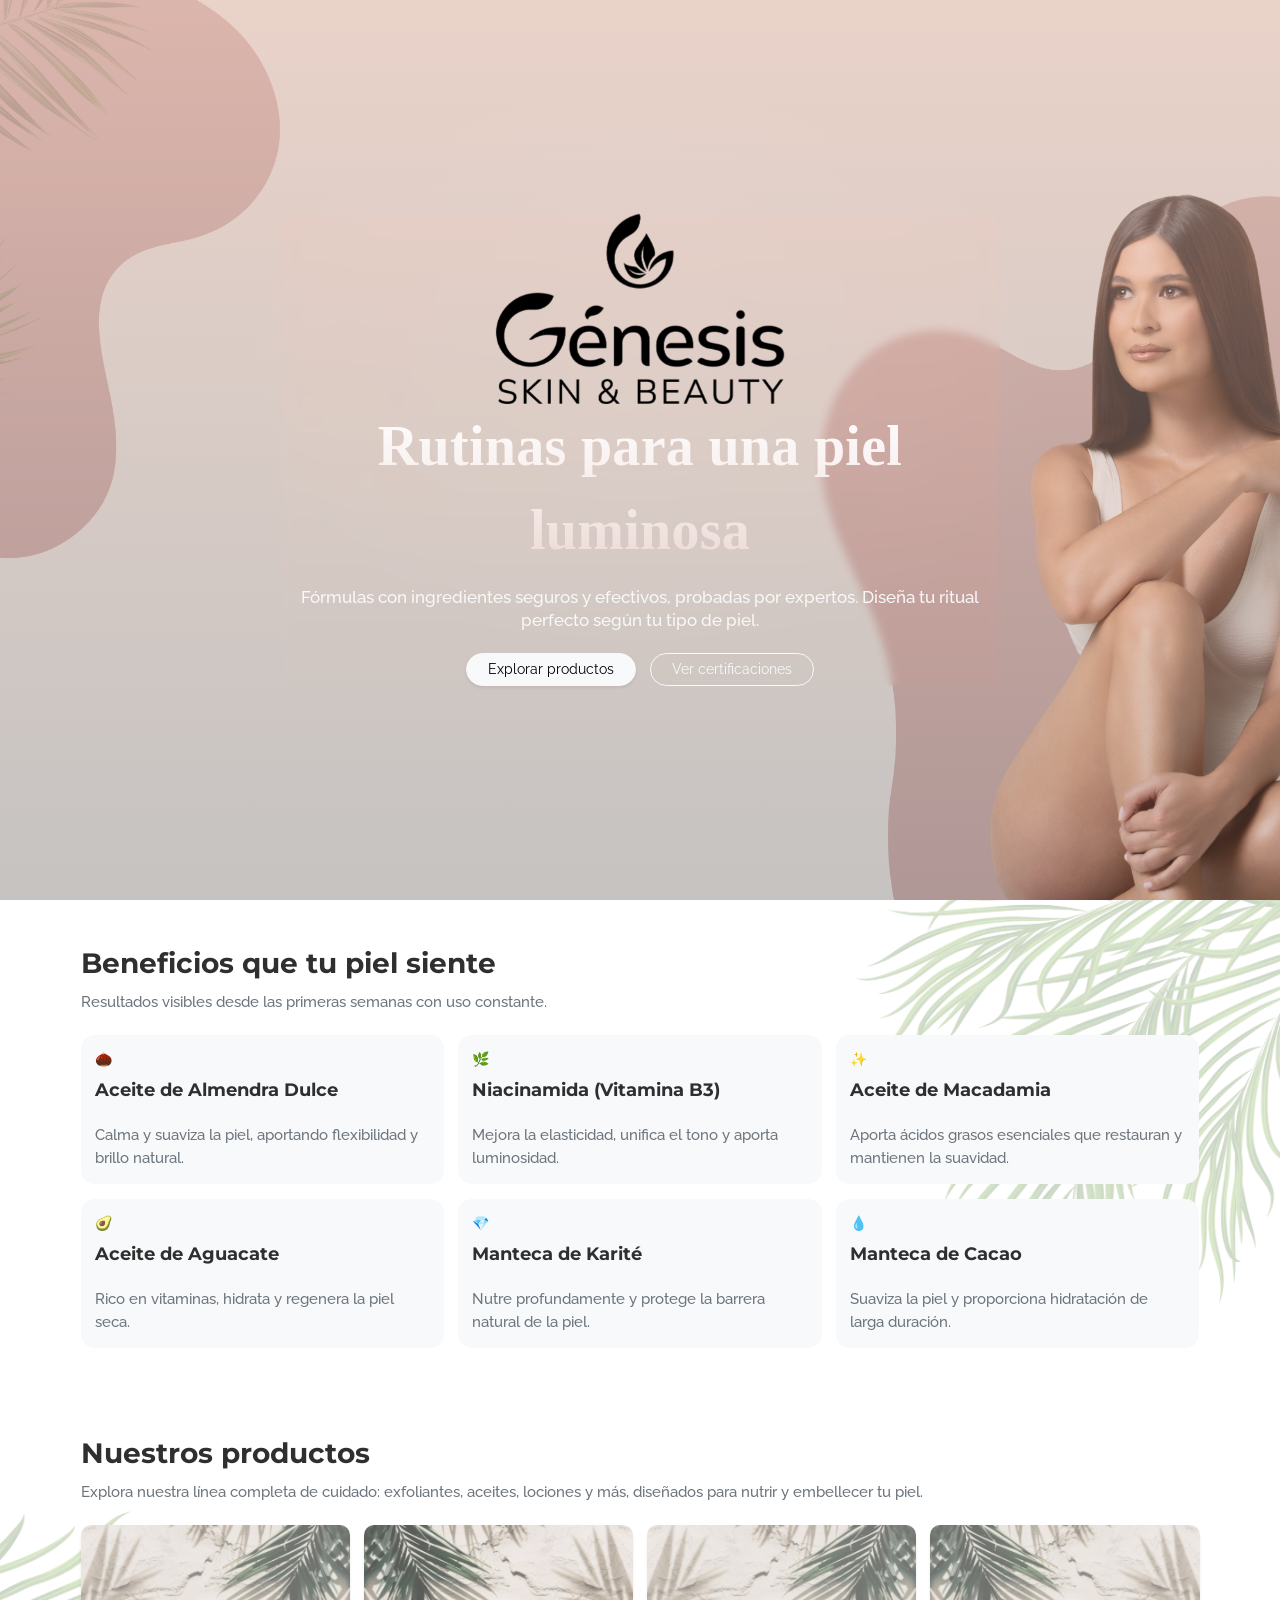
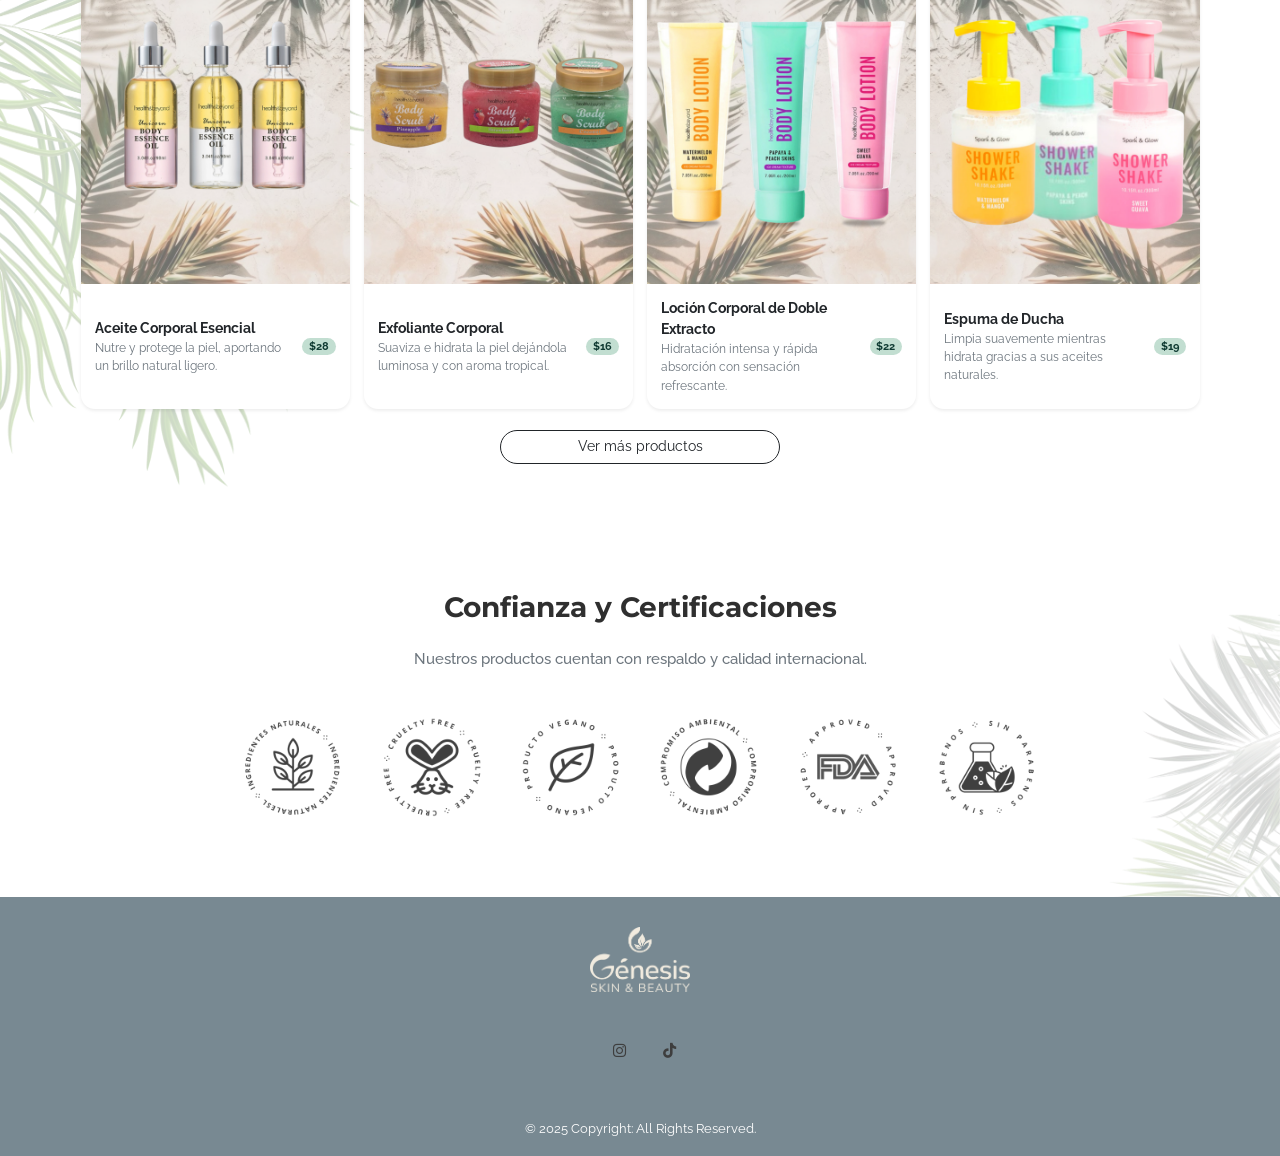
<file: index.html>
<!DOCTYPE html>
<html dir="ltr" lang="es-ES">
<head>
  <meta charset="utf-8">
  <meta http-equiv="X-UA-Compatible" content="IE=edge">
  <meta name="author" content="wplly" />
  <meta name="viewport" content="width=device-width, initial-scale=1, maximum-scale=1">
  <meta name="description" content="construction html5 template">
  <link href="assets/images/favicon/favicon.ico" rel="icon">

  <!-- Fonts -->
  <link href="http://fonts.googleapis.com/css?family=Montserrat:400,700%7CRaleway:100,200,300,400,500,600,700,800%7CDroid+Serif:400,400italic,700,700italic" rel="stylesheet" type="text/css">
  <link href="https://fonts.cdnfonts.com/css/blanquotey" rel="stylesheet">
  <link rel="stylesheet" href="https://cdnjs.cloudflare.com/ajax/libs/font-awesome/6.7.2/css/all.min.css" integrity="sha512-Evv84Mr4kqVGRNSgIGL/F/aIDqQb7xQ2vcrdIwxfjThSH8CSR7PBEakCr51Ck+w+/U6swU2Im1vVX0SVk9ABhg==" crossorigin="anonymous" referrerpolicy="no-referrer" />

  <!-- Bootstrap 5 CSS (nuevo) -->
  <link href="https://cdn.jsdelivr.net/npm/bootstrap@5.3.3/dist/css/bootstrap.min.css" rel="stylesheet">

  <!-- Tu CSS -->
  <link href="assets/css/external.css" rel="stylesheet">
  <!-- ⚠️ Bootstrap 3 local DESACTIVADO para evitar conflictos -->
  <!-- <link href="assets/css/bootstrap.min.css" rel="stylesheet"> -->
  <link href="assets/css/style.css" rel="stylesheet">

  <title>Genesis Skin & Beauty</title>

  <style>
    /* HERO full image */
    .hero-section{position:relative;background:url('assets/images/web-new/h1.png') center/cover no-repeat;color:#fff;min-height:100vh;display:flex;align-items:center;justify-content:center;overflow:hidden}
    @media (min-width:768px){.hero-section{background-attachment:fixed}}
    .hero-overlay{position:absolute;inset:0;background:linear-gradient(180deg, rgb(242 197 181 / 54%), rgb(121 102 102 / 25%))}
    .hero-overlay.soft{background:radial-gradient(60% 60% at 50% 40%, rgba(255,255,255,.06) 0%, rgba(255,255,255,0) 60%)}
    .hero-content{position:relative;text-align:center;z-index:2;max-width:760px;backdrop-filter:saturate(120%) blur(4px)}
    .hero-content h1{font-family:"Playfair Display",serif;font-size:clamp(32px,6vw,58px);margin-bottom:1rem;letter-spacing:.3px;background:linear-gradient(180deg,#fff,#f4e9e7 60%,#ecd8d5);-webkit-background-clip:text;background-clip:text;color:transparent;opacity:0;animation:fadeInDown 1s .1s ease-out forwards}
    .hero-content p{font-size:1.15rem;margin-bottom:1.5rem;color:#f8f8f8;opacity:0;animation:fadeInUp 1.1s .25s ease-out forwards}
    .sparkles{position:absolute;inset:0;pointer-events:none;z-index:1}
    .sparkles span{position:absolute;width:6px;height:6px;border-radius:50%;background:rgba(221,145,183,.7);filter:blur(.5px);opacity:0;animation:float 8s linear infinite}
    .sparkles span:nth-child(1){top:70%;left:15%;animation-delay:.2s}
    .sparkles span:nth-child(2){top:30%;left:80%;animation-delay:.9s}
    .sparkles span:nth-child(3){top:20%;left:25%;animation-delay:1.6s}
    .sparkles span:nth-child(4){top:60%;left:60%;animation-delay:2.2s}
    .sparkles span:nth-child(5){top:45%;left:40%;animation-delay:3s}
    .sparkles span:nth-child(6){top:75%;left:75%;animation-delay:3.8s}
    @keyframes float{0%{transform:translateY(12px) scale(.8);opacity:0}20%{opacity:.7}50%{transform:translateY(-10px) scale(1)}80%{opacity:.7}100%{transform:translateY(-24px) scale(.9);opacity:0}}
    .hero-content{position:relative;text-align:center;z-index:2;max-width:720px}
    .hero-content h1{font-family:"Playfair Display",serif;font-size:clamp(32px,6vw,56px);margin-bottom:1rem;opacity:0;animation:fadeInDown 1s .1s ease-out forwards}
    .hero-content p{font-size:1.2rem;margin-bottom:1.5rem;opacity:.9;opacity:0;animation:fadeInUp 1.1s .25s ease-out forwards}

    .logos img{object-fit:contain;filter:grayscale(100%);opacity:.75;transition:transform .3s ease,filter .3s ease,opacity .3s ease}
    .logos img:hover{transform:scale(1.08);filter:none;opacity:1}

    .btn:hover {background-color: #607d8b; border-color: #607d8b;}
    .btn-dark{transition:all .25s ease}
    .btn-dark:hover{background:linear-gradient(180deg,var(--accent),#ebc4c0);color:#111;transform:translateY(-2px);box-shadow:0 10px 24px rgba(231,185,181,.35)}
    .btn-outline-light{transition:all .25s ease}
    .btn-outline-light:hover{background:#ebc4c0;color:#111;transform:scale(1.05)}
    .card{transition:transform .3s ease, box-shadow .3s ease}
    .card:hover{transform:translateY(-6px);box-shadow:0 16px 30px #ebc4c0}

    @keyframes fadeInDown{from{opacity:0;transform:translateY(-30px)}to{opacity:1;transform:translateY(0)}}
    @keyframes fadeInUp{from{opacity:0;transform:translateY(30px)}to{opacity:1;transform:translateY(0)}}

    .card{position:relative;display:flex;flex-direction:column;min-width:0;color:#212529;word-wrap:break-word;background-color:#ffffff;background-clip:border-box;border:none;border-radius:10px}
    .card-img,.card-img-top{border-top-left-radius:10px;border-top-right-radius:10px}
    .card-body{flex:1 1 auto;padding:1rem;color:var(--bs-card-color)}

  </style>
</head>

<body>
  <div class="preloader">
    <div class="spinner">
      <img class="img-responsive img-home-mb" src="assets/images/web-new/Isotipo - Rosa.png" alt="Background" style="width:100%;padding-bottom:20px;" />
      <div class="bounce1"></div><div class="bounce2"></div><div class="bounce3"></div>
    </div>
  </div>

  <section class="hero-section">
    <div class="hero-overlay"></div>
    <div class="hero-overlay soft"></div>
    <div class="sparkles" aria-hidden="true">
      <span></span><span></span><span></span><span></span><span></span><span></span>
    </div>
    <div class="hero-content text-white" data-animate>
      <img src="assets/images/web-new/Imagotipo - Negro.png" alt="logo" class="img-responsive center-block" style="width:40%;">
      <h1>Rutinas para una piel luminosa</h1>
      <p>Fórmulas con ingredientes seguros y efectivos, probadas por expertos. Diseña tu ritual perfecto según tu tipo de piel.</p>
      <div class="d-flex justify-content-center gap-3 flex-wrap">
        <a class="btn btn-light rounded-pill px-4 shadow-sm" href="#productos">Explorar productos</a>
        <a class="btn btn-outline-light rounded-pill px-4" href="#certificaciones">Ver certificaciones</a>
      </div>
    </div>
  </section>

  <!-- BENEFICIOS -->
  <section id="beneficios" class="py-5">
    <div class="container">
      <h2 class="h2 section-title mb-2">Beneficios que tu piel siente</h2>
      <p class="text-secondary mb-4">Resultados visibles desde las primeras semanas con uso constante.</p>
      <div class="row g-3" style="margin-bottom:15px;">
        <div class="col-12 col-md-4 ">
          <div style="border-radius:1rem;background-color:#f8f9fa;padding:1rem;height:100%;">
            <div class="mb-2">🌰</div>
            <h3 class="h5">Aceite de Almendra Dulce</h3>
            <p class="text-secondary mb-0">Calma y suaviza la piel, aportando flexibilidad y brillo natural.</p>
          </div>
        </div>
        <div class="col-12 col-md-4 ">
          <div style="border-radius:1rem;background-color:#f8f9fa;padding:1rem;height:100%;">
            <div class="mb-2">🌿</div>
            <h3 class="h5">Niacinamida (Vitamina B3)</h3>
            <p class="text-secondary mb-0">Mejora la elasticidad, unifica el tono y aporta luminosidad.</p>
          </div>
        </div>
        <div class="col-12 col-md-4 ">
          <div style="border-radius:1rem;background-color:#f8f9fa;padding:1rem;height:100%;">
            <div class="mb-2">✨</div>
            <h3 class="h5">Aceite de Macadamia</h3>
            <p class="text-secondary mb-0">Aporta ácidos grasos esenciales que restauran y mantienen la suavidad.</p>
          </div>
        </div>
      </div>
      <div class="row g-3">
        <div class="col-12 col-md-4 ">
          <div style="border-radius:1rem;background-color:#f8f9fa;padding:1rem;height:100%;">
            <div class="mb-2">🥑</div>
            <h3 class="h5">Aceite de Aguacate</h3>
            <p class="text-secondary mb-0">Rico en vitaminas, hidrata y regenera la piel seca.</p>
          </div>
        </div>
        <div class="col-12 col-md-4 ">
          <div style="border-radius:1rem;background-color:#f8f9fa;padding:1rem;height:100%;">
            <div class="mb-2">💎</div>
            <h3 class="h5">Manteca de Karité</h3>
            <p class="text-secondary mb-0">Nutre profundamente y protege la barrera natural de la piel.</p>
          </div>
        </div>
        <div class="col-12 col-md-4 ">
          <div style="border-radius:1rem;background-color:#f8f9fa;padding:1rem;height:100%;">
            <div class="mb-2">💧</div>
            <h3 class="h5">Manteca de Cacao</h3>
            <p class="text-secondary mb-0"> Suaviza la piel y proporciona hidratación de larga duración.</p>
          </div>
        </div>
      </div>
    </div>
  </section>

  <section id="productos" class="py-5">
    <div class="container">
      <h2 class="h2 section-title mb-2">Nuestros productos</h2>
      <p class="text-secondary mb-4">Explora nuestra línea completa de cuidado: exfoliantes, aceites, lociones y más, diseñados para nutrir y embellecer tu piel.</p>

      <div class="row g-3">
      
        <div class="col-12 col-sm-6 col-lg-3">
          <div class="card h-100 rounded-4 shadow-sm border-0">
            <img class="card-img-top" src="assets/images/catalogo/2a.png" alt="Aceite Corporal Esencial" />
            <div class="card-body d-flex align-items-center gap-2">
              <div>
                <strong>Aceite Corporal Esencial</strong>
                <div class="text-secondary small">Nutre y protege la piel, aportando un brillo natural ligero.</div>
              </div>
              <span class="ms-auto badge rounded-pill" style="background:#c2ded1;color:#103b33">$28</span>
            </div>
          </div>
        </div>

        <div class="col-12 col-sm-6 col-lg-3">
          <div class="card h-100 rounded-4 shadow-sm border-0">
            <img class="card-img-top" src="assets/images/catalogo/1a.png" alt="Exfoliante Corporal" />
            <div class="card-body d-flex align-items-center gap-2">
              <div>
                <strong>Exfoliante Corporal</strong>
                <div class="text-secondary small">Suaviza e hidrata la piel dejándola luminosa y con aroma tropical.</div>
              </div>
              <span class="ms-auto badge rounded-pill" style="background:#c2ded1;color:#103b33">$16</span>
            </div>
          </div>
        </div>

        <div class="col-12 col-sm-6 col-lg-3">
          <div class="card h-100 rounded-4 shadow-sm border-0">
            <img class="card-img-top" src="assets/images/catalogo/3a.png" alt="Loción Corporal de Doble Extracto" />
            <div class="card-body d-flex align-items-center gap-2">
              <div>
                <strong>Loción Corporal de Doble Extracto</strong>
                <div class="text-secondary small">Hidratación intensa y rápida absorción con sensación refrescante.</div>
              </div>
              <span class="ms-auto badge rounded-pill" style="background:#c2ded1;color:#103b33">$22</span>
            </div>
          </div>
        </div>

        <div class="col-12 col-sm-6 col-lg-3">
          <div class="card h-100 rounded-4 shadow-sm border-0">
            <img class="card-img-top" src="assets/images/catalogo/4a.png" alt="Espuma de Ducha" />
            <div class="card-body d-flex align-items-center gap-2">
              <div>
                <strong>Espuma de Ducha</strong>
                <div class="text-secondary small">Limpia suavemente mientras hidrata gracias a sus aceites naturales.</div>
              </div>
              <span class="ms-auto badge rounded-pill" style="background:#c2ded1;color:#103b33">$19</span>
            </div>
          </div>
        </div>
      </div>

      <div class="text-center mt-4" style="margin-top:3rem;">
        <a href="productos.html" class="btn btn-outline-dark w-25 rounded-pill px-4">Ver más productos</a>
      </div>
    </div>
  </section>

  <!-- CERTIFICACIONES / LOGOS -->
  <section id="certificaciones" class="pagina-2-mb mt-pag-2">
  <div class="container" style="width:65%;">
    <div class="row">
      <div class="col-12 text-center" style="margin-bottom:25px;">
        <h2>Confianza y Certificaciones</h2>
        <p class="text-secondary mb-4">
          Nuestros productos cuentan con respaldo y calidad internacional.
        </p>
      </div>
    </div>

    <div class="row text-center logos g-4">
      <div class="col-6 col-md-4 col-lg-2">
        <img src="assets/images/web-new/26.png" class="img-fluid rounded" alt="Organic" width="100">
      </div>
      <div class="col-6 col-md-4 col-lg-2">
        <img src="assets/images/web-new/23.png" class="img-fluid rounded" alt="Cruelty Free" width="100">
      </div>
      <div class="col-6 col-md-4 col-lg-2">
        <img src="assets/images/web-new/24.png" class="img-fluid rounded" alt="Vegan" width="100">
      </div>
      <div class="col-6 col-md-4 col-lg-2">
        <img src="assets/images/web-new/25.png" class="img-fluid rounded" alt="Ecocert" width="100">
      </div>
      <div class="col-6 col-md-4 col-lg-2">
        <img src="assets/images/web-new/27.png" class="img-fluid rounded" alt="FDA" width="100">
      </div>
      <div class="col-6 col-md-4 col-lg-2">
        <img src="assets/images/web-new/28.png" class="img-fluid rounded" alt="Sin parabenos" width="100">
      </div>
    </div>
  </div>
</section>

  <!-- Footer -->
  <footer id="footer" class="footer-3">
    <div class="container">
      <div class="row">
        <div class="col-xs-12 col-sm-12 col-md-12 widgets-links">
          <div class="col-xs-12 col-sm-12 col-md-12 widget-about text-center mb-30-xs">
            <div class="row">
              <div class="col-xs-12 col-sm-12 col-md-12">
                <div class="widget-about-logo-footer pull-none">
                  <img src="assets/images/web-new/Imagotipo - Crema.png" alt="logo" />
                </div>
              </div>
            </div>
            <div class="row">
              <div class="col-xs-12 col-sm-12 col-md-12" style="display:flex;justify-content:center;">
                <div class="widget-social-icon pull-none">
                  <a target='_blank' href="https://www.instagram.com/genesishsb/" style="text-decoration: none;"><i class="fa-brands fa-instagram"></i><i class="fa-brands fa-instagram"></i></a>
                  <a target='_blank' href="https://www.tiktok.com/@genesishsb" style="text-decoration: none;"><i class="fab fa-tiktok"></i><i class="fa-brands fa-tiktok"></i></a>
                  <!-- <a target='_blank' href="https://wa.link/84zv5s"><i class="fa-brands fa-whatsapp"></i><i class="fa-brands fa-whatsapp"></i></a> -->
                </div>
              </div>
            </div>
          </div>
        </div>
      </div>
    </div>

    <div class="container">
      <div class="row">
        <div class="col-xs-12 col-sm-12 col-md-12 copyrights text-center">
          <p class="text-capitalize">© 2025 Copyright: All rights reserved.</p>
        </div>
      </div>
    </div>
  </footer>

  <!-- Bootstrap 5 JS (bundle con Popper) -->
  <script src="https://cdn.jsdelivr.net/npm/bootstrap@5.3.3/dist/js/bootstrap.bundle.min.js"></script>

  <!-- (Opcional) El resto de tus scripts propios -->
  <script src="assets/js/jquery-2.1.1.min.js"></script>
  <script src="assets/js/plugins.js?v=1.0.0"></script>
  <script src="assets/js/functions.js?v=1.2.0"></script>
  <script src="assets/js/jquery.js"></script>

  <script>
  (function(){
    const nav = document.getElementById('primary-menu');
    const links = nav.querySelectorAll('.nav-ink');
    const brandImg = nav.querySelector('.navbar-brand img');

    function applyScrolledState(scrolled){
      if(scrolled){
        nav.classList.add('bg-white');    
      } else {
        nav.classList.remove('bg-white');
        // brandImg.src = 'assets/images/web-new/Imagotipo - Negro.png';
      }
    }

    function onScroll(){
      applyScrolledState(window.scrollY > 24);
    }

    onScroll();
    window.addEventListener('scroll', onScroll, {passive:true});
  })();
</script>

  <script>
    var coll = document.getElementsByClassName("collapsible");
    for (var i = 0; i < coll.length; i++) {
      coll[i].addEventListener("click", function () {
        this.classList.toggle("active");
        var content = this.nextElementSibling;
        if (content.style.maxHeight) {
          content.style.maxHeight = null;
        } else {
          content.style.maxHeight = content.scrollHeight + "px";
        }
      });
    }
  </script>
</body>
</html>
</file>
<file: assets/css/style.css>
/*-----------------------------------------------------------------------------------

	Theme Name: Yellow Hats
	Theme URI: #
	Description: The Construction HTML5 Template
	Author: 7roof
	Author URI: http://themeforest.net/user/7roof
	Version: 1.0

-----------------------------------------------------------------------------------*/
/*!
// Contents
// ------------------------------------------------>

	1.  Global Styles
	2.  Typography
	3.  Color
	4.  Align
	5.  Background
	6.  Buttons
	7.  Forms
	8.  Icons
	9.  List
	10. Media
	11. Tabs
	12. Accordions
	13. Loading
	14. Header
	15. Heading
	16. Page Title
	17. Hero
	18. About
	19. Team
	20. Testimonial
	21. Services
	22. Projects
	23. Action
	24. Facts
	25. Pricing Tables
	26. Blog
	27. sidebar
	28. Shop
	29. Contact
	30. Footer
	31. 404
	32. Soon
/*------------------------------------*\
#GLOBAL STYLES
\*------------------------------------*/

html {
	font-size: 14px;
}

body {
	background-image: url(../../assets/images/web-new/FONDO-PLANTILLA-WEB.png);
	background-size: cover;
	font-family: 'Raleway', sans-serif;
	font-size: 14px;
	font-weight: 400;
	color: #828282;
	line-height: 1.5;
	margin: 0
}

* {
	outline: none;
}

::-moz-selection {
text-shadow:none;
}

::selection {
	background-color: #BD9C95;
	color: #fff;
	text-shadow: none;
}

a {
	-webkit-transition: all 0.3s ease;
	-moz-transition: all 0.3s ease;
	-ms-transition: all 0.3s ease;
	-o-transition: all 0.3s ease;
	transition: all 0.3s ease;
	color: #4e0000;
}

a:hover {
	color: #BD9C95;
	text-decoration: none;
}

a:focus {
	color: #BD9C95;
	outline: none;
	text-decoration: none;
}

a:active {
	color: #BD9C95;
	outline: none;
	text-decoration: none;
}

textarea {
	resize: none
}

.form-control {
	background-color: transparent;
	-moz-border-radius: 0;
	-webkit-border-radius: 0;
	border-radius: 25px;
	border-top: none;
	border-right: 0;
	border-left: 0;
	border: 2px solid #e5e5e5;
	font-size: 13px;
	color: #000000;
	line-height: 49px;
	height: 38px;
	margin-bottom: 50px;
	box-shadow: none;
	-moz-box-shadow: none;
	-webkit-box-shadow: none;
	padding-left: 13px;
}

.form-control:focus {
	border-color: #FFF;
	box-shadow: none;
	-moz-box-shadow: none;
	-webkit-box-shadow: none;
}

button.btn {
	margin-bottom: 0
}

.btn:focus,
.btn:active:focus,
.btn.active:focus,
.btn.focus,
.btn.focus:active,
.btn.active.focus {
	outline: none
}

/* .modal-backdrop {
	z-index: 1020;
	background-color: rgba(34, 34, 34, 0.95);
} */

/*------------------------------------*\
#TYPOGRAPHY
\*------------------------------------*/

/* Heading Text */
h1,
h2,
h3,
h4,
h5,
h6,
.h1,
.h2,
.h3,
.h4,
.h5,
.h6 {
	color: #2f2f2f;
	font-family: 'Montserrat', sans-serif;
	font-weight: 700;
	margin: 0 0 20px 0;
	line-height: 1.5;
}

h1,
.h1 {
	font-size: 32px;
}

h2,
.h2 {
	font-size: 28px;
}

h3,
.h3 {
	font-size: 25px;
}

h4,
.h4 {
	font-size: 22px;
}

h5,
.h5 {
	font-size: 18px;
}

h6,
.h6 {
	font-size: 14px;
}

p {
	color: #9e9e9e;
	font-size: 15px;
	font-weight: 500;
	margin-bottom: 20px;
	line-height: 23px;
}

.lead {
	font-size: 16px;
	line-height: 1.8;
}

/* Aligning Text */
.text-left {
	text-align: left !important;
}

.text-right {
	text-align: right !important;
}

.text-center {
	text-align: center !important;
}

.text-just {
	text-align: justify !important;
}

.align-top {
	vertical-align: top;
}

.align-bottom {
	vertical-align: bottom;
}

.align-middle {
	vertical-align: middle;
}

.align-baseline {
	vertical-align: baseline
}

/* Weight Text */
.bold {
	font-weight: bold;
}

.regular {
	font-weight: normal;
}

.italic {
	font-style: italic;
}

.break-word {
	word-wrap: break-word;
}

.no-wrap {
	white-space: nowrap;
}

.font-type {
	font-family: 'Blanquotey', sans-serif;
}

/* Text Color */
.text-white {
	color: #fff !important;
}

.text-black {
	color: #2f2f2f;
}

.text-capitalize {
	text-transform: capitalize
}

.text-uppercase {
	text-transform: uppercase
}

.font-heading {
	font-family: 'Montserrat', sans-serif;
}

.font-body {
	font-family: 'Raleway', sans-serif;
}

.font-15 {
	font-size: 15px;
}

.font-18 {
	font-size: 18px;
}

.font-16 {
	font-size: 16px;
}

.font-40 {
	font-size: 40px;
}

.font-25 {
	font-size: 25px;
}

.font-secondary {
	font-family: 'Droid Serif', serif
}

/* quotes style */
blockquot,
.blockquote {
	font-size: 20px;
	font-family: 'Raleway', sans-serif;
	font-style: italic;
	line-height: 28px;
	font-weight: 500;
	padding: 30px 0 30px 30px;
}

.quote-author {
	display: block;
	font-size: 13px;
	font-style: normal;
	margin-top: 20px;
	line-height: 28px;
}

.blockquote-1 {
	border-left: 6px solid #222222;
}

.blockquote-3,
.blockquote-4 {
	padding-right: 30px;
}

.blockquote-2,
.blockquote-3,
.blockquote-4 {
	border-left: none;
}

.blockquote-2:before {
	content: "\f10d";
	font-family: fontawesome;
	font-size: 16px;
	position: absolute;
	top: 0;
	left: 0;
	color: #222222;
	line-height: 1.8;
}

.blockquote-2:after {
	content: "\f10e";
	font-family: fontawesome;
	font-size: 16px;
	color: #222222;
	position: absolute;
	right: 0;
	bottom: 0;
	line-height: 1.8;
}

.blockquote-3 {
	color: #BD9C95;
	background-color: #f9f9f9;
	border-radius: 5px;
}

.blockquote-3 .quote-author {
	color: #828282
}

.blockquote-4 {
	color: #fff;
	background-color: #222222;
	border-radius: 5px;
}

/* Lists */
ul.list {
	padding: 0;
	font-size: 13px;
	list-style-type: none;
}

ul.list li {
	font-size: 13px;
	font-weight: 500;
	line-height: 30px;
}

ul.icon-list li i {
	font-size: 15px;
	font-weight: 400;
	line-height: 30px;
	margin-right: 10px;
	color: #2f2f2f;
}

ul.number-list li span {
	font-size: 13px;
	font-weight: 700;
	line-height: 30px;
	margin-right: 15px;
	color: #2f2f2f;
}

ul.dot-list li i {
	font-size: 7px;
	font-weight: 400;
	line-height: 30px;
	margin-right: 19px;
	color: #2f2f2f;
}

/*------------------------------------*\
#COLORS
\*------------------------------------*/
.color-heading {
	color: #2f2f2f !important
}

.color-theme {
	color: #BD9C95 !important
}

.color-white {
	color: #fff !important
}

.color-gray {
	color: #7797A4 !important
}

/*------------------------------------*\
#ALIGN
\*------------------------------------*/
p,
pre,
ul,
ol,
dl,
dd,
blockquote,
address,
table,
fieldset,
form {
	margin-bottom: 20px;
}

section {
	padding-top: 80px;
	padding-bottom: 80px;
	overflow: hidden;
}

.separator {
	padding-top: 30px;
    padding-bottom: 30px;
}

footer {
	padding-top: 40px;
	padding-bottom: 40px;
}

/* All margin */
.m-0 {
	margin: 0;
}

.m-xs {
	margin: 10px;
}

.m-sm {
	margin: 20px;
}

.m-md {
	margin: 40px;
}

.m-lg {
	margin: 80px;
}

/* top margin */
.mt-0 {
	margin-top: 0;
}

.mt-5 {
	margin-top: 5px;
}

.mt-xs {
	margin-top: 10px;
}

.mt-sm {
	margin-top: 20px;
}

.mt-md {
	margin-top: 40px;
}

.mt-lg {
	margin-top: 80px;
}

.mt-30 {
	margin-top: 30px !important;
}

.mt-50 {
	margin-top: 50px !important;
}

.mt-60 {
	margin-top: 60px;
}

.mt-150 {
	margin-top: 150px;
}

/* bottom margin */
.mb-0 {
	margin-bottom: 0 !important;
}

.mb-xs {
	margin-bottom: 10px;
}

.mb-sm {
	margin-bottom: 20px;
}

.mb-md {
	margin-bottom: 40px !important;
}

.mb-lg {
	margin-bottom: 80px;
}

.mb-30 {
	margin-bottom: 30px !important;
}

.mb-50 {
	margin-bottom: 50px!important;
}

.mb-60 {
	margin-bottom: 60px!important;
}

.mb-150 {
	margin-bottom: 150px!important;
}

/* right margin */
.mr-0 {
	margin-right: 0;
}

.mr-xs {
	margin-right: 10px;
}

.mr-sm {
	margin-right: 20px;
}

.mr-md {
	margin-right: 40px;
}

.mr-lg {
	margin-right: 80px;
}

.mr-30 {
	margin-right: 30px !important;
}

.mr-50 {
	margin-right: 50px;
}

.mr-60 {
	margin-right: 60px;
}

.mr-150 {
	margin-right: 150px;
}

/* left margin */
.ml-0 {
	margin-left: 0;
}

.ml-xs {
	margin-left: 10px;
}

.ml-sm {
	margin-left: 20px;
}

.ml-md {
	margin-left: 40px;
}

.ml-lg {
	margin-left: 80px;
}

.ml-15 {
	margin-left: 15px;
}

.ml-30 {
	margin-left: 30px !important;
}

.ml-50 {
	margin-left: 50px;
}

.ml-60 {
	margin-left: 60px;
}

.ml-150 {
	margin-left: 150px;
}


/* All padding */
.p-0 {
	padding: 0;
}

.p-xs {
	padding: 10px;
}

.p-sm {
	padding: 20px;
}

.p-md {
	padding: 40px;
}

.p-lg {
	padding: 80px;
}

/* top padding */
.pt-0 {
	padding-top: 0;
}

.pt-xs {
	padding-top: 10px;
}

.pt-sm {
	padding-top: 20px;
}

.pt-md {
	padding-top: 40px;
}

.pt-lg {
	padding-top: 80px;
}

.pt-60 {
	padding-top: 60px;
}

/* bottom padding */
.pb-0 {
	padding-bottom: 0;
}

.pb-xs {
	padding-bottom: 10px;
}

.pb-sm {
	padding-bottom: 20px;
}

.pb-md {
	padding-bottom: 40px;
}

.pb-lg {
	padding-bottom: 80px;
}

.pb-50 {
	padding-bottom: 50px;
}

.pb-60 {
	padding-bottom: 60px;
}

.pb-100 {
	padding-bottom: 100px;
}

/* right padding */
.pr-0 {
	padding-right: 0;
}

.pr-xs {
	padding-right: 10px;
}

.pr-sm {
	padding-right: 20px;
}

.pr-md {
	padding-right: 40px;
}

.pr-lg {
	padding-right: 80px;
}

.pr-30 {
	padding-right: 30px !important;
}

.pr-50 {
	padding-right: 50px;
}

.pr-60 {
	padding-right: 60px;
}

.pr-150 {
	padding-right: 150px;
}

/* left padding */
.pl-0 {
	padding-left: 0;
}

.pl-xs {
	padding-left: 10px;
}

.pl-sm {
	padding-left: 20px;
}

.pl-md {
	padding-left: 40px;
}

.pl-lg {
	padding-left: 80px;
}

/* Postions */
.fixed {
	position: fixed;
}

.relative {
	position: relative;
}

.absolute {
	position: absolute;
}

.static {
	position: static;
}

/* Zindex*/
.zindex-1 {
	z-index: 1;
}

.zindex-2 {
	z-index: 2;
}

.zindex-3 {
	z-index: 3;
}

/* Borders */
.border-all {
	border: 1px solid #BD9C95;
}

.border-top {
	border-top: 1px solid #BD9C95;
}

.border-bottom {
	border-bottom: 1px solid #BD9C95;
}

.border-right {
	border-right: 1px solid #BD9C95;
}

.border-left {
	border-left: 1px solid #BD9C95;
}

/* Display */
.inline {
	display: inline;
}

.block {
	display: block;
}

.inline-block {
	display: inline-block;
}

.hide {
	display: none;
}

.flex {
	display: flex;
}

@media only screen and (max-width : 767px ) {

section {
	padding-top: 60px;
	padding-bottom: 60px;
}

.text-center-xs {
	text-align: center !important
}

.pull-none-xs {
	float: none !important;
	text-align: center !important
}

.mb-15-xs {
	margin-bottom: 15px;
}

.mb-30-xs {
	margin-bottom: 30px !important;
}

.mb-50-xs {
	margin-bottom: 50px;
}

.mb-60-xs {
	margin-bottom: 60px!important;
}
}

@media only screen and (min-width : 768px) and (max-width : 991px) {

.text-center-sm {
	text-align: center !important
}

.mb-0-sm {
	margin-bottom: 0;
}

.mb-15-sm {
	margin-bottom: 15px;
}

.mb-30-sm {
	margin-bottom: 30px !important;
}

.mb-50-sm {
	margin-bottom: 50px;
}

.mb-60-sm {
	margin-bottom: 60px;
}

.pb-15-sm {
	padding-bottom: 15px;
}

.pb-30-sm {
	padding-bottom: 30px;
}

.pb-50-sm {
	padding-bottom: 50px;
}

.pb-60-sm {
	padding-bottom: 60px;
}
}

.border-b {
	border-bottom: 1px solid #e5e5e5;
}

/*------------------------------------*\
#BACKGROUNDS
\*------------------------------------*/
.bg-theme {
	background-color: #BD9C95 !important
}

.bg-gray {
	background-color: #7797A4 !important
}

.bg-dark {
	background-color: #232323 !important
}

.bg-white {
	background-color: #fff !important
}

.bg-dark h6 { color:#f6f6f7} 
/* Background Image */
.bg-section {
	position: relative;
	overflow: hidden;
	z-index: 1;
	-webkit-background-size: cover;
	-moz-background-size: cover;
	-ms-background-size: cover;
	-o-background-size: cover;
	background-size: cover;
	background-attachment: fixed;
	background-repeat: no-repeat;
	background-position: center center;
	width: 100%;
	height: 100%;
}

.bg-section-pt {
	-webkit-background-size: 100% 100%;
	-moz-background-size: 100% 100%;
	-ms-background-size: 100% 100%;
	-o-background-size: 100% 100%;
	background-size: 100% 100%;
	background-attachment: local;
}



.bg-overlay:before {
	content: "";
	display: inline-block;
	height: 100%;
	left: 0;
	position: absolute;
	top: 0;
	width: 100%;
	z-index: -1;
}

.bg-overlay-light:before {
	background-color: rgba(255,255,255, 0.6);
}

.bg-overlay-dark:before {
	background-color: rgba(47, 47, 47, 0.95);
}

.bg-overlay-theme:before {
	background-color: #bd9c9565;
}

.bg-overlay-gradient:before {
	background: rgba(25, 23, 23, 0.8); /* fallback for old browsers */
	background: -webkit-linear-gradient(to bottom, rgba(25, 23, 23, 0.8), rgba(34, 34, 34, 0.2)); /* Chrome 10-25, Safari 5.1-6 */
	background: linear-gradient(to bottom, rgba(25, 23, 23, 0.8), rgba(34, 34, 34, 0.2)); /* W3C, IE 10+/ Edge, Firefox 16+, Chrome 26+, Opera 12+, Safari 7+ */
}

.col-img {
	height: 660px;
	padding: 60px;
	overflow: hidden
}

.col-content {
	padding: 100px 0 50px 100px;
}

.section-img {
	padding: 0
}

.col-bg {
	position: relative;
	overflow: hidden;
	z-index: 1;
	-webkit-background-size: cover;
	-moz-background-size: cover;
	-ms-background-size: cover;
	-o-background-size: cover;
	background-size: cover;
	background-repeat: no-repeat;
	background-position: center center;
}

/*------------------------------------*\
#BUTTONS
\*------------------------------------*/
.btn {
	position: relative;
	z-index: 2;
}

.btn::before,
.btn::after {
	top: 0;
	width: 50%;
	height: 100%;
	position: absolute;
	z-index: -1;
	display: block;
	content: '';
	-webkit-box-sizing: border-box;
	-moz-box-sizing: border-box;
	box-sizing: border-box;
}

.btn:before {
	right: 0;
}

.btn:after {
	left: 0;
}

.btn:hover:before,
.btn:hover:after {
	width: 0;
}

.btn-primary,
.btn-secondary {
	font-size: 13px;
	font-weight: 700;
	text-transform: uppercase;
	text-align: center;
	-moz-border-radius: 0;
	-webkit-border-radius: 0;
	border-radius: 0;
	padding: 0;
	line-height: 49px;
	width: 170px;
	height: 51px;
	text-align: center;
	font-family: 'Montserrat', sans-serif
}

.btn-primary {
	background-color: #BD9C95;
	color: #fff;
	border: 2px solid #BD9C95;
}

.btn-primary:hover,
.btn-primary:focus,
.btn-primary:active {
	background-color: #BD9C95;
	color: #fff;
	border: 2px solid #BD9C95
}

.btn-primary:hover::before,
.btn-primary:hover::after {
	background-color: #BD9C95;
}

.btn-secondary {
	background-color: transparent;
	color: #7797A4;
	border: 2px solid #7797A4
}

.btn-secondary:hover,
.btn-secondary:focus,
.btn-secondary:active {
	background-color: #7797A4 !important;
	color: #fff;
	border: 2px solid #7797A4 !important
}

.btn-secondary:hover::before,
.btn-secondary:hover::after {
	background-color: #7797A4;
}

.btn-primary.btn-white {
	background-color: #fff;
	border-color: #fff;
	color: #BD9C95;
}

.btn-primary.btn-white:hover::before,
.btn-primary.btn-white:hover::after {
	background-color: #fff;
}

.btn-primary.btn-white:hover,
.btn-primary.btn-white:focus,
.btn-primary.btn-white:active {
	background-color: #BD9C95;
	color: #fff;
	border: 2px solid #BD9C95
}

.btn-primary.btn-black {
	background-color: transparent;
	border-color: #fff;
	color: #fff;
}

.btn-br-30 {
	border-radius: 30px;
}

.btn-primary.btn-black:hover,
.btn-primary.btn-black:hover {
	background-color: #fff;
}

.btn-primary.btn-black:hover {
	background-color: #BD9C95;
}

.bg-overlay-theme .btn-primary.btn-black:hover {
	background-color: #fff;
	color: #2f2f2f;
	border-color: #fff
}

.btn-secondary.btn-filled {
	background-color: #fff;
	color: #fff;
}

.btn-secondary.btn-white {
	border-color: #fff;
	color: #fff;
}

.btn-secondary.btn-filled:hover,
.btn-secondary.btn-white:hover {
	background-color: #BD9C95;
	color: #fff;
	border-color: #BD9C95;
}

.bg-overlay-theme .btn-secondary.btn-filled:hover,
.bg-overlay-theme .btn-secondary.btn-white:hover {
	background-color: #fff;
	color: #2f2f2f;
	border-color: #fff;
}

.btn.btn-block {
	width: 100%;
}

.btn-auto {
	width: auto
}

.bg-theme .btn-primary.btn-black:hover::before,
.bg-theme .btn-primary.btn-black:hover::after {
	background-color: #fff;
}

.bg-theme .btn-primary.btn-black:hover {
	background-color: #fff;
	color: #2f2f2f;
	border-color: #fff;
}

/*------------------------------------*\
#ACCORDION
\*------------------------------------*/
.accordion .panel {
	border-color: rgba(49, 49, 49, 0.1);
	padding: 23px 23px 0 23px;
	margin-bottom: 20px;
	box-shadow: none;
	-moz-box-shadow: none;
	-webkit-box-shadow: none;
	-moz-border-radius: 1px;
	-webkit-border-radius: 1px;
	-moz-border-radius: 1px;
	-webkit-border-radius: 1px;
	border-radius: 1px;
}

.accordion .panel .panel-heading {
	background-color: transparent;
	padding: 0 0 23px 0;
}

.accordion .panel .panel-heading h4 {
	font-size: 16px;
	font-family: 'Raleway', sans-serif;
	color: #313131;
	line-height: 1;
	font-weight: 700;
}

.accordion .panel-heading {
	-moz-border-radius: 0;
	-webkit-border-radius: 0;
	border-radius: 0;
}

.accordion .panel-heading a {
	line-height: 30px;
}

.accordion .panel-heading a:hover,
.accordion .panel-heading a:focus,
.accordion .panel-heading a:active {
	text-decoration: none
}

.accordion .panel-heading .accordion-toggle:after {
	content: "\f068";   		/* symbol for "opening" panels */
	float: right;
	font-family: fontawesome;
	font-size: 10px;
	color: #fff;
	background-color: #7797A4;
	text-align: center;
	width: 30px;
	height: 30px;
	line-height: 30px;
	-moz-border-radius: 1px;
	-webkit-border-radius: 1px;
	border-radius: 1px;
}

.accordion .panel-heading .accordion-toggle.collapsed:after {
	content: "\f067";    /* symbol for "collapsed" panels */
	color: #7797A4;
	background-color: transparent;
}

.accordion .panel .panel-body {
	border-top-color: rgba(49, 49, 49, 0.1);
	padding: 20px 0;
	color: #9e9e9e;
	font-family: 'Raleway', sans-serif;
	font-size: 14px;
	font-weight: 500;
	line-height: 25px;
}

/*------------------------------------*\
#LOADING-SECTION
\*------------------------------------*/
.preloader {
	width: 100%;
	height: 100%;
	left: 0;
	top: 0;
	position: fixed;
	z-index: 99999;
	background-color: #fff;
	overflow: hidden;
}

.spinner {
	margin: -40px 0 0 -40px;
	width: 70px;
	text-align: center;
	position: absolute;
	top: 50%;
	left: 50%;
}

.spinner > div {
	width: 18px;
	height: 18px;
	background-color: #BD9C95;
	border-radius: 100%;
	display: inline-block;
	-webkit-animation: sk-bouncedelay 1.4s infinite ease-in-out both;
	animation: sk-bouncedelay 1.4s infinite ease-in-out both;
}

.spinner .bounce1 {
	-webkit-animation-delay: -0.32s;
	animation-delay: -0.32s;
}

.spinner .bounce2 {
	-webkit-animation-delay: -0.16s;
	animation-delay: -0.16s;
}
 @-webkit-keyframes sk-bouncedelay {
0%, 80%, 100% {
-webkit-transform: scale(0)
}
40% {
-webkit-transform: scale(1.0)
}
}
 @keyframes sk-bouncedelay {
0%, 80%, 100% {
-webkit-transform: scale(0);
transform: scale(0);
}
40% {
-webkit-transform: scale(1.0);
transform: scale(1.0);
}
}

/*------------------------------------*\
#HEADER
\*------------------------------------*/
.transparent-header {
	background-color: transparent;
	height: 50px;
}

.transparent-header + section {
	margin-top: -94px; /*padding-top:210px;*/
}

.transparent-header .navbar {
	/* background-color: #00000012; */
	height: 50px;
	/* border-bottom: 1px solid #6e7f8061; */
}

.navbar {
	margin-bottom: 0
}

.navbar.affix {
	background-color: #ffffffb9;
	padding-top: 0
}

.navbar .logo {
	height: 50px;
	line-height: 50px;
}

.navbar .logo img {
	width: 100px;
}

.navbar-nav {
	margin-right: 0
}

.navbar-nav >li {
	margin-right: 30px;
	height: 50px;
}

.navbar-nav li a {
	font-size: 13px;
	font-family: 'Montserrat', sans-serif;
	text-transform: uppercase;
	font-weight: 700;
}

.navbar-nav >li >a {
	/* color: #bd9c95; */
	line-height: 50px;
	padding: 0;
}

.nav .open > a,
.nav .open > a:hover,
.nav .open > a:focus {
	background-color: transparent;
	border: none;
}

.navbar-nav > li.active {
	/* border-bottom: 2px solid #BD9C95; */
}

.navbar-nav > li.active > ul {
	margin-top: 0;
}

.navbar-nav > li > a:hover,
.navbar-nav > li > a:focus {
	background-color: transparent
}

/* Menu Level #1 */
.navbar-nav > li:after {
	position: absolute;
	top: 100%;
	left: 0;
	width: 100%;
	height: 2px;
	/* background: #BD9C95; */
	content: '';
	opacity: 0;
	-webkit-transition: all 0.3s ease;
	-moz-transition: all 0.3s ease;
	transition: all 0.3s ease;
	transform: translateY(-10px);
	-webkit-transform: translateY(-10px);
	-moz-transform: translateY(-10px);
	-o-transform: translateY(-10px);
	-ms-transform: translateY(-10px);
}

.navbar-nav >li:hover::after {
	height: 2px;
	opacity: 1;
	transform: translateY(0);
	-webkit-transform: translateY(0);
	-moz-transform: translateY(0);
	-o-transform: translateY(0);
	-ms-transform: translateY(0);
	margin-top: -2px
}

.navbar-nav > li.active:hover::after {
	opacity: 0;
}

.module {
	display: inline-block;
	position: relative
}

.module span.title {
	display: none
}

.module-search .search-icon {
	line-height: 94px;
	cursor: pointer;
}

.module-search .search-icon i {
	font-size: 14px;
	color: #fff;
	border-left: 1px solid #fff;
	padding-left: 30px;
	padding-right: 20px;
	line-height: 23px;
}

.module-search .search-icon:hover i {
	color: #BD9C95;
}

.module-search .search-box .search-form {
	margin-bottom: 0
}

.module-search .search-box .search-form .input-group {
	height: 100%;
}

.module-search .search-box .search-form .btn {
	background-color: #BD9C95;
	-moz-border-radius: 0;
	-webkit-border-radius: 0;
	border-radius: 0;
	color: #fff
}

.module-search .search-box .search-form input {
	border: none;
	font-size: 13px;
	text-transform: capitalize;
	margin-bottom: 0;
	color: #9e9e9e;
	height: 100%;
	padding-right: 0;
	padding-top: 11px;
	padding-bottom: 11px;
	-moz-border-radius: 0;
	-webkit-border-radius: 0;
	border-radius: 0;
	box-shadow: none;
	-moz-box-shadow: none;
	-webkit-box-shadow: none;
}

.module-cart .cart-icon {
	line-height: 94px;
	font-size: 14px;
	color: #fff;
	cursor: pointer;
}

.module-cart .cart-label {
	background-color: #BD9C95;
	font-size: 11px;
	font-weight: bold;
	padding: 2px 3px
}

.cart-box .cart-overview li {
	border-bottom: 1px solid #eaeaea;
	margin-bottom: 20px;
	position: relative
}

.cart-box .cart-overview li:last-child {
	margin-bottom: 0
}

.cart-box .cart-overview li a {
	font-size: 0
}

.cart-box .cart-overview li a:after {
	font-family: fontawesome;
	content: "\f00d";
	font-size: 12px;
	position: absolute;
	text-align: center;
	right: 0;
	top: 0;
	width: 19px;
	height: 19px;
	line-height: 19px;
	-moz-border-radius: 2px;
	-webkit-border-radius: 2px;
	border-radius: 2px;
	background-color: #000000;
	color: #fff
}

.cart-box .cart-overview img {
	width: 70px;
	height: 70px;
	-moz-border-radius: 5px;
	-webkit-border-radius: 5px;
	border-radius: 5px;
	margin-right: 15px;
	position: absolute
}

.cart-box .cart-overview .product-meta {
	padding-left: 90px;
}

.cart-box .cart-overview h5 {
	font-size: 13px;
	text-transform: uppercase;
	color: #313131;
	margin-bottom: 0;
	line-height: 23px;
}

.cart-box .cart-overview p {
	font-size: 12px;
	line-height: 22px;
	color: #a9a9a9;
	margin-bottom: 0;
}

.cart-total {
	margin-top: 30px;
	margin-bottom: 30px;
}

.cart-total .total-desc {
	float: left;
	text-align: left
}

.cart-total .total-desc h5,
.cart-total .total-price h5 {
	font-size: 14px;
	font-weight: bold;
	text-transform: uppercase;
	color: #5e5e5e
}

.cart-total .total-price {
	float: right;
	text-align: right;
}

.cart-box .cart-control .btn {
	width: 150px;
}

/* Header #2 */
.full-header {
	height: 143px;
	background-color: #fff;
	box-shadow: 0 2px 3px rgba(39, 41, 48, 0.03);
	-moz-box-shadow: 0 2px 3px rgba(39, 41, 48, 0.03);
	-webkit-box-shadow: 0 2px 3px rgba(39, 41, 48, 0.03);
}

.top-bar {
	height: 49px;
	line-height: 49px;
	border-bottom: 1px solid rgba(49, 49, 49, 0.1);
}

.top-bar .list-inline > li {
	padding-left: 0;
	padding-right: 0
}

.top-bar ul,
.top-bar p {
	margin-bottom: 0
}

.top-bar .top-contact p {
	font-size: 13px;
	font-weight: 500;
	line-height: 49px;
	color: #5a5a5a;
	margin-right: 15px;
}

.top-bar .top-contact span {
	color: #9e9e9e;
}

.top-bar ul.top-contact li {
	border-right: 1px solid rgba(49, 49, 49, 0.1);
}

.top-bar ul.top-contact li:first-child {
	padding-right: 15px;
	padding-left: 0
}

.top-bar ul.top-contact li:last-child {
	border-right: none;
	padding-left: 15px;
}

.top-bar ul.top-widget li {
	border-left: 1px solid rgba(49, 49, 49, 0.1)
}

.top-bar ul.top-widget .top-social {
	padding-right: 0;
	padding-left: 0;
	text-align: center
}

.top-bar ul.top-widget .top-social a i {
	border-right: 1px solid rgba(49, 49, 49, 0.1);
	color: #9e9e9e;
	font-size: 14px;
	font-weight: 400;
	line-height: 28px;
	padding-left: 18px;
	padding-right: 18px;
}

.top-bar ul.top-widget .top-social a:hover i {
	color: #BD9C95
}

.top-bar ul.top-widget .top-social a:last-child i {
	border-right: none
}

.top-bar .button-quote {
	background-color: #BD9C95;
	color: #fff;
	font-family: 'Raleway', sans-serif;
	font-size: 13px;
	font-weight: 400;
	text-transform: capitalize;
	padding: 10px 9px;
	margin-left: 10px;
}

.top-bar .button-quote:hover {
	background-color: #2f2f2f;
}

.full-header .navbar-fixed-top {
	top: 49px;
	height: 94px;
}

.full-header .navbar-nav > li > a {
	color: #313131;
}

.full-header .module-search .search-icon i,
.full-header .module-cart .cart-icon {
	color: #313131;
}

.full-header .module-search .search-icon i {
	border-left-color: rgba(49, 49, 49, 0.1);
}

.full-header .navbar.affix {
	background-color: #fff
}

.full-header .navbar-fixed-top.affix {
	top: 0
}

/* Header #3 */
.header-3 {
	background-color: transparent;
	height: 118px;
}

.header-3 + section {
	margin-top: -118px; /*padding-top:210px;*/
}

.header-3 .navbar-fixed-top {
	top: 0;
	height: 118px;
}

.header-3 .top-bar {
	border-bottom: 1px solid rgba(255, 255, 255, 0.1);
	margin-bottom: 25px;
}

.header-3 .top-bar ul.top-widget li {
	border-left: none
}

.header-3 .top-bar ul.top-widget .top-social a:first-child i {
	border-left: 1px solid rgba(255, 255, 255, 0.1);
}

.header-3 .top-bar ul.top-widget .top-social a i {
	border-right: 1px solid rgba(255, 255, 255, 0.1);
}

.header-3 .top-bar ul.top-contact li {
	border-right: none
}

.header-3 .top-bar .top-contact p {
	padding-right: 15px;
	padding-left: 15px;
	border-left: 1px solid rgba(255, 255, 255, 0.1);
}

.header-3 .navbar-nav > li {
	height: 43px;
}

.header-3 .navbar .logo {
	line-height: 43px;
	height: 43px;
}

.header-3 .navbar-nav > li > a,
.header-3 .module-search .search-icon,
.header-3 .module-cart .cart-icon {
	line-height: 43px;
	color: #fff
}

.header-3 .module-search .search-icon i {
	color: #fff
}

.header-3 .navbar-fixed-top.affix .top-bar {
	display: none
}

.header-3 .navbar-fixed-top.affix {
	background-color: rgba(0, 0, 0, 0.7);
}

.header-3 .navbar-fixed-top.affix,
.header-3 .navbar-fixed-top.affix .navbar-nav > li,
.header-3 .navbar-fixed-top.affix .navbar-header {
	height: 70px;
}

.header-3 .navbar-fixed-top.affix .navbar-header,
.header-3 .navbar-fixed-top.affix .navbar-nav > li > a,
.header-3 .navbar-fixed-top.affix .module-cart .cart-icon,
.header-3 .navbar-fixed-top.affix .module-search .search-icon {
	line-height: 70px;
}

/* header #3-2*/
.header-3.style-2 + section {
	margin-top: -70px;
}

.header-3.style-2 {
	height: 70px;
}

.header-3.style-2 .navbar-fixed-top {
	padding-top: 25px;
	height: 70px;
}

.header-3.style-2 .navbar-fixed-top.affix {
	padding-top: 0
}

/* Header #5 */
.header-5 {
	height: 113px;
}

.header-5 .navbar-nav > li > a,
.header-5 .module-search .search-icon,
.header-5 .module-cart .cart-icon {
	line-height: 73px;
}

.header-5 .navbar-fixed-top {
	height: 73px;
	top: 40px;
}

.header-5 .navbar-nav > li {
	height: 73px;
}

.header-5 .navbar .logo {
	height: 43px;
	line-height: 1;
	top: 0px;
	position: absolute;
}

.header-5 .affix .logo {
	position: relative;
	line-height: 73px;
}

.header-5 .top-bar {
	border-bottom: none;
	height: 39px;
	line-height: 39px;
}

.header-5 .top-bar ul.top-contact li {
	border-right: none
}

.header-5 .top-bar ul {
	border-bottom: 1px solid rgba(49, 49, 49, 0.1);
	width: 95%;
	float: right;
}

.top-bar ul.top-contact li:first-child {
	padding-right: 0
}

.header-5 .top-bar ul li p {
	line-height: 20px;
	margin-right: 0
}

.header-5 .top-bar ul li:first-child p {
	padding-right: 15px;
	border-right: 1px solid rgba(49, 49, 49, 0.1);
}

.header-5 .module-search .search-icon i {
	border-left: none;
	width: 35px;
	height: 29px;
	line-height: 29px;
	text-align: center;
	border: 1px solid rgba(49, 49, 49, 0.1);
	padding-left: 0;
	padding-right: 0
}

.header-5 .module-cart .cart-icon i {
	width: 35px;
	height: 29px;
	line-height: 29px;
	text-align: center;
	border: 1px solid rgba(49, 49, 49, 0.1);
}

/* Header #6 */
.header-5.style-2 + section {
	margin-top: -73px;
}

.header-5.style-2 {
	height: 73px;
}

.header-5.style-2 .navbar-fixed-top {
	padding-top: 0;
	height: 73px;
	top: 0
}

.header-5.style-2 .navbar-fixed-top.affix {
	padding-top: 0
}

.header-5.style-2 .navbar .logo {
	top: auto
}

.header-5.style-2 .navbar-nav > li > a,
.header-5.style-2 .module-search .search-icon i,
.header-5.style-2 .module-cart .cart-icon {
	color: #fff;
}

.header-5.style-2 .module-search .search-icon i,
.header-5.style-2 .module-cart .cart-icon i {
	border: 2px solid #fff
}

.header-5.style-2 .top-bar .top-contact p {
	color: #f9f9f9;
}

.header-5.style-2 .top-bar .top-contact span {
	color: #c5c5c5;
}

.header-5.style-2 .affix .top-bar {
	display: none
}

.header-5.style-2 .navbar.affix {
	background-color: rgba(0, 0, 0, 0.7);
}

/* Header #7 */
.header-7 {
	background-color: transparent
}

.header-7 .navbar-fixed-top {
	top: 0;
}

.header-7 + section {
	margin-top: -143px;
	padding-top: 143px;
}

.header-7 .outer {
	background-color: #fff
}

.header-7 .top-bar .top-bar-inner {
	height: 50px;
	border-bottom: 1px solid rgba(49, 49, 49, 0.1);
}

.header-7 .top-bar {
	margin-bottom: 0
}

.header-7 .top-bar .list-inline {
	margin-left: 0
}

.header-7 .affix .top-bar {
	display: none
}

.header-7 .affix .outer {
	background-color: transparent
}

.header-7 .navbar-nav > li,
.header-7 .navbar.affix {
	height: 93px;
}

.header-7 .navbar .logo {
	height: 94px;
	line-height: 94px;
}

.header-7 .module-search .search-icon {
	line-height: 94px;
}

.header-7 .container.outer {
	height: 94px;
}

/* header #8 */
.header-8 {
	background-color: transparent;
	box-shadow: none;
	-moz-box-shadow: none;
	-webkit-box-shadow: none;
}

.header-8 .navbar-fixed-top {
	top: 0;
}

.header-8 + section {
	margin-top: 23px;
}

.header-8 .outer {
	background-color: #fff
}

.header-8 .outer-2 {
	background-color: #BD9C95
}

.header-8 .top-bar {
	height: 139px;
	border-bottom: none
}

.header-8 .top-bar .top-bar-inner {
	height: 139px;
}

.header-8 .navbar-nav > li,
.header-8 .affix {
	height: 59px;
}

.header-8 .affix {
	background-color: #BD9C95 !important
}

.header-8 .navbar-nav > li > a,
.header-8 .module-search .search-icon,
.header-8 .module-cart .cart-icon {
	line-height: 57px;
}

.header-8 .navbar-nav > li > a {
	color: #fff
}

.header-8 .affix .top-bar {
	display: none
}

.header-8 .navbar-nav > li:after {
	background-color: #313131;
}

.header-8 .navbar-nav > li.active {
	border-bottom-color: #313131;
}

.header-8 .module-cart .cart-box,
.header-8 .module-search .search-box {
	border-top-color: #313131;
	margin-top: -1px;
}

.header-8 .navbar .logo {
	height: 94px;
	line-height: 139px;
}

.header-8 .module-search .search-icon i {
	border-left: none;
	padding-right: 20px;
	padding-left: 0;
}

.header-8 .module-cart .cart-label {
	background-color: #313131;
	color: #BD9C95
}

.header-8 .top-bar-contact {
	margin-top: 30px;
}

.header-8 .top-bar-contact ul {
	margin-right: -15px;
}

.header-8 .top-bar-contact li.widget {
	width: 280px;
	height: 79px;
	border: 1px solid rgba(49, 49, 49, 0.08);
	line-height: 79px;
}

.header-8 .top-bar-contact li:first-child {
	margin-right: 30px
}

.header-8 .top-bar-contact li {
	padding-left: 20px;
}

.header-8 .top-bar-contact li i {
	color: #828282;
	font-size: 40px;
	line-height: 70px;
}

.header-8 .top-bar-contact .widget-contact-icon:after {
	content: "";
	width: 2px;
	height: 22px;
	margin-left: 20px;
	background-color: #BD9C95;
	display: inline-block
}

.header-8 .widget-contact-info {
	margin-top: 16px;
	padding-left: 85px;
}

.header-8 .widget-contact-info p:first-of-type {
	color: #828282;
	font-family: Raleway;
	font-size: 14px;
	font-weight: 500;
}

.header-8 .widget-contact-info p:last-of-type {
	color: #5a5a5a;
	font-family: 'Montserrat', sans-serif;
	font-size: 16px;
	font-weight: 400;
	line-height: 23px;
}

/* Header #9 */
.header-9 .module-quote {
	line-height: 94px;
}

.header-9 .button-quote {
	background-color: #BD9C95;
	color: #fff;
	font-family: 'Raleway', sans-serif;
	font-size: 13px;
	font-weight: 400;
	line-height: 20px;
	text-transform: capitalize;
	padding: 10px 9px;
	margin-left: 20px;
}

.header-9 .module-quote:before {
	content: "";
	position: absolute;
	width: 1px;
	height: 23px;
	background-color: rgba(255, 255, 255, 0.1);
	left: 0;
	display: inline-block;
	top: 50%;
	transform: translateY(-50%);
	-webkit-transform: translateY(-50%);
	-moz-transform: translateY(-50%);
	-o-transform: translateY(-50%);
	-ms-transform: translateY(-50%);
}

.header-9 .navbar-nav > li:last-child {
	margin-right: 20px;
}

/* Header #10 */
.header-10 .navbar {
	background-color: rgba(255, 255, 255, 0.05);
}

.header-10 .navbar.affix {
	background-color: rgba(0, 0, 0, 0.7);
}

/* Header #11 */
.header-7.style-3 {
	height: 94px;
}

.header-7.style-3 +section {
	margin-top: -94px;
	padding-top: 94px
}

.header-7.style-3 .navbar-nav > li,
.header-7.style-3 .navbar.affix {
	height: 94px;
}

/* Header #12 */
.header-7.style-4 {
	height: 124px;
}

.header-7.style-4 +section {
	margin-top: -124px;
	padding-top: 124px
}

.header-7.style-4 .navbar-nav > li,
.header-7.style-4 .navbar.affix {
	height: 94px;
}

.header-7.style-4 .container.outer {
	margin-top: 30px
}

.header-7.style-4 .affix .container.outer {
	margin-top: 0
}

.header-7.style-4.dark .navbar.affix {
	background-color: transparent;
}

.header-7.style-4.dark .container.outer {
	background-color: #313131;
}

.header-7.style-4.dark .navbar-nav > li > a,
.header-7.style-4.dark .module-search .search-icon i,
.header-7.style-4.dark .module-cart .cart-icon {
	color: #fff
}

.header-7.style-4.dark .module-search .search-icon i {
	border-left-color: rgba(255, 255, 255, 0.1);
}

/* model */
/* .modal-open .modal {
	background-color: rgba(34, 34, 34, 0.95);
} */

/* .modal-header .model-icon {
	font-size: 40px;
	line-height: 41px;
	color: #fff
} */

.model-title p {
	color: #f9f9f9 !important;
	font-size: 14px !important;
	font-weight: 500 !important;
	line-height: 30px !important;
	margin-bottom: 0;
	padding-left: 0 !important
}

.model-title h6 {
	color: #fff;
	font-size: 22px;
	font-weight: 700;
	line-height: 1 !important;
	text-transform: uppercase;
	margin-bottom: 0
}

/* .modal-header span {
	font-size: 24px !important;
	font-weight: 400 !important;
	line-height: 28px;
	color: #fff !important
} */

/* Custom, iPhone Retina */ 
@media only screen and (min-width : 320px) and (max-width : 767px) {

	.bg-section-pt {
		-webkit-background-size: cover;
		-moz-background-size: cover;
		-ms-background-size: cover;
		-o-background-size: cover;
		background-size: cover;
		background-position: center;
	}

.navbar-nav {
	margin: 0;
	border-bottom: 1px solid rgba(255, 255, 255, 0.1);
}

.navbar-toggle {
	border-color: #BD9C95;
	-moz-border-radius: 0;
	-webkit-border-radius: 0;
	border-radius: 0;
	/* margin-top: 35px; */
}

.navbar-toggle .icon-bar {
	background-color: #BD9C95
}

.container > .navbar-header {
	margin-left: 0
}

.container > .navbar-collapse {
	width: 100%;
	background-color: #6e7f8061;
	margin-right: 0
}

.navbar-nav > li {
	height: auto !important;
	margin-right: 0
}

.navbar-nav > li.pull-left {
	float: none !important
}

.navbar-nav > li > a {
	line-height: 36px;
	color: #fff;
	padding-right: 0;
	padding-left: 0
}

.navbar-nav > li:after {
	display: none
}

.navbar-nav > li.active {
	border-bottom: none
}

.navbar-nav > li.has-dropdown > ul.dropdown-menu,
ul.mega-menu {
	background-color: transparent;
	position: relative;
	padding-left: 0;
}

.navbar-nav > li.has-dropdown > a:after,
li.dropdown-submenu > a:after {
	font-family: fontawesome;
	content: "\f105";
	font-size: 13px;
	position: absolute;
	right: 0;
}

.navbar-nav > li.has-dropdown.open > a,
.navbar-nav > li.has-dropdown.open > a:hover,
.navbar-nav > li.has-dropdown.open > a:focus {
	background-color: transparent;
	border: none;
	border-bottom: 1px solid rgba(255, 255, 255, 0.1)
}

li.open a,
li.open a:hover,
li.open a:focus {
	color: #fff;
	line-height: 21px;
}

li.dropdown-submenu.open > ul > li > a {
	padding-left: 50px !important;
}

.navbar-nav > li.has-dropdown.open > a:after,
.navbar-nav > li.has-dropdown.open > a:hover:after,
.navbar-nav > li.has-dropdown.open > a:focus:after,
li.dropdown-submenu.open > a:after,
li.dropdown-submenu.open > a:hover:after,
li.dropdown-submenu.open > a:focus:after {
	font-family: fontawesome;
	content: "\f107";
	font-size: 13px;
	position: absolute;
	right: 0px;
}

li.dropdown-submenu > a:after,
li.dropdown-submenu.open > a:hover:after,
li.dropdown-submenu.open > a:focus:after {
	right: 10px;
}

.nav > li > a:hover,
.nav > li > a:focus,
.dropdown-menu > li > a:hover,
.dropdown-menu > li > a:focus,
.mega-menu li a:hover,
.mega-menu li a:focus {
	background-color: transparent
}

.dropdown-menu > li > a,
.mega-menu > li > a {
	color: #fff
}

.mega-menu ul {
	list-style: none;
	padding-left: 25px;
}

.mega-menu ul li {
	padding-top: 5px
}

.dropdown-menu > li > a:hover,
.dropdown-menu > li > a:focus,
.mega-menu li a:hover,
.mega-menu li a:focus {
	color: #fff
}

ul.mega-menu {
	list-style: none;
	display: none;
}

.has-dropdown.open > .mega-menu,
.dropdown-submenu.open > .mega-menu {
	display: block
}

.dropdown-submenu.open > .mega-menu ul {
	padding-left: 50px;
}

.module {
	display: block;
	width: 100%;
	border-bottom: 1px solid rgba(255,255,255,0.1);
}

.module span.title {
	display: inline-block;
	color: #fff;
	font-size: 13px;
	font-family: 'Montserrat', sans-serif;
	text-transform: uppercase;
}

.module .search-box,
.module .cart-box {
	display: none
}

.module-search .search-icon,
.module-cart .cart-icon {
	line-height: 36px !important;
}

.module-search .search-icon i {
	border-left: none;
	padding-left: 0;
	padding-right: 5px;
}

.module.toggle-module .search-box,
.module.toggle-module .cart-box {
	display: block !important
}

.module-search.toggle-module .search-box .search-form {
	margin-bottom: 10px;
}

.module-search.toggle-module .search-box .search-form input {
	background-color: #fff;
	margin-bottom: 0;
	height: 35px;
	line-height: 35px;
	padding-left: 10px
}

.module-cart.toggle-module .cart-box {
	background-color: #fff;
	padding: 30px 20px;
	margin-bottom: 10px;
}

.module-cart.toggle-module .cart-box .cart-control {
	margin-right: auto;
	margin-left: auto;
	text-align: center
}

.module-cart.toggle-module .cart-box .cart-control .pull-right {
	float: none !important
}

/* Header #2 */
.full-header .top-bar .top-contact p {
	font-size: 11px;
}

.full-header .text-right {
	text-align: center !important
}

.top-bar ul.top-widget .top-social:first-child {
	border-left: none
}

.top-bar ul.top-widget .top-social a i {
	padding-right: 10px;
	padding-left: 10px
}

.full-header .navbar-nav > li > a,
.full-header .module-search .search-icon i,
.full-header .module-cart .cart-icon {
	color: #fff
}

.full-header .navbar-header {
	margin-left: 15px;
	margin-right: 0
}

.full-header .list-inline {
	margin-left: 0
}

.full-header .top-bar .button-quote {
	margin-left: 15px;
}

/* Header #3 */
.header-3 .navbar-fixed-top.affix .navbar-nav > li > a,
.header-3 .navbar-fixed-top.affix .module-cart .cart-icon,
.header-3 .navbar-fixed-top.affix .module-search .search-icon {
	line-height: 43px;
}

.header-3 .navbar-fixed-top.affix,
.header-3 .navbar-fixed-top.affix .navbar-header {
	height: 94px;
}

.header-3 .navbar .logo,
.header-3 .navbar-fixed-top.affix .navbar-header {
	line-height: 94px;
}

.header-3 .navbar-fixed-top.affix .navbar-nav > li {
	height: auto !important
}

.header-3.style-2 .navbar-fixed-top {
	padding-top: 0;
	height: 70px;
}

.header-3.style-2 .affix .navbar-header {
	height: 70px !important;
	line-height: 70px;
}

.header-3.style-2 .affix,
.header-3.style-2 .logo,
.header-3.style-2 .navbar-header {
	line-height: 70px;
}

.header-3.style-2 .navbar-toggle {
	margin-top: 20px !important
}

/* Header #5 */

.header-5 .top-bar ul {
	float: none;
	width: auto
}

.header-5 .top-bar ul li:first-child p {
	padding-right: 10px;
}

.header-5 .navbar .logo {
	line-height: 60px
}

.header-5 .navbar-toggle {
	margin-top: 20px;
}

.header-5 .navbar-nav > li > a {
	line-height: 36px;
}

/* Header #8 */
.header-8 {
	height: 94px
}

.header-8 .outer-2 {
	background-color: transparent
}

.header-8 .navbar-nav > li > a {
	line-height: 39px
}

.header-8 .affix {
	height: auto
}

.header-8 .container > .navbar-collapse {
	margin-left: 0
}

.header-8 .module-right {
	float: none !important
}

.header-8 .top-bar {
	height: 49px;
	line-height: 49px
}

.header-8 .top-bar .top-bar-inner {
	height: auto
}

.header-8 .navbar .logo {
	line-height: 94px
}

.header-8 + section {
	margin-top: 0;
	padding-top: 0
}

.header-8 .affix {
	opacity: 0;
	visibility: hidden;
}

.header-8 .navbar-toggle {
	margin-right: 0
}

/* Header #9 */
.header-9 .module-quote:before {
	opacity: 0;
	visibility: hidden
}

.header-9 .button-quote {
	margin-left: 0;
}

.header-9 .navbar-nav > li:last-child {
	margin-right: 0
}

.header-9 .module-quote {
	line-height: 40px;
}

.header-7.style-3 .navbar.affix {
	height: auto
}

.header-7.style-4 .container.outer {
	margin-top: 0
}
}

@media only screen and (min-width : 320px) and (max-width : 479px) {

.module-cart.toggle-module .cart-box .cart-control .btn {
	margin-bottom: 5px
}

.header-5 .navbar .logo {
	position: relative
}
}

/* Small Devices, Tablets */
@media only screen and (min-width : 768px) and (max-width : 991px) {

	.bg-section-pt {
		-webkit-background-size: cover;
		-moz-background-size: cover;
		-ms-background-size: cover;
		-o-background-size: cover;
		background-size: cover;
		background-position: center;
	}

	.service-1 .service-content > img {
		display: none;
	}

	.service-1 .service-desc {
		padding-left: 0px !important;
	}

.navbar-header {
	float: none !important;
	margin-right: auto;
	margin-left: auto;
	text-align: center
}

.navbar-toggle {
	border-color: #BD9C95;
	-moz-border-radius: 0;
	-webkit-border-radius: 0;
	border-radius: 0;
	/* margin-top: 35px; */
	display: block;
	float: left;
}

.navbar-toggle .icon-bar {
	background-color: #BD9C95
}

.navbar-fixed-top .navbar-collapse {
	overflow: scroll !important;
}

.navbar-collapse.collapse {
	display: none!important;
}

.collapse.in {
	display: block !important;
}

.navbar-nav {
	width: 100%;
	padding-right: 15px;
	padding-left: 15px;
}

.navbar-nav>li {
	float: none;
}

.container > .navbar-collapse {
	width: 100%;
	background-color: #6e7f8061;
	margin-right: 0
}

.navbar-nav > li {
	height: auto !important;
	margin-right: 0
}

.affix .navbar-nav > li {
	height: auto !important;
}

.navbar-nav > li.pull-left {
	float: none !important
}

.navbar-nav > li > a {
	line-height: 36px !important;
	color: #fff !important;
	padding-right: 0;
	padding-left: 0
}

.navbar-nav > li:after {
	display: none
}

.navbar-nav > li.active {
	border-bottom: none
}

.navbar-nav .dropdown-menu {
	background-color: transparent;
	position: relative;
	width: 100%;
	border: none;
	box-shadow: none;
	-moz-box-shadow: none;
	-webkit-box-shadow: none;
}

.navbar-nav > li.has-dropdown > a:after,
.navbar-nav > li.has-dropdown > a:after,
li.dropdown-submenu > a:after {
	font-family: fontawesome;
	content: "\f105";
	font-size: 13px;
	position: absolute;
	right: 0;
}

.navbar-nav > li.has-dropdown.open > a,
.navbar-nav > li.has-dropdown.open > a:hover,
.navbar-nav > li.has-dropdown.open > a:focus {
	background-color: transparent;
	border: none;
	border-bottom: 1px solid rgba(255, 255, 255, 0.1)
}

li.dropdown-submenu.open > a,
li a:hover,
li.open > a:focus,
.mega-menu > li > a {
	color: #fff
}

li.dropdown-submenu.open > ul > li > a {
	padding-left: 50px !important;
}

.navbar-nav > li.has-dropdown.open > a:after,
.navbar-nav > li.has-dropdown.open > a:hover:after,
.navbar-nav > li.has-dropdown.open > a:focus:after,
li.dropdown-submenu.open > a:after,
li.dropdown-submenu.open > a:hover:after,
li.dropdown-submenu.open > a:focus:after {
	font-family: fontawesome;
	content: "\f107";
	font-size: 13px;
	position: absolute;
	right: 0px;
}

li.dropdown-submenu > a:after,
li.dropdown-submenu.open > a:hover:after,
li.dropdown-submenu.open > a:focus:after {
	right: 10px;
}

.nav > li > a:hover,
.nav > li > a:focus,
.dropdown-menu > li > a:hover,
.dropdown-menu > li > a:focus {
	background-color: transparent
}

.dropdown-menu > li > a,
.mega-menu a {
	color: #fff
}

.dropdown-menu > li > a:hover,
.dropdown-menu > li > a:focus {
	color: #fff
}

.mega-menu ul {
	list-style: none;
	padding-left: 0;
}

.mega-menu ul li {
	padding-top: 5px
}

.mega-menu ul ul {
	padding-left: 0
}

.dropdown-menu > li > a:hover,
.dropdown-menu > li > a:focus,
.mega-menu li a:hover,
.mega-menu li a:focus {
	color: #fff
}

ul.mega-menu {
	list-style: none;
	display: none;
}

.has-dropdown.open > .mega-menu,
.dropdown-submenu.open > .mega-menu {
	display: block;
	padding-left: 25px;
}

.dropdown-submenu.open > .mega-menu ul {
	padding-left: 25px;
}

.module {
	display: block;
	width: 100%;
	border-bottom: 1px solid rgba(255,255,255,0.1);
	padding: 5px 15px
}

.module span.title {
	display: inline-block;
	color: #fff;
	font-size: 13px;
	font-family: 'Montserrat', sans-serif;
	text-transform: uppercase;
}

.module .search-box,
.module .cart-box {
	display: none
}

.module-search .search-icon,
.module-cart .cart-icon {
	line-height: 36px !important;
}

.module-search .search-icon i {
	border-left: none;
	padding-left: 0;
	padding-right: 5px;
}

.module.toggle-module .search-box,
.module.toggle-module .cart-box {
	display: block !important
}

.module-search.toggle-module .search-box .search-form {
	margin-bottom: 10px;
}

.module-search.toggle-module .search-box .search-form input {
	background-color: #fff;
	margin-bottom: 0;
	height: 35px;
	line-height: 35px;
	padding-left: 10px
}

.module-cart.toggle-module .cart-box {
	background-color: #fff;
	padding: 30px 20px;
	margin-bottom: 10px;
}

.module-cart.toggle-module .cart-box .cart-control {
	margin-right: auto;
	margin-left: auto;
	text-align: center
}

.module-cart.toggle-module .cart-box .cart-control .pull-right {
	float: none !important
}

/* Header #2 */
.full-header .top-bar .top-contact p {
	font-size: 11px;
}

.top-bar ul.top-widget .top-social a i {
	padding-right: 10px;
	padding-left: 10px
}

.full-header .module-search .search-icon i,
.full-header .module-cart .cart-icon {
	color: #fff
}

/* Header #3 */
.header-3 .navbar-fixed-top {
	height: 118px;
}

.header-3 .navbar-toggle {
	margin-top: 0 !important
}

.header-3 .affix .navbar-toggle {
	margin-top: 15px !important;
}

.header-3 .navbar-fixed-top.affix .navbar-nav > li > a,
.header-3 .navbar-fixed-top.affix .module-cart .cart-icon,
.header-3 .navbar-fixed-top.affix .module-search .search-icon {
	line-height: 43px;
}

.header-3 .navbar-fixed-top.affix,
.header-3 .navbar-fixed-top.affix .navbar-header {
	height: 70px;
}
.header-3 .navbar .logo, .header-3 .navbar-fixed-top.affix .navbar-header, {
line-height:94px;
}

.header-3.style-2 .navbar-fixed-top {
	padding-top: 0;
	height: 70px;
}

.header-3.style-2 .affix .navbar-header {
	height: 70px !important;
	line-height: 70px;
}

.header-3.style-2 .affix,
.header-3.style-2 .logo,
.header-3.style-2 .navbar-header {
	line-height: 70px;
}

.header-3.style-2 .navbar-toggle {
	margin-top: 20px !important
}

/* Header #5 */
.header-5 .top-bar ul {
	float: right;
	width: 86%
}

.header-5 .navbar .logo {
	line-height: 60px;
	position: relative
}

.header-5 .navbar-toggle {
	margin-top: 20px;
}

.header-5 .navbar-fixed-top {
	top: 51px
}

/* Header #8 */
.header-8 {
	height: 94px
}

.header-8 .outer-2 {
	background-color: transparent
}

.header-8 .container > .navbar-collapse {
	margin-left: 0
}

.header-8 .module-right {
	float: none !important
}

.header-8 .top-bar {
	height: 49px;
	line-height: 49px
}

.header-8 .top-bar .top-bar-inner {
	height: auto
}

.header-8 .navbar .logo {
	line-height: 94px
}

.header-8 + section {
	margin-top: 0;
	padding-top: 0
}

.header-8 .affix {
	opacity: 0;
	visibility: hidden;
}

.header-8 .navbar-toggle {
	margin-right: 0;
	float: right;
}

.header-8 .navbar-header {
	text-align: left;
	margin-left: 0
}
}

@media only screen and (min-width : 992px) {

/* Menu with Dropdown */
.navbar-nav > li.has-dropdown > ul.dropdown-menu,
.navbar-nav > li.has-dropdown > ul.mega-menu,
li.dropdown-submenu > ul.mega-menu {
	background-color: #fff;
	-webkit-transition: all 0.3s ease;
	-moz-transition: all 0.3s ease;
	transition: all 0.3s ease;
	transform: translateY(10%);
	-webkit-transform: translateY(10%);
	-moz-transform: translateY(10%);
	-o-transform: translateY(10%);
	-ms-transform: translateY(10%);
	opacity: 0;
	position: absolute;
	left: 0;
	right: auto;
	box-shadow: 0 2px 3px rgba(40, 40, 40, 0.12);
	-moz-box-shadow: 0 2px 3px rgba(40, 40, 40, 0.12);
	-webkit-box-shadow: 0 2px 3px rgba(40, 40, 40, 0.12);
	border: none;
	-moz-border-radius: 0;
	-webkit-border-radius: 0;
	border-radius: 0;
	display: block;
	visibility: hidden;
}

.navbar-nav > li.has-dropdown > ul.dropdown-menu {
	width: 220px;
	padding: 16px 30px
}

.navbar-nav > li.has-dropdown > ul.mega-menu,
li.dropdown-submenu > ul.mega-menu {
	width: 460px!important;
	padding: 16px 30px
}

li.has-dropdown:hover > ul.dropdown-menu,
li.has-dropdown:hover > ul.mega-menu,
li.dropdown-submenu:hover > ul.mega-menu {
	transform: translateY(0);
	-webkit-transform: translateY(0);
	-moz-transform: translateY(0);
	-o-transform: translateY(0);
	-ms-transform: translateY(0);
	opacity: 1;
	display: block;
	visibility: visible;
}

ul.dropdown-menu > li,
ul.mega-menu > li {
	padding-right: 0;
	height: 39px;
	line-height: 39px;
	position: relative;
	vertical-align: top;
}

ul.mega-menu > li {
	width: 190px !important;
	height: auto;
	overflow: hidden;
	display: inline-block
}

ul.mega-menu > li:first-child {
	margin-right: 15px;
}

ul.mega-menu > li > ul {
	width: 190px;
	list-style: none;
	background-color: #fff;
	padding-left: 0;
	position: relative !important;
	left: auto !important;
}

ul.mega-menu li ul li {
	height: 39px;
	line-height: 39px;
}

ul.dropdown-menu li a,
ul.mega-menu li ul li a {
	line-height: 39px;
	color: #5e5e5e;
	padding: 0;
	border-bottom: 1px solid #ececec;
	display: block;
}

ul.mega-menu li ul li span {
	color: #BD9C95;
	padding: 0;
	display: block;
	font-size: 13px;
	line-height: 39px;
	text-transform: uppercase;
	font-family: 'Montserrat', sans-serif;
	font-weight: 700;
}

ul.dropdown-menu li:last-child > a {
	border-bottom: none
}

ul.dropdown-menu li > a:hover,
ul.dropdown-menu li > a:focus,
ul.mega-menu li a:hover,
ul.mega-menu li a:focus {
	background-color: transparent;
	color: #BD9C95
}

ul.dropdown-menu.left {
	left: -220px !important;
	margin-left: 0 !important
}

ul.mega-menu.left {
	left: -520px!important;
}

/* Menu Level #2 */
li.has-dropdown > ul.dropdown-menu > li.dropdown-submenu > a:after {
	font-family: fontawesome;
	content: "\f105";
	font-size: 13px;
	position: absolute;
	right: 0;
}

li.has-dropdown > ul.dropdown-menu > li.dropdown-submenu > ul.dropdown-menu,
li.dropdown-submenu > ul.mega-menu {
	background-color: #fff;
	padding: 16px 30px;
	-webkit-transition: all 0.3s ease;
	-moz-transition: all 0.3s ease;
	transition: all 0.3s ease;
	transform: translateX(10%);
	-webkit-transform: translateX(10%);
	-moz-transform: translateX(10%);
	-o-transform: translateX(10%);
	-ms-transform: translateX(10%);
	opacity: 0;
	display: block;
	position: absolute;
	left: 100%;
	right: auto;
	top: 0;
	box-shadow: none;
	-moz-box-shadow: none;
	-webkit-box-shadow: none;
	border: none;
	-moz-border-radius: 0;
	-webkit-border-radius: 0;
	border-radius: 0;
	margin-left: 30px;
	z-index: 1
}

li.has-dropdown > ul.dropdown-menu > li.dropdown-submenu:hover > ul.dropdown-menu {
	-webkit-transform: translateX(0px);
	-moz-transform: translateX(0px);
	transform: translateX(0px);
	opacity: 1;
	z-index: 3;
}

li.dropdown-submenu.pull-left > ul.dropdown-menu {
	left: auto;
	right: 0;
	margin-right: 0;
}

.module-search .search-box {
	position: absolute;
	display: block;
	background-color: #fff;
	opacity: 0;
	visibility: hidden;
	-webkit-transition: all 0.3s ease;
	-moz-transition: all 0.3s ease;
	transition: all 0.3s ease;
	border-top: 2px solid #BD9C95;
	right: 0;
	width: 270px;
	padding: 20px;
	box-shadow: 0 2px 3px rgba(40, 40, 40, 0.12);
	-moz-box-shadow: 0 2px 3px rgba(40, 40, 40, 0.12);
	-webkit-box-shadow: 0 2px 3px rgba(40, 40, 40, 0.12);
	z-index: 99;
	margin-top: -2px;
	transform: translateY(10%);
	-webkit-transform: translateY(10%);
	-moz-transform: translateY(10%);
	-o-transform: translateY(10%);
	-ms-transform: translateY(10%);
}

.module-search:hover .search-box {
	opacity: 1;
	visibility: visible;
	display: block;
	-webkit-transform: translateY(0px);
	-moz-transform: translateY(0px);
	transform: translateY(0px);
}

.module-cart .cart-box {
	position: absolute;
	display: block;
	background-color: #fff;
	opacity: 0;
	visibility: hidden;
	-webkit-transition: all 0.3s ease;
	-moz-transition: all 0.3s ease;
	transition: all 0.3s ease;
	border-top: 2px solid #BD9C95;
	right: 0;
	width: 370px;
	padding: 30px;
	box-shadow: 0 2px 3px rgba(40, 40, 40, 0.12);
	-moz-box-shadow: 0 2px 3px rgba(40, 40, 40, 0.12);
	-webkit-box-shadow: 0 2px 3px rgba(40, 40, 40, 0.12);
	z-index: 99;
	-webkit-transform: translateY(10%);
	-moz-transform: translateY(10%);
	transform: translateY(10%);
	margin-top: -4px;
}

.module-cart:hover .cart-box {
	opacity: 1;
	visibility: visible;
	display: block;
	-webkit-transform: translateY(0px);
	-moz-transform: translateY(0px);
	transform: translateY(0px);
}
}

/* Large Devices, Wide Screens */
@media only screen and (min-width : 992px) and (max-width : 1200px) {

	.bg-section-pt {
		-webkit-background-size: cover;
		-moz-background-size: cover;
		-ms-background-size: cover;
		-o-background-size: cover;
		background-size: cover;
		background-position: center;
	}

.navbar-nav > li {
	margin-right: 16px
}

.module-search .search-icon i {
	padding-left: 16px;
	padding-right: 16px;
}

.header-5 .top-bar .top-contact p {
	font-size: 11px;
}

.header-5 .top-bar ul {
	float: none;
	width: auto
}
}

/*------------------------------------*\
#HEADING
\*------------------------------------*/
.heading {
	margin-bottom: 50px;
}

.heading h2 {
	/* font-size: 35px; */
	/* text-transform: uppercase; */
	font-weight: 700;
	line-height: 1;
	margin-bottom: 0;
	/* padding-bottom: 19px; */
	text-align: center;
}

/* .heading h2:after {
	content: ".";
	color: #BD9C95;
	font-size: 35px;
	display: inline-block;
} */

.heading p {
	margin-bottom: 0
}

.heading p:first-child {
	font-size: 14px;
	/* text-transform: capitalize; */
	color: #5a5a5a;
	font-weight: 500;
	line-height: 1;
	padding-top: 20px;
	padding-bottom: 10px;
}

.heading p:last-child,
.heading-p {
	font-size: 14px;
	font-weight: normal;
	color: #828282;
	/* font-family: 'Droid Serif', serif; */
	/* font-style: italic; */
	line-height: 25px;
}

.heading-bg {
	margin-bottom: 20px;
}

/* .heading-bg:before {
	content: "";
    width: 70px;
    height: 80px;
    border: 2px solid #BD9C95;
    position: absolute;
    display: block;
    left: 50%;
    bottom: 40%;
    margin-left: -35px;
    text-align: center;
} */

.heading-bg h2,
.heading-bg p {
	z-index: 3;
	position: relative
}

.heading-1 p:first-child {
	padding-top: 0
}

.heading-3 .heading-bg,
.heading-4 .heading-bg,
.heading-5 .heading-bg {
	margin-bottom: 0
}

.heading-bg.heading-right:before {
	left: auto;
	margin-left: 0
}

.heading-bg.heading-right h2,
.heading-bg.heading-right p {
	padding-left: 35px;
}

.heading-bg.heading-left:before {
	left: auto;
	right: 0;
	margin-right: 0
}

.heading-bg.heading-left h2,
.heading-bg.heading-left p {
	text-align: right;
	padding-right: 20px;
}

/* Custom, iPhone Retina */ 
@media only screen and (min-width : 320px) and (max-width : 479px) {

.heading {
	text-align: center
}

.heading h2 {
	font-size: 23px
}

.heading-bg.heading-right:before,
.heading-bg.heading-left:before {
	left: 50%;
	margin-left: -35px;
}

.heading-bg.heading-left h2,
.heading-bg.heading-left p {
	text-align: center;
	padding-right: 0;
}

.heading-bg.heading-right h2,
.heading-bg.heading-right p {
	text-align: center;
	padding-left: 0
}
}

/* Extra Small Devices, Phones */ 
@media only screen and (min-width : 480px)and (max-width : 767px ) {

.heading-bg.heading-right h2,
.heading-bg.heading-right p {
	text-align: left;
}

.heading h2 {
	font-size: 27px
}
}

/* Small Devices, Tablets */
@media only screen and (min-width : 768px) and (max-width : 991px) {

.heading-bg.heading-right:before,
.heading-bg.heading-left:before {
	left: 50%;
	margin-left: -35px;
}

.heading-bg.heading-right h2,
.heading-bg.heading-right p {
	text-align: center;
	padding-left: 0
}
}

/*------------------------------------*\
#PAGE-TTILE
\*------------------------------------*/
.page-title {
	padding-top: 120px;
	padding-bottom: 120px;
}

.page-title h2 {
	color: #fff;
	text-transform: uppercase;
	font-size: 45px;
	font-weight: 700;
	line-height: 34px;
	position: relative;
	z-index: 3;
	padding-top: 31px;
	padding-bottom: 31px;
	margin-bottom: 0
}

.page-title .breadcrumb {
	background-color: transparent;
	padding-top: 30px;
	padding-bottom: 0;
	margin-bottom: 0
}

.page-title .breadcrumb a {
	color: #fff;
	font-family: 'Montserrat', sans-serif;
	line-height: 24px;
	font-weight: 500;
	font-size: 12px;
	text-transform: uppercase;
}

.page-title .breadcrumb a:hover {
	color: #BD9C95
}

.page-title .breadcrumb .active {
	color: #BD9C95;
	font-family: 'Montserrat', sans-serif;
	line-height: 24px;
	font-weight: 500;
	font-size: 12px;
	text-transform: uppercase;
}

.page-title .title-bg:before {
	content: "";
	width: 70px;
	height: 96px;
	background-color: #BD9C95;
	position: absolute;
	display: block;
	left: 50%;
	margin-left: -35px;
	text-align: center;
}

.page-title.title-2 .title-bg:before {
	background-color: #2f2f2f;
	height: 116px;
}

.page-title.title-2 h2 {
	margin-bottom: 0;
	padding-top: 26px;
	padding-bottom: 18px;
}

.page-title.title-2 .breadcrumb {
	position: relative;
	z-index: 3;
	padding-top: 0;
	line-height: 1
}

.page-title.title-3 h2 {
	margin-bottom: 18px;
	padding-top: 0;
	padding-bottom: 0;
}

.page-title.title-3 .breadcrumb {
	padding-top: 0
}

.page-title.title-4 h2 {
	padding-top: 0;
	padding-bottom: 0;
	margin-bottom: 0
}

.page-title.title-4 .breadcrumb {
	padding-top: 0;
	line-height: 34px;
}

/* Custom, iPhone Retina */ 
@media only screen and (min-width : 320px) and (max-width : 479px) {

.page-title {
	padding-top: 57px;
	padding-bottom: 50px;
}

.page-title h2 {
	font-size: 30px;
}

.page-title .breadcrumb {
	padding-top: 20px;
}

.page-title.title-4 {
	margin-right: auto;
	margin-left: auto;
	text-align: center
}

.page-title.title-4 .pull-left {
	float: none !important
}

.page-title.title-4 .breadcrumb {
	float: none;
	margin-right: auto;
	margin-left: auto;
	text-align: center;
	width: 100%;
	margin-top: 15px;
}
}

/* Extra Small Devices, Phones */ 
@media only screen and (min-width : 480px)and (max-width : 767px ) {

.page-title {
	padding-top: 57px;
	padding-bottom: 50px;
}

.page-title h2 {
	font-size: 36px;
}

.page-title .breadcrumb {
	padding-top: 25px;
}
}

/* Small Devices, Tablets */
@media only screen and (min-width : 768px) and (max-width : 991px) {

.page-title h2 {
	font-size: 40px;
}
}

/*------------------------------------*\
#HERO-SECTION
\*------------------------------------*/
.hero {
	padding-top: 0;
	padding-bottom: 0;
	margin: 0;
	overflow: hidden;
	position: relative;
}

.hero:before {
	content: "";
	top: 0;
	left: 0;
	width: 100%;
	display: inline-block;
	position: absolute;
	background-color: rgba(34, 34, 34, 0.3);
	background-image: linear-gradient(180deg, rgba(25, 23, 23, 0.64) 0%, transparent 49%, transparent 82%, transparent 100%);
}

.hero .slides {
	padding-right: 0;
	padding-left: 0;
	overflow: hidden
}

.hero .slides li {
	height: 100%
}

.hero h6 {
	font-family: 'Raleway', sans-serif;
	font-size: 17px;
	text-transform: capitalize;
	color: #e5e4e4;
	font-weight: 600;
	line-height: 45px;
}

.hero h2 {
	font-size: 55px;
	font-weight: 700;
	line-height: 50px;
	text-transform: uppercase;
	color: #BD9C95;
	margin-bottom: 30px;
}

.hero p {
	font-size: 17px;
	font-weight: 700;
	line-height: 26px;
	color: #fff;
}

.rev_slider:after {
	width: 100%;
	height: 100%;
	content: "";
	position: absolute;
	left: 0;
	top: 0;
	z-index: 10;
	pointer-events: none;
	background: rgba(25, 23, 23, 0.8); /* fallback for old browsers */
	background: -webkit-linear-gradient(to bottom, rgba(25, 23, 23, 0.8), rgba(34, 34, 34, 0.2)); /* Chrome 10-25, Safari 5.1-6 */
	background: linear-gradient(to bottom, rgba(25, 23, 23, 0.8), rgba(34, 34, 34, 0.2)); /* W3C, IE 10+/ Edge, Firefox 16+, Chrome 26+, Opera 12+, Safari 7+ */
}

.rev_slider .arrow {
	width: 27px !important;
	height: 71px;
	line-height: 71px;
	opacity: 1;
	background-color: #2f2f2f !important
}

.rev_slider .arrow:before {
	line-height: 71px;
}

.rev_slider .arrow {
	-webkit-transition: all 0.4s ease-in-out;
	-moz-transition: all 0.4s ease-in-out;
	-o-transition: all 0.4s ease-in-out;
	transition: all 0.4s ease-in-out;
}

.rev_slider .arrow:hover {
	width: 71px!important;
	background-color: #BD9C95!important;
	z-index: 9999;
}

/* home 2 */
.hero-2 {
	padding-top: 0;
	padding-bottom: 0;
	position: relative
}

.hero-slider .item {
	height: 650px;
	position: relative
}

.hero-slider .item .item-bg {
	position: absolute;
	background-attachment: inherit
}

.hero-slider .item .item-bg:before {
	background-color: rgba(34, 34, 34, 0.15);
}

.hero-slider .item .container {
	z-index: 4;
	position: relative
}

.hero-slide {
	position: absolute;
	width: 370px;
	height: 235px;
	background-color: #fff;
	margin-top: 211px;
	padding: 30px;
}

.hero-slide .slide-heading {
	border-bottom: 1px solid rgba(49, 49, 49, 0.1);
	margin-bottom: 20px;
	text-transform: capitalize
}

.hero-slide .slide-heading p {
	color: #5a5a5a;
	font-size: 14px;
	font-weight: 500;
	line-height: 1;
	text-transform: capitalize;
	margin-bottom: 17px;
}

.hero-slide .slide-title h2 {
	color: #BD9C95;
	font-size: 20px;
	font-weight: 700;
	line-height: 29px;
	text-transform: uppercase;
}

.hero-slide .slide-action a {
	width: 145px;
}

.hero-slider .owl-controls {
	position: absolute;
	left: 100px;
	bottom: 35px;
}

.hero-slider .owl-controls .owl-nav div {
	width: 27px;
	height: 71px;
	line-height: 71px;
	background-color: #2f2f2f !important;
	border-radius: 0 !important;
	opacity: 1;
	text-align: center;
	-webkit-transition: all 0.3s linear;
	-moz-transition: all 0.3s linear;
	-o-transition: all 0.3s linear;
	transition: all 0.3s linear;
}

.hero-slider .owl-controls .owl-nav div:hover {
	background-color: #BD9C95 !important;
	width: 71px;
}

.hero-slider .owl-controls .owl-nav div i {
	color: #fff;
	font-family: FontAwesome;
	font-size: 20px;
	font-weight: 400;
	line-height: 28px;
}

/* Hero #3 */
.hero-3 .cta-form {
	width: 370px;
	height: 106px;
	float: right;
	margin-top: -128px;
}

/* Hero #4 */
.hero-4 .widget-bottom {
	position: absolute;
	width: 100%;
	height: 141px;
	margin-top: -141px;
	border-top: 1px solid rgba(255, 255, 255, 0.1);
	z-index: 900
}

.hero-4 .widgets-contact {
	background-color: transparent !important;
	padding-top: 0;
	padding-bottom: 0
}

.hero-4 .widgets-contact .widget {
	border-left: 1px solid rgba(255, 255, 255, 0.1);
	height: 141px;
	padding-top: 45px;
}

.hero-4 .widgets-contact .widget:first-child {
	border-left: 1px solid rgba(255, 255, 255, 0.1);
}

/* Hero #5 */
.about-home-2 {
	overflow: visible;
}

.about-home-2 .cta-form {
	width: 370px;
	height: 280px;
	float: right;
	margin-top: -214px;
}

.about-home-2 .cta-form .cta {
	border-bottom: 2px solid #fff;
}

.about-home-2 .cta-form .cta-model {
	padding: 50px;
	text-align: center;
}

.about-home-2 .btn-block {
	width: 100% !important;
}

/* Hero #7 */
.header-7 + .hero {
	padding-top: 0
}

.header-7 .top-bar {
	border-bottom: none
}

/* Slider Bullet */
.slider-bullet {
	width: 12px !important;
	height: 12px !important;
}

.slider-bullet .tp-bullet {
	width: 12px !important;
	height: 12px !important;
	background-color: transparent !important
}

.slider-bullet .tp-bullet span {
	width: 8px;
	height: 8px;
	opacity: 1;
	display: block;
	text-align: center;
	background-color: rgba(255, 255, 255, 0.7) !important;
	margin: 2px;
}

.slider-bullet .tp-bullet.selected span,
.slider-bullet .tp-bullet:hover span {
	background-color: #BD9C95 !important;
}

.slider-bullet .tp-bullet.selected,
.slider-bullet .tp-bullet:hover {
	outline: 2px solid #BD9C95 !important
}

/* Custom, iPhone Retina */ 
@media only screen and (min-width : 320px) and (max-width : 479px) {

.rev_slider h1 {
	font-size: 17px !important
}

.rev_slider .arrow {
	display: none
}

.rev_slider .btn {
	width: 100px;
	height: 30px;
	line-height: 30px;
	font-size: 12px;
}

.hero-slider .item {
	height: 500px;
	text-align: center
}

.hero-slide {
	width: 300px;
	height: auto;
	margin-top: 100px;
	padding: 30px 15px;
}

.hero-slide .slide-action a {
	width: 110px;
}

.slide-action .pull-right {
	float: none !important
}

.hero-3 .cta-form {
	margin-top: 0;
	width: 100%;
	height: auto
}

.hero-3 .cta-form .cta {
	padding-top: 20px;
	padding-bottom: 20px;
}

.hero-3 .cta-form .cta .cta-desc p {
	text-align: center !important
}

.hero-3 .cta-form .cta .cta-desc h5 {
	margin-bottom: 0
}
}

/* Extra Small Devices, Phones */ 
@media only screen and (min-width : 480px)and (max-width : 767px ) {

.rev_slider h1 {
	font-size: 17px !important
}

.rev_slider .arrow {
	display: none
}

.rev_slider .btn {
	width: 100px;
	height: 40px;
	line-height: 40px;
	font-size: 12px;
}

.hero-slider .item {
	height: 550px;
	text-align: center
}

.hero-slide {
	margin-top: 100px;
}

.hero-3 .cta-form {
	margin-top: 0;
	width: 100%;
	height: auto
}

.hero-3 .cta-form .cta {
	padding-top: 20px;
	padding-bottom: 20px;
}

.hero-3 .cta-form .cta .cta-desc p {
	text-align: center !important
}

.hero-3 .cta-form .cta .cta-desc h5 {
	margin-bottom: 0
}
}

/* Small Devices, Tablets */
@media only screen and (min-width : 768px) and (max-width : 991px) {

.rev_slider .arrow {
	height: 51px
}

.rev_slider .arrow:hover {
	height: 51px!important;
}

.rev_slider .arrow:before {
	line-height: 51px;
}

.hero-4 .arrow {
	display: none
}

.hero-4 .widgets-contact .widget {
	padding-left: 20px;
}

.hero-4 .widgets-contact .widget-contact-icon {
	margin-left: 0
}

.hero-4 .widget-contact-info {
	padding-left: 86px;
}

.hero-4 .widgets-contact p {
	font-size: 12px;
}

.hero-4 .widgets-contact p:last-child {
	font-size: 13px !important;
}

.hero-3 .cta-form {
	margin-top: 0;
	width: 300px;
	height: auto;
	margin-top: -116px;
}

.hero-3 .cta-form .cta {
	padding-top: 20px;
	padding-bottom: 20px;
}

.hero-3 .cta-form .cta i {
	font-size: 30px;
}

.hero-3 .cta-form .cta .cta-desc {
	margin-bottom: 0
}

.hero-3 .cta-form .cta .cta-desc p {
	text-align: center !important
}

.hero-3 .cta-form .cta .cta-desc h5 {
	margin-bottom: 0;
	font-size: 17px;
}
}

/* Medium Devices, Desktops */
@media only screen and (min-width : 991px) and (max-width : 1200px) {

.hero-4 .widgets-contact .widget {
	padding-left: 20px;
}

.hero-4 .widgets-contact .widget-contact-icon {
	margin-left: 0
}

.hero-4 .widget-contact-info {
	padding-left: 86px;
}

.hero-4 .widgets-contact p {
	font-size: 13px;
}

.hero-4 .widgets-contact p:last-child {
	font-size: 14px !important;
}

.hero-3 .cta-form {
	margin-top: -124px;
}
}

/*------------------------------------*\
#ABOUT-SECTION
\*------------------------------------*/

/* Shortcode #1 */

.shotcode-1 h3 {
	color: #5a5a5a;
	font-size: 18px;
	font-weight: 700;
	font-family: 'Raleway', sans-serif;
	margin-bottom: 30px;
	line-height: 26px;
}

.shotcode-1 p {
	color: #9e9e9e;
	font-size: 16px;
	font-weight: 400;
	line-height: 26px;
}

.shotcode-1 .btn {
	width: 170px;
}

.shotcode-1 .feature .feature-icon {
	color: #434343;
	font-size: 40px;
	margin-bottom: 0
}

.shotcode-1 .feature h4 {
	color: #434343;
	font-size: 16px;
	font-weight: 700;
	line-height: 25px;
	text-transform: uppercase;
}

.shotcode-1 .feature p {
	color: #9e9e9e;
	font-size: 14px;
	font-weight: 500;
	line-height: 23px;
}

/* Shortcode #2 */
.shortcode-2 .feature,
.shortcode-6 .feature {
	background-color: #fff;
	box-shadow: 0 2px 3px rgba(40, 40, 40, 0.12);
	-moz-box-shadow: 0 2px 3px rgba(40, 40, 40, 0.12);
	-webkit-box-shadow: 0 2px 3px rgba(40, 40, 40, 0.12);
	padding: 16px 0 16px 20px;
	margin-bottom: 0;
}

.shortcode-2 .feature .feature-icon,
.shortcode-6 .feature .feature-icon {
	margin-bottom: 10px
}

.shortcode-2 .feature h4,
.shortcode-6 .feature h4 {
	color: #434343;
	font-size: 15px;
	font-weight: 700;
	line-height: 25px;
	text-transform: uppercase;
	margin-bottom: 0
}

.shortcode-2 p {
	font-size: 16px;
	font-weight: 400;
	line-height: 26px;
}

/* Shortcode #3 */
.shortcode-3 .feature p {
	font-size: 14px;
	font-weight: 500;
	line-height: 23px;
	margin-bottom: 0
}

.shortcode-3 h4 {
	color: #434343;
	font-size: 16px;
	font-weight: 700;
	line-height: 25px;
	text-transform: uppercase;
	margin-bottom: 16px;
}

/* Shortcode #4 */

/* Shortcode #5 */
.shortcode-5 .feature {
	margin-bottom: 50px;
}

.shortcode-5 .feature.last {
	margin-bottom: 0
}

.shortcode-5 .feature h4 {
	font-size: 16px;
	font-weight: 700;
	line-height: 1;
	text-transform: uppercase;
}

.shortcode-5 .feature p {
	font-size: 14px;
	font-weight: 500;
	line-height: 23px;
	margin-bottom: 0;
}

.shortcode-5 .feature img {
	height: 415px;
}

.shortcode-5 .accordion .panel .panel-body {
	font-size: 14px;
	font-weight: 500;
	line-height: 25px;
}

/* Shortcode #6 */
.shortcode-6 p {
	font-size: 16px;
	font-weight: 400;
	line-height: 26px;
	margin-bottom: 0
}

.shortcode-6 .feature-2 {
	margin-bottom: 0
}

/* Shortcode #7 */
.shortcode-7 {
	border-top: 1px solid #e5e5e5;
	border-bottom: 1px solid #e5e5e5
}

.shortcode-7 .col-img {
	height: 510px;
	padding-top: 100px
}

.shortcode-7 .col-img .col-divider {
	display: block;
	width: 385px;
	height: 308px;
	opacity: 0.5;
	border: 4px solid #fff;
}

.shortcode-7 .col-heading {
	height: 510px;
	overflow: hidden;
	padding: 90px 60px;
}

.shortcode-7 .col-heading h2 {
	font-size: 26px;
	font-weight: 700;
	line-height: 34px;
	text-transform: uppercase;
}

.shortcode-7 .col-progress {
	height: 510px;
	padding: 120px 110px 120px 70px;
}

.shortcode-7 .progressbar {
	margin-bottom: 30px;
}

.shortcode-7 .progress {
	height: 4px;
	background-color: #e5e5e5;
	-moz-border-radius: 0;
	-webkit-border-radius: 0;
	border-radius: 0;
	box-shadow: none;
	-moz-box-shadow: none;
	-webkit-box-shadow: none;
}

.shortcode-7 .progress-bar {
	background-color: #BD9C95;
	box-shadow: none;
	-moz-box-shadow: none;
	-webkit-box-shadow: none;
}

.shortcode-7 .progress-title {
	display: block;
	position: relative;
	width: 100%;
	margin-bottom: 8px;
}

.shortcode-7 .progress-title .title {
	color: #434343;
	font-size: 13px;
	font-weight: 700;
	text-transform: uppercase;
}

.shortcode-7 .progress-title .value {
	float: right;
	color: #9e9e9e;
	font-size: 13px;
	font-weight: 500;
	text-transform: uppercase;
}

/* Shortcode #8 */
.shortcode-8 .feature {
	margin-bottom: 50px
}

.shortcode-8 .feature-img {
	position: relative;
	height: 488px;
}

.shortcode-8 .feature-img img {
	position: absolute;
	bottom: 0;
	left: 0;
	width: 100%;
}

.shortcode-8 .feature-icon {
	width: 70px;
	height: 70px;
	line-height: 70px;
	display: block;
	-moz-border-radius: 1px;
	-webkit-border-radius: 1px;
	border-radius: 1px;
	background-color: #434343;
	text-align: center;
	margin-bottom: 30px;
	color: #fff;
	font-size: 40px;
	line-height: 70px;
}

.shortcode-8 .feature-icon i {
	line-height: 70px;
}

.shortcode-8 .feature-icon.right {
	float: right
}

.shortcode-8 .feature-icon.right + h4 {
	padding-top: 100px;
}

.shortcode-8 .feature h4 {
	color: #434343;
	font-size: 16px;
	font-weight: 700;
	line-height: 25px;
	margin-bottom: 6px;
}

.shortcode-8 .feature p {
	font-size: 14px;
	font-weight: 500;
	line-height: 23px;
	margin-bottom: 0
}

/* Shortcode #9 */
.shortcode-9 .brand img {
	opacity: 0.7;
	-webkit-transition: all 0.3s ease-in-out;
	-moz-transition: all 0.3s ease-in-out;
	-o-transition: all 0.3s ease-in-out;
	transition: all 0.3s ease-in-out;
}

.shortcode-9 .brand img:hover {
	opacity: 1
}

.shortcode-2.about-home {
	overflow: visible;
	padding-top: 100px;
	padding-bottom: 100px;
}

.shortcode-2.about-home p {
	color: #9e9e9e;
	font-size: 16px;
	font-weight: 400;
	line-height: 26px;
}

.shortcode-2.about-home .feature {
	background-color: #f9f9f9
}

.shortcode-2.about-home .cta-form {
	margin-top: -211px;
	z-index: 999;
	box-shadow: 0 2px 3px rgba(40, 40, 40, 0.12);
	-moz-box-shadow: 0 2px 3px rgba(40, 40, 40, 0.12);
	-webkit-box-shadow: 0 2px 3px rgba(40, 40, 40, 0.12);
	position: absolute
}

.shortcode-2.about-home .cta-form .cta.cta-2 {
	padding: 30px
}

.shortcode-2.about-home .cta-icon {
	float: left;
	margin-right: 20px;
	padding-top: 6px;
}

.shortcode-2.about-home .cta-devider {
	padding-left: 60px;
	margin-left: 0
}

.shortcode-2.about-home .cta-form .form {
	background-color: #f9f9f9;
	padding: 50px;
}

.shortcode-2.about-home .cta-form .form form {
	margin-bottom: 0
}

.shortcode-2.about-home .cta-form .form .form-control {
	margin-bottom: 20px;
}

.shortcode-2.about-home .cta-form .form textarea {
	margin-bottom: 30px !important;
}

.shortcode-2.about-home .cta-form p {
	color: #f9f9f9;
	font-size: 14px;
	font-weight: 500;
	line-height: 1;
	margin-bottom: 15px;
}

.shortcode-2.about-home .cta-form h5 {
	color: #fff;
	font-family: Montserrat;
	font-size: 22px;
	font-weight: 700;
	text-transform: uppercase;
	line-height: 1
}

.feature-bordered {
	box-shadow: none !important;
	-moz-box-shadow: none !important;
	-webkit-box-shadow: none !important;
	border: 1px solid rgba(49, 49, 49, 0.1);
}

/* Custom, iPhone Retina */ 
@media only screen and (min-width : 320px) and (max-width : 479px) {

.shotcode-1 .feature .feature-icon {
	margin-bottom: 0
}

.shortcode-2 .feature {
	padding-left: 0
}
}

/* Extra Small Devices, Phones */ 
@media only screen and (min-width : 320px)and (max-width : 767px ) {

.shortcode-3 .pr-50 {
	padding-right: 0
}

.shortcode-3 .col-content {
	padding: 15px;
}

.shortcode-3 .col-content .feature {
	text-align: center
}

.shortcode-4 .facts-box {
	margin-bottom: 30px;
}

.shortcode-5 .feature {
	text-align: center
}

.shortcode-6 .feature {
	padding-left: 0;
	margin-bottom: 15px;
}

.shortcode-6 p {
	margin-bottom: 20px;
	text-align: center
}

.shortcode-8 {
	text-align: center
}

.shortcode-8 .feature-icon {
	margin-right: auto;
	margin-left: auto;
	text-align: center
}

.shortcode-8 .feature-icon.right {
	float: none;
}

.shortcode-8 .feature-icon.right + h4 {
	padding-top: 0;
	margin-right: auto;
	margin-left: auto;
	text-align: center
}

.shortcode-8 .feature p {
	text-align: center
}

.shortcode-9 .brand {
	margin-bottom: 30px;
}

.shortcode-9 .brand:after {
	width: 0;
	height: 0;
	opacity: 0
}

.shortcode-7 .col-heading {
	height: auto
}

.shortcode-7 .col-img .col-divider {
	width: 100%
}

.shortcode-7 .col-progress {
	padding: 80px 15px;
	height: auto
}

.shortcode-2.about-home .cta-form {
	margin-top: 0;
	z-index: 1;
	position: relative;
}

.shortcode-2.about-home .cta-icon,
.shortcode-2.about-home .cta .cta-devider:before {
	display: none
}

.shortcode-2.about-home .cta.cta-2 .cta-desc,
.shortcode-2.about-home .cta-devider {
	padding-left: 0
}

.shortcode-2.about-home .cta-form .form {
	padding: 30px 15px;
}

.about-home-2 .heading {
	margin-top: 0
}

.about-home-2 .cta-form {
	margin-top: 0;
	float: none;
	width: auto;
	height: auto;
	text-align: center !important;
	margin-bottom: 20px;
}

.about-home-2 .cta-form .cta,
.about-home-2 .cta-form .cta-model {
	padding-top: 20px;
	padding-bottom: 20px;
}

.about-home-2 .cta-form .cta-icon {
	display: none
}

.about-home-2 .cta-form h5 {
	margin-bottom: 0 !important
}

.about-home-2 .cta-form p {
	text-align: center !important
}
}

/* Small Devices, Tablets */
@media only screen and (min-width : 768px) and (max-width : 991px) {

.shortcode-9 .brand {
	margin-bottom: 30px;
}

.shortcode-8 img {
	width: 90%;
	margin-right: auto;
	margin-left: auto;
	text-align: center
}

.shortcode-6 .feature-2 {
	padding-left: 0;
}

.shortcode-6 p {
	margin-bottom: 20px;
	text-align: center;
}

.shortcode-2.about-home .feature {
	padding-left: 0
}

.shortcode-2.about-home .cta-icon,
.shortcode-2.about-home .cta .cta-devider:before {
	display: none
}

.shortcode-2.about-home .cta-form {
	margin-top: 0;
}

.shortcode-2.about-home .cta.cta-2 .cta-desc,
.shortcode-2.about-home .cta-devider {
	padding-left: 0
}

.shortcode-2.about-home .cta-form .form {
	padding: 30px 15px;
}

.about-home-2 .cta-form {
	width: 270px;
	height: auto;
	margin-top: -207px;
}

.about-home-2 .cta-form .cta,
.about-home-2 .cta-form .cta-model {
	padding-top: 20px;
	padding-bottom: 20px;
}

.about-home-2 .cta-form .cta-icon {
	display: none
}

.about-home-2 .cta-form .cta-desc h5 {
	font-size: 20px;
}

.shortcode-7 .col-heading {
	height: auto
}
}

/* Medium Devices, Desktops */
@media only screen and (min-width : 992px) {
}

/* Medium Devices, Desktops */
@media only screen and (min-width : 991px) and (max-width : 1200px) {

.col-content {
	padding: 90px 0 50px 50px;
}

.shortcode-7 .col-img .col-divider {
	width: 100%
}

.shortcode-7 .col-progress {
	padding-right: 50px
}

.shortcode-7 .col-heading {
	padding: 80px 50px;
}

.shortcode-7 .col-heading h2 {
	font-size: 20px;
}

.shortcode-8 .feature-img img {
	bottom: -50px
}

.shortcode-2.about-home .cta-form {
	margin-top: -207px;
}

.shortcode-2.about-home .cta-form h5 {
	font-size: 17px;
}

.about-home-2 .cta-form {
	margin-top: -224px;
}
}

/*------------------------------------*\
#TEAM-SECTION
\*------------------------------------*/
.member {
	margin-bottom: 60px;
	overflow: hidden;
	position: relative
}

.member .member-bio {
	text-align: center;
	-webkit-transition: all 0.2s ease-in-out;
	-moz-transition: all 0.2s ease-in-out;
	-o-transition: all 0.2s ease-in-out;
	transition: all 0.2s ease-in-out;
}

.member .member-bio h3 {
	color: #313131;
	font-family: Montserrat;
	font-size: 17px;
	font-weight: 700;
	line-height: 25px;
	text-transform: uppercase;
}

.member .member-bio p {
	color: #5a5a5a;
	font-family: Raleway;
	font-size: 14px;
	font-weight: 500;
	line-height: 1px;
	text-transform: capitalize
}

.member .member-img {
	position: relative;
	margin-bottom: 29px;
	-webkit-transition: all 0.2s linear;
	-moz-transition: all 0.2s linear;
	-o-transition: all 0.2s linear;
	transition: all 0.2s linear;
}

.member .member-img img {
	max-width: 100%;
	width: 100%;
	height: auto;
	-webkit-transition: all 0.2s linear;
	-moz-transition: all 0.2s linear;
	-o-transition: all 0.2s linear;
	transition: all 0.2s linear;
}

.member .member-overlay {
	text-align: center;
	padding-top: 32px;
	padding-bottom: 32px;
	width: 100%;
	position: absolute;
	top: 0;
	opacity: 0;
	visibility: hidden;
}

.member .member-bg {
	position: absolute;
	width: 100%;
	height: 60%;
	top: 76px;
	background-image: -webkit-linear-gradient(180deg, #BD9C95 0%, transparent 49%, transparent 82%, transparent 100%);
	background-image: -o-linear-gradient(180deg, #BD9C95 0%, transparent 49%, transparent 82%, transparent 100%);
	background-image: -moz-linear-gradient(180deg, #BD9C95 0%, transparent 49%, transparent 82%, transparent 100%);
	background-image: linear-gradient(180deg, #BD9C95 0%, transparent 49%, transparent 82%, transparent 100%);
	opacity: 0;
	visibility: hidden;
	-webkit-transition: all 0.2s linear;
	-moz-transition: all 0.2s linear;
	-o-transition: all 0.2s linear;
	transition: all 0.2s linear;
}

.member .member-bg:before {
	content: "";
	position: absolute;
	width: 100%;
	height: 76px;
	background-color: #BD9C95;
	height: 76px;
	top: -76px;
}

.member .member-overlay a {
	font-size: 15px;
	font-weight: 400;
	line-height: 28px;
	color: #fff;
	margin: 13px;
}

.member .member-overlay a:hover {
	color: #2f2f2f
}

.member.member-overlay a:last-child {
	margin-right: 0
}

/* hover */

.member:hover .member-bio {
	transform: translateY(76px);
	-webkit-transform: translateY(76px);
	-moz-transform: translateY(76px);
	-o-transform: translateY(76px);
	-ms-transform: translateY(76px);
}

.member:hover .member-img img {
	transform: translateY(76px);
	-webkit-transform: translateY(76px);
	-moz-transform: translateY(76px);
	-o-transform: translateY(76px);
	-ms-transform: translateY(76px);
}

.member:hover .member-overlay {
	opacity: 1;
	visibility: visible;
}

.member:hover .member-bg {
	opacity: 1;
	visibility: visible;
}

/* member #2 */
.member-2 {
	padding-right: 0;
	padding-left: 0
}

.member-2 .member-img {
	position: relative;
	overflow: hidden;
	-webkit-transition: all 0.2s linear;
	-moz-transition: all 0.2s linear;
	-o-transition: all 0.2s linear;
	transition: all 0.2s linear;
}

.member-2 .member-img img {
	max-width: 100%;
	height: auto;
	-webkit-transition: all 0.2s linear;
	-moz-transition: all 0.2s linear;
	-o-transition: all 0.2s linear;
	transition: all 0.2s linear;
}

.member-2 .member-overlay {
	padding: 50px 30px;
	text-align: center;
	width: 100%;
	position: absolute;
	bottom: 0;
	opacity: 0;
	visibility: hidden;
	left: -200px;
	-webkit-transition: all 0.5s linear;
	-moz-transition: all 0.5s linear;
	-o-transition: all 0.5s linear;
	transition: all 0.5s linear;
}

.member-2:hover .member-overlay {
	opacity: 1;
	visibility: visible;
	left: 0
}

.member-2 .member-info {
	padding: 50px 30px;
	background-color: #BD9C95;
}

.member-2 .member-bio h3 {
	color: #313131;
	font-family: Montserrat;
	font-size: 17px;
	font-weight: 700;
	line-height: 25px;
	text-transform: uppercase;
}

.member-2 .member-bio p {
	color: #5a5a5a;
	font-family: Raleway;
	font-size: 14px;
	font-weight: 500;
	line-height: 1px;
	text-transform: capitalize;
	font-style: italic;
	margin-bottom: 30px;
}

.member-2 .member-social i {
	width: 42px;
	height: 42px;
	background-color: #161616;
	-moz-border-radius: 1px;
	-webkit-border-radius: 1px;
	border-radius: 1px;
	color: white;
	font-size: 15px;
	font-weight: 400;
	line-height: 42px;
}

.member-2 .member-social i:hover {
	background-color: #fff;
	color: #BD9C95
}

/* Custom, iPhone Retina */ 
@media only screen and (min-width : 320px) and (max-width : 479px) {
}

/* Extra Small Devices, Phones */ 
@media only screen and (min-width : 480px)and (max-width : 767px ) {
}

/* Small Devices, Tablets */
@media only screen and (min-width : 768px) and (max-width : 991px) {

.member .member-img img {
	text-align: center;
}
}

/* Medium Devices, Desktops */
@media only screen and (min-width : 992px) {
}

/*------------------------------------*\
#TESTIMONIAL-SECTION
\*------------------------------------*/

.testimonial .testimonial-content {
	background-color: #fff;
	box-shadow: 0 2px 3px rgba(40, 40, 40, 0.14);
	-moz-box-shadow: 0 2px 3px rgba(40, 40, 40, 0.14);
	-webkit-box-shadow: 0 2px 3px rgba(40, 40, 40, 0.14);
	padding: 30px;
	margin-top: 30px;
	height: 220px;/*position:relative*/
}

.testimonial .testimonial-content p {
	font-size: 16px;
	font-weight: 400;
	line-height: 26px;
	margin-bottom: 0
}

.testimonial .owl-controls {
	margin-top: 50px
}

.testimonial .owl-controls .owl-dot {
	margin-left: 5px;
}

.testimonial .owl-controls .owl-dot span {
	background-color: #808080;
	-moz-border-radius: 0;
	-webkit-border-radius: 0;
	border-radius: 0;
	height: 6px;
	width: 6px;
	opacity: 1;
	margin: 2px;
}

.testimonial .owl-controls .owl-dot.active {
	outline: 2px solid #2f2f2f;
}

.testimonial .owl-controls .owl-dot.active span,
.testimonial .owl-controls.clickable .owl-dot:hover span {
	background-color: #2f2f2f;
}

.testimonial .testimonial-img {
	width: 50px;
	height: 50px;
	z-index: 99;
}

.testimonial .testimonial-divider {
	position: relative;
	height: 10px;
	width: 12px;
	font-size: 0;
}

.testimonial .testimonial-meta {
	padding-left: 30px;
	padding-top: 15px;
	font-size: 13px;
	font-weight: 400;
	line-height: 22px;
}

.testimonial .testimonial-meta h6 {
	font-size: 13px;
	font-weight: 400;
	line-height: 22px;
	font-family: 'Raleway', sans-serif;
	color: #828282;
	text-transform: capitalize;
	margin-bottom: 0;
}

.testimonial .testimonial-meta h6 strong {
	font-size: 15px;
	font-weight: 700;
	line-height: 22px;
	text-transform: uppercase;
	font-family: 'Montserrat', sans-serif;
	color: #313131
}

.testimonial .testimonial-divider:before {
	content: "";
	position: absolute;
	top: 0;
	bottom: 0px;
	left: -1px;
	z-index: 0;
	width: 13px;
	height: 11px;
	background-image: url(../../assets/images/testimonial/divider.png);
}

.testimonial-img {
	position: relative;
	margin-left: 30px;
	margin-top: -50px;
	margin-bottom: 30px;
}

.testimonial-img i {
	width: 30px;
	height: 30px;
	line-height: 30px;
	text-align: center;
	background-color: #BD9C95;
	color: #fff;
	font-size: 16px;
	position: absolute;
	bottom: 0;
	margin-left: -30px;
	-moz-border-radius: 0 0 0 2px;
	-webkit-border-radius: 0 0 0 2px;
	border-radius: 0 0 0 2px;
}

.testimonial-img img {
	-moz-border-radius: 0 0 2px 0;
	-webkit-border-radius: 0 0 2px 0;
	border-radius: 0 0 2px 0;
}

/* Testimonial Style 2 */
.testimonial-2 .testimonial-content {
	margin-right: 0;
	height: 360px;
	margin-top: 20px;
}

.testimonial-2 .owl-controls {
	margin-top: -19px;
	position: absolute;
	float: right;
	right: 0;
}

/* Testimonial #4 */
.testimonial-4 .testimonial-content {
	background-color: transparent;
	box-shadow: none;
	-moz-box-shadow: none;
	-webkit-box-shadow: none;
	padding: 0;
	height: auto;
	text-align: center;
	margin-right: 0;
}

/* Testimonial #3*/
.testimonial-3 .testimonial-content {
	background-color: #BD9C95;
	margin-right: 0;
	height: 358px;
	margin-top: 0
}

.testimonial-3 .testimonial-content p {
	color: #fff;
	padding-top: 90px;
	font-size: 19px;
	font-weight: 400;
	line-height: 29px;
	font-style: italic;
}

.testimonial-3 .testimonial-content:before {
	position: absolute;
	content: "\f10d";
	font-family: fontawesome;
	line-height: 30px;
	color: #ff8600;
	font-size: 80px;
	text-align: center;
	padding-top: 20px;
}

.testimonial-3 .testimonial-img {
	margin: 27px 20px 0 0;
	position: absolute;
	bottom: 5px
}

.testimonial-3 .testimonial-meta {
	padding-left: 100px;
	padding-top: 14px;
}

.testimonial-3 .owl-controls {
	position: absolute;
	float: right;
	right: 0;
	right: 30px;
	top: 30px;
	margin-top: 0
}

.testimonial-3 .owl-controls .owl-dot span {
	background-color: #fff !important;
}

.testimonial-3 .owl-controls .owl-dot.active span,
.testimonial-3 .owl-controls.clickable .owl-dot:hover span {
	background-color: #2f2f2f !important;
}

.testimonial-4 .testimonial-content:before {
	position: absolute;
	content: "\f10d";
	font-family: fontawesome;
	line-height: 30px;
	color: #BD9C95;
	font-size: 80px;
	opacity: 0.5;
	text-align: center;
	margin-left: -30px;
}

.testimonial-4 .testimonial-content p {
	font-size: 20px;
}

.testimonial-4 .testimonial-meta {
	padding-left: 0;
	padding-top: 30px;
	text-align: center;
}

.testimonial-2 .panel-group {
	margin-top: 20px;
}

/* Custom, iPhone Retina */ 
@media only screen and (min-width : 320px) and (max-width : 479px) {

.testimonial .testimonial-content {
	height: 250px
}

.testimonial-3 .testimonial-content {
	overflow: hidden
}

.testimonial-4 .testimonial-content {
	height: auto
}

.testimonial-3 .testimonial-content:before {
	font-size: 40px;
	padding-top: 2px;
}

.testimonial-3 .testimonial-content p {
	padding-top: 50px;
	font-size: 14px;
	line-height: 23px;
}
}

/* Extra Small Devices, Phones */ 
@media only screen and (min-width : 480px)and (max-width : 767px ) {

.testimonial-3 .testimonial-content:before {
	font-size: 60px;
	padding-top: 16px;
}

.testimonial-3 .testimonial-content p {
	padding-top: 70px;
	font-size: 17px;
	line-height: 29px;
}
}

/* Small Devices, Tablets */
@media only screen and (min-width : 768px) and (max-width : 991px) {
}

/* Medium Devices, Desktops */
@media only screen and (min-width : 992px) {
}

/*------------------------------------*\
#Services
\*------------------------------------*/
.service .service-img {
	margin-bottom: 30px;
}

.service .service-desc h4 {
	margin-bottom: 20px;
	color: #313131;
	font-size: 17px;
	font-weight: 700;
	line-height: 25px;
	text-transform: uppercase;
}

.service-3 h4,
.service-4 .service-content h4,
.service-5 h4,
.service-6 h4 {
	position: relative;
	padding-bottom: 10px;
}

.service .service-desc p {
	font-size: 14px;
	font-weight: 500;
	line-height: 23px;
}

.service .service-desc a.read-more {
	font-family: 'Montserrat', sans-serif;
	font-size: 12px;
	font-weight: bold;
	text-transform: uppercase;
	color: #2f2f2f;
	-webkit-transition: all 0.3s ease;
	-moz-transition: all 0.3s ease;
	-o-transition: all 0.3s ease;
	transition: all 0.3s ease;
}

.service .service-desc a.read-more i {
	margin-right: 8px;
	-webkit-transition: all 0.3s ease;
	-moz-transition: all 0.3s ease;
	-o-transition: all 0.3s ease;
	transition: all 0.3s ease;
}

.service .service-desc a.read-more:hover {
	color: #BD9C95
}

/* service #1 */
.service-1 .service-content > img {
	position: absolute;
	left: 0;
	/* padding-top: 30px; */
	padding-left: 20px;
}

.service-1 .service-desc {
	padding-left: 70px;
}

.service-block .service-desc a.read-more span {
	opacity: 0;
	visibility: hidden;
	-webkit-transition: all 0.3s ease;
	-moz-transition: all 0.3s ease;
	-o-transition: all 0.3s ease;
	transition: all 0.3s ease;
}

.service-block:hover .service-desc a.read-more span {
	opacity: 1;
	visibility: visible
}

/* service #2 */
.service-2 .nav-tabs {
	border-bottom: none;
	margin-bottom: 50px;
}

.service-2 .nav-tabs li {
	text-align: center;
	padding-right: 0;
	padding-left: 0
}

.service-2 .nav-tabs li a {
	font-family: 'Montserrat', sans-serif;
	font-size: 17px;
	font-weight: bold;
	text-transform: uppercase;
	color: #2f2f2f;
	-moz-border-radius: 0;
	-webkit-border-radius: 0;
	border-radius: 0;
	border: none;
	padding: 0
}

.service-2 .nav-tabs li a:hover {
	border-color: transparent
}

.service-2 .nav-tabs li.active a,
.service-2 .nav-tabs li.active a:hover,
.service-2 .nav-tabs li.active a:focus,
.service-2 .nav-tabs li a:hover,
.service-2 .nav-tabs li a:focus {
	background-color: transparent;
	border: none;
	color: #BD9C95 !important;
	background-color: transparent;
}

.service-2 .nav-tabs li .service-icon {
	margin-bottom: 20px;
	height: 50px;
	overflow: hidden
}

.service-2 .nav-tabs li .service-icon img {
	display: block;
	margin-right: auto;
	margin-left: auto;
	text-align: center
}

.service-2 .nav-tabs li .service-icon img:first-of-type {
	margin-top: -48px;
	-webkit-transition: all 0.3s ease;
	-moz-transition: all 0.3s ease;
	-o-transition: all 0.3s ease;
	transition: all 0.3s ease;
}

.service-2 .nav-tabs li .service-icon img:last-of-type {
	position: relative;
	-webkit-transition: all 0.3s ease;
	-moz-transition: all 0.3s ease;
	-o-transition: all 0.3s ease;
	transition: all 0.3s ease;
}

.service-2 .nav-tabs li.active img:first-of-type,
.service-2 .nav-tabs li a:hover img:first-of-type {
	margin-top: 0;
}

.service-2 .nav-tabs li.active img:last-of-type,
.service-2 .nav-tabs li a:hover img:last-of-type {
	margin-top: 48px;
}

.service-2 .col-img {
	height: 716px;
}

.service-2 .tab-pane h3 {
	font-size: 37px;
	font-weight: 700;
	line-height: 25px;
	text-transform: uppercase;
	color: #fff;
	margin-bottom: 50px;
}

.service-2 .tab-pane p {
	font-size: 17px;
	font-weight: 500;
	color: #fff;
	margin-bottom: 45px;
}

.service-2 .tab-pane .tab-count {
	position: absolute;
	right: 0;
	font-size: 67px;
	font-family: 'Montserrat', sans-serif;
	font-weight: bold;
	color: #BD9C95
}

.service-2 .col-content {
	padding: 100px;
}

/* service #3 */
.service-3 .service-block h4:before {
	content: "";
	height: 2px;
	width: 20px;
	position: absolute;
	bottom: 0;
	display: inline-block;
	background-color: #BD9C95;
}

.service-3 .service-block:hover h4,
.service-4 .service-block:hover h4,
.service-5 .service-block:hover h4 {
	color: #BD9C95
}

.service-3 .service-block .service-img {
	width: 48px;
	height: 48px;
	overflow: hidden
}

.service-3 .service-block .service-img img {
	display: block;
}

.service-3 .service-block .service-img img:first-of-type {
	margin-left: -48px;
	-webkit-transition: all 0.3s ease;
	-moz-transition: all 0.3s ease;
	-o-transition: all 0.3s ease;
	transition: all 0.3s ease;
}

.service-3 .service-block .service-img img:last-of-type {
	position: relative;
	-webkit-transition: all 0.2s ease;
	-moz-transition: all 0.2s ease;
	-o-transition: all 0.2s ease;
	transition: all 0.2s ease;
	margin-top: -48px;
}

.service-3 .service-block:hover .service-img img:first-of-type {
	margin-left: 0;
}

.service-3 .service-block:hover .service-img img:last-of-type {
	margin-left: 48px;
}

/* service #4 */

.service-4 .service-content {
	margin-bottom: 60px;
}

.service-4 .service-content2 {
	padding-left: 100px;
}

.service-4 .service-content2 h4 {
	padding-bottom: 0;
	margin-bottom: 10px;
}

.service-4 .service-content2 .service-desc {
	padding-left: 0
}

.service-4 .service-block:hover h4:before,
.service-5 .service-block:hover h4:before {
	background-color: #BD9C95;
	-webkit-transition: all 0.2s ease;
	-moz-transition: all 0.2s ease;
	-o-transition: all 0.2s ease;
	transition: all 0.2s ease;
}

.service-4 .service-icon {
	width: 70px;
	height: 70px;
	line-height: 70px;
	text-align: center;
	background-color: #313131;
	position: relative;
	margin-left: 30px;
	margin-top: -70px;
	margin-bottom: 20px;
	overflow: hidden;
	padding-top: 13px;
	padding-bottom: 13px;
}

.service-4 .service-block .service-icon img {
	display: block;
	margin-right: auto;
	margin-left: auto;
	text-align: center
}

.service-4 .service-block .service-icon img:first-of-type {
	margin-left: -70px;
	-webkit-transition: all 0.2s ease;
	-moz-transition: all 0.2s ease;
	-o-transition: all 0.2s ease;
	transition: all 0.2s ease;
}

.service-4 .service-block .service-icon img:last-of-type {
	position: relative;
	-webkit-transition: all 0.2s ease;
	-moz-transition: all 0.2s ease;
	-o-transition: all 0.2s ease;
	transition: all 0.2s ease;
	margin-top: -48px;
}

.service-4 .service-block:hover .service-icon img:first-of-type {
	margin-left: 13px;
}

.service-4 .service-block:hover .service-icon img:last-of-type {
	margin-left: 70px;
}

.service-4 .service-block:hover .service-icon {
	background-color: #BD9C95;
	-webkit-transition: all 0.2s ease;
	-moz-transition: all 0.2s ease;
	-o-transition: all 0.2s ease;
	transition: all 0.2s ease;
}

/* service #5 */
.service-4 .service-content h4:before,
.service-5 h4:before,
.service-6 h4:before {
	content: "";
	height: 2px;
	width: 20px;
	position: absolute;
	bottom: 0;
	display: inline-block;
	background-color: #2f2f2f;
}

.service-4 .service-desc,
.service-5 .service-desc {
	padding-left: 30px;
}

/* service #6 */
.service-6 .col-img {
	height: 761px;
}

.service-6 .heading {
	position: relative;
	top: 50%;
	transform: translateY(-50%);
	-webkit-transform: translateY(-50%);
	-moz-transform: translateY(-50%);
	-o-transform: translateY(-50%);
	-ms-transform: translateY(-50%);
}

.service-6 .heading .heading-bg {
	-webkit-transform-style: preserve-3d;
	-moz-transform-style: preserve-3d;
	transform-style: preserve-3d;
}

.service-6 .heading h2,
.service-6 .heading p {
	color: #fff
}

.service-6 .service-icon {
	width: 70px;
	height: 70px;
	line-height: 70px;
	text-align: center;
	background-color: #313131;
	position: relative;
	margin-bottom: 20px;
}

.service-6 .col-content {
	padding: 0;
}

.service-6 .service-block {
	padding: 50px 20px 50px 40px;
	border-left: 1px solid #e5e5e5
}

.service-6 .service-block:nth-child(3),
.service-6 .service-block:nth-child(4) {
	border-top: 1px solid #e5e5e5
}

.service-6 p {
	margin-bottom: 10px;
}

.service-6 {
	border-top: 1px solid #e5e5e5;
	border-bottom: 1px solid #e5e5e5
}

.service-6 .service-block:hover {
	background-color: #BD9C95
}

.service-6 .service-block:hover h4,
.service-6 .service-block:hover p {
	color: #fff
}

.service-6 .service-block:hover h4:before {
	background-color: #fff
}

.service-6 .service-block:hover .service-icon {
	background-color: #BD9C95
}

.service-6 .service-desc a.read-more:hover {
	color: #fff;
}

/* service #7 */
.service-7 .service-block h4 {
	margin-bottom: 10px;
}

/* service #8 */

.service-8 .col-content {
	background-color: rgba(255,197,39,.9);
	margin-top: 100px;
	margin-bottom: 100px;
	padding: 100px;
}

.service-8 .tab-content > .tab-pane {
	height: 720px;
}

.service-8 .tab-pane h3 .service .service-img2 {
	position: relative
}

.service .service-img2 >img {
	position: absolute;
	left: 0;
	top: 0
}

.service2 .service-block {
	margin-bottom: 50px;
}

/* Single Services */
.single-service .service-img {
	margin-bottom: 70px;
}

.single-service .service-title h3 {
	position: relative;
	padding-bottom: 10px;
	font-size: 20px;
	font-weight: bold;
	text-transform: uppercase
}

.single-service .service-title h3:before {
	content: "";
	height: 3px;
	width: 20px;
	position: absolute;
	bottom: 0;
	display: inline-block;
	background-color: #BD9C95;
}

.single-service .feature h4 {
	font-size: 16px;
	line-height: 1;
}

.single-service .feature p {
	margin-bottom: 50px;
}

/* Custom, iPhone Retina */ 
@media only screen and (min-width : 320px) and (max-width : 479px) {

.service-1 .service-img img,
.service-4 .service-img img,
.service-5 .service-img img,
.single-service .service-img img {
	width: 100%;
	margin-right: auto;
	margin-left: auto
}

.service-1 .service-block,
.service-3 .service-block,
.service-5 .service-block,
.service-7 .service-block {
	margin-bottom: 30px;
	
}

.service-1 .service-block:last-of-type,
.service-3 .service-block:last-of-type,
.service-5 .service-block:last-of-type,
.service-7 .service-block:last-of-type {
	margin-bottom: 0
}

.service-2 .nav-tabs li {
	float: none;
	margin-bottom: 10px;
}

.service-2 .tab-pane h3 {
	font-size: 30px;
}

.service-2 .col-content {
	padding-right: 15px;
	padding-top: 70px;
	padding-left: 15px;
	text-align: center;
}

.service .service-img2 > img {
	position: relative;
	display: block;
	left: 0;
	top: 0;
	margin-right: auto;
	margin-left: auto;
	margin-bottom: 10px;
}

.service-4 .service-content2 {
	padding-left: 0;
	margin-right: auto;
	margin-left: auto;
	text-align: center
}

.service-6 .service-block:nth-child(3),
.service-6 .service-block:nth-child(4) {
	border-top: none;
}

.service-6 .service-block {
	padding-bottom: 0
}

.service-6 .service-block:last-of-type {
	padding-bottom: 50px;
}

.service-6 .col-img,
.service-2 .col-img {
	height: 461px;
}

.service-8 .tab-content > .tab-pane {
	height: auto;
}

.single-service .sidebar-services {
	margin-bottom: 50px;
}
}

/* Extra Small Devices, Phones */ 
@media only screen and (min-width : 480px)and (max-width : 767px ) {

.single-service .service-img img {
	width: 100%;
}

.service-1 .service-desc {
    padding-left: 18%;
}

.service-1 .service-block,
.service-3 .service-block,
.service-5 .service-block,
.service-7 .service-block {
	margin-bottom: 30px;
	display: flex;
    flex-direction: column;
    align-items: center;
}

.service-2 .nav-tabs {
	padding-left: 30px;
}

.service-2 .nav-tabs li {
	margin-right: 15px;
	margin-bottom: 15px;
}

.service-6 .col-img,
.service-2 .col-img {
	height: 561px;
}

.service-2 .col-content {
	padding-right: 15px;
	padding-top: 70px;
	padding-left: 15px;
	text-align: center;
}

.service .service-img2 > img {
	left: auto
}
}

/* Small Devices, Tablets */
@media only screen and (min-width : 768px) and (max-width : 991px) {

.service-1 .service-img img,
.service-4 .service-img img,
.service-5 .service-img img {
	width: 100%;
	margin-right: auto;
	margin-left: auto
}

.service-2 .nav-tabs li {
	margin-right: 15px;
	margin-bottom: 15px;
}

.service-2 .col-content {
	padding: 50px 15px 50px 50px;
}

.service .service-img2 > img {
	left: auto
}

.service-6 .col-img {
	height: 461px;
}

.service-7 .service-block {
	margin-bottom: 30px;
}

.service-7 .service-block:nth-child(3),
.service-7 .service-block:nth-child(4) {
	margin-bottom: 0;
}

.service-8 .tab-content > .tab-pane {
	height: auto;
}

.single-service .service-img img {
	width: 100%;
}

.service2 .service-block:nth-child(3),
.service2 .service-block:nth-child(4) {
	margin-bottom: 50px;
}

.service-2 .nav-tabs li a {
	font-size: 13px;
}
}

/* Medium Devices, Desktops */
@media only screen and (min-width : 992px) and (max-width : 1200px) {

.service-1 .service-img img,
.service-4 .service-img img,
.service-5 .service-img img,
.service-7 .service-img img {
	width: 100%;
	margin-right: auto;
	margin-left: auto
}

.service-2 .col-content {
	padding-right: 90px;
	padding-top: 70px;
}

.service .service-img2 > img {
	left: auto
}

.service-6 .service-block {
	padding-top: 30px;
	padding-bottom: 30px;
}

.service-6 .col-img {
	height: 772px;
}

.service-8 .tab-content > .tab-pane {
	height: auto;
}

.single-service .service-img img {
	width: 100%;
}

.sidebar-services .download {
	padding: 24px 12px;
}

.sidebar-services .download .download-icon i {
	padding-left: 12px;
}
}

/*------------------------------------*\
#PROJECTS-SECTION
\*------------------------------------*/
.projects-filter {
	margin-top: 50px;
	margin-bottom: 40px;
	text-align: center
}

.projects-filter ul {
	text-align: center;
	margin-bottom: 0
}

.projects-filter ul li {
	margin-right: 30px;
}

.projects-filter ul li:last-child {
	margin-right: 0
}

.projects-filter ul li a {
	font-size: 13px;
	font-family: 'Montserrat', sans-serif;
	text-transform: uppercase;
	color: #2f2f2f;
	padding-bottom: 8px;
	border-bottom: 2px solid transparent;
	font-weight: bold
}

.projects-filter ul li a:hover,
.projects-filter ul li a.active-filter {
	color: #BD9C95;
	border-bottom: 2px solid #BD9C95
}

.project-item {
	margin-bottom: 30px;
}

.project-img {
	position: relative;
	overflow: hidden;
}

.project-img img {
	display: block;
	position: relative;
	-webkit-transition: all 0.2s linear;
	-moz-transition: all 0.2s linear;
	-o-transition: all 0.2s linear;
	transition: all 0.2s linear;
}

.project-img .project-hover {
	position: absolute;
	overflow: hidden;
	top: 0;
	left: 0;
	width: 100%;
	height: 100%;
	padding: 49px;
	opacity: 0;
	background-color: rgba(47,47,47, 0.95);
	-webkit-transition: all 0.4s ease-in-out;
	-moz-transition: all 0.4s ease-in-out;
	-o-transition: all 0.4s ease-in-out;
	transition: all 0.4s ease-in-out;
}

.project-hover .project-meta {
	-webkit-transform: translateY(-100px);
	-moz-transform: translateY(-100px);
	-o-transform: translateY(-100px);
	-ms-transform: translateY(-100px);
	transform: translateY(-100px);
	opacity: 0;
	-webkit-transition: all 0.2s ease-in-out;
	-moz-transition: all 0.2s ease-in-out;
	-o-transition: all 0.2s ease-in-out;
	transition: all 0.2s ease-in-out;
}

.project-hover h6 {
	color: #a9a9a9;
	font-size: 13px;
	font-weight: bold;
	text-transform: uppercase;
	margin-bottom: 0;
	line-height: 1;
}

.project-hover h4 {
	color: #fff;
	font-size: 18px;
	font-family: 'Raleway', sans-serif;
	font-weight: bold;
	text-transform: uppercase
}

.project-hover .project-zoom {
	position: absolute;
	bottom: 49px;
	opacity: 0;
	transform: translateY(100px);
	-webkit-transform: translateY(100px);
	-moz-transform: translateY(100px);
	-o-transform: translateY(100px);
	-ms-transform: translateY(100px);
	-webkit-transition: all 0.2s ease-in-out;
	-moz-transition: all 0.2s ease-in-out;
	-o-transition: all 0.2s ease-in-out;
	transition: all 0.2s ease-in-out;
}

.project-img:hover img {
	transform: scale(1.1);
	-webkit-transform: scale(1.1);
	-moz-transform: scale(1.1);
	-o-transform: scale(1.1);
	-ms-transform: scale(1.1);
}

.project-img:hover .project-hover {
	opacity: 1
}

.project-img:hover .project-meta {
	opacity: 1;
	transform: translateY(0);
	-webkit-transform: translateY(0);
	-moz-transform: translateY(0);
	-o-transform: translateY(0);
	-ms-transform: translateY(0);
}

.project-img:hover .project-meta h6 {
	transition-delay: 0.2s;
}

.project-img:hover .project-meta h2 {
	transition-delay: 0.2s;
}

.project-img:hover .project-zoom {
	transition-delay: 0.2s;
	opacity: 1;
	transform: translateY(0);
	-webkit-transform: translateY(0);
	-moz-transform: translateY(0);
	-o-transform: translateY(0);
	-ms-transform: translateY(0);
}

.project-meta a {
	color: #fff
}

.project-meta a:hover {
	color: #BD9C95
}

/* Projects Full Width*/
.projects-fullwidth .project-item {
	margin-bottom: 0;
	padding-left: 0;
	padding-right: 0
}

/* Project Single */
.project-carousel {
	margin-bottom: 70px;
}

.project-carousel .owl-controls {
	position: absolute;
	left: 30px;
	bottom: 30px;
}

.project-carousel .owl-controls .owl-nav div {
	width: 27px;
	height: 71px;
	line-height: 71px;
	background-color: #2f2f2f !important;
	border-radius: 0 !important;
	opacity: 1;
	text-align: center;
	-webkit-transition: all 0.3s linear;
	-moz-transition: all 0.3s linear;
	-o-transition: all 0.3s linear;
	transition: all 0.3s linear;
}

.project-carousel .owl-controls .owl-nav div:hover {
	background-color: #BD9C95 !important;
	width: 71px;
}

.project-carousel .owl-controls .owl-nav div i {
	color: #fff;
	font-family: FontAwesome;
	font-size: 20px;
	font-weight: 400;
	line-height: 28px;
}

.single-project .project-title {
	position: relative
}

.single-project .project-block {
	padding: 30px;
	background-color: #f9f9f9;
}

.single-project .project-block .project-title:before {
	content: "";
	height: 2px;
	width: 100%;
	position: absolute;
	bottom: 0;
	display: inline-block;
	background-color: #efefef;
}

.single-project .project-title:after {
	content: "";
	height: 3px;
	width: 30px;
	position: absolute;
	bottom: 0;
	display: inline-block;
	background-color: #BD9C95;
}

.single-project .project-title h3 {
	font-size: 20px;
	font-weight: 700;
	line-height: 25px;
	text-transform: capitalize;
	margin-bottom: 28px;
	padding-bottom: 9px;
	text-transform: uppercase
}

.single-project .project-block .project-title h3 {
	font-family: Raleway;
	font-size: 16px;
	font-weight: 700;
	padding-bottom: 15px;
}

.single-project .project-desc p {
	color: #9e9e9e;
	font-family: Raleway;
	font-size: 14px;
	font-weight: 500;
	line-height: 23px;
}

.single-project .project-block li {
	font-family: Raleway;
	font-size: 14px;
	line-height: 29px;
	color: #313131;
	font-weight: 700;
}

.single-project .project-block li span {
	color: #9e9e9e;
	font-weight: 500;
	margin-left: 10px;
}

.single-project .project-block ul {
	margin-bottom: 0
}

/* pager */
.pager {
	margin: 0
}

.pager div {
	display: inline-block;
	margin: 0 10px;
}

.pager div a {
	width: 51px;
	height: 51px;
	line-height: 51px;
	border: 2px solid #2f2f2f;
	color: #2f2f2f;
	font-size: 16px;
	font-weight: 400;
	display: block;
}

.pager div:hover a {
	color: #fff;
	border-color: #BD9C95;
	background-color: #BD9C95;
}

.project-widget {
	margin-bottom: 70px;
}

.pager-2 div {
	display: inline-block;
}

.pager-2 .page-next {
	float: right;
}

.pager-2 div a {
	width: 51px;
	height: 51px;
	line-height: 49px;
	border: 2px solid #2f2f2f;
	color: #2f2f2f;
	font-size: 16px;
	font-weight: 400;
	display: block;
	text-align: center;
	padding-right: 20px;
	padding-left: 20px;
	overflow: hidden;
	-webkit-transition: all 0.2s linear;
	-moz-transition: all 0.2s linear;
	-o-transition: all 0.2s linear;
	transition: all 0.2s linear;
}

.pager-2 .page-prev a span {
	margin-left: 8px;
	opacity: 0;
	visibility: hidden;
	color: #fff;
	font-family: 'Montserrat', sans-serif;
	font-size: 13px;
	font-weight: 700;
	line-height: 49px;
	text-transform: uppercase;
	transform: translateX(-60px);
	-webkit-transform: translateX(-60px);
	-moz-transform: translateX(-60px);
	-o-transform: translateX(-60px);
	-ms-transform: translateX(-60px);
	-webkit-transition: all 0.4s linear;
	-moz-transition: all 0.4s linear;
	-o-transition: all 0.4s linear;
	transition: all 0.4s linear;
}

.pager-2 .page-prev:hover a span {
	opacity: 1;
	visibility: visible;
	transform: translateX(0);
	-webkit-transform: translateX(0);
	-moz-transform: translateX(0);
	-o-transform: translateX(0);
	-ms-transform: translateX(0);
}

.pager-2 .page-next a span {
	margin-right: 8px;
	opacity: 0;
	visibility: hidden;
	color: #fff;
	font-family: 'Montserrat', sans-serif;
	font-size: 13px;
	font-weight: 700;
	line-height: 49px;
	text-transform: uppercase;
	transform: translateX(100px);
	-webkit-transform: translateX(100px);
	-moz-transform: translateX(100px);
	-o-transform: translateX(100px);
	-ms-transform: translateX(100px);
	-webkit-transition: all 0.4s linear;
	-moz-transition: all 0.4s linear;
	-o-transition: all 0.4s linear;
	transition: all 0.4s linear;
	display: none
}

.pager-2 .page-next:hover a span {
	opacity: 1;
	visibility: visible;
	transform: translateX(0);
	-webkit-transform: translateX(0);
	-moz-transform: translateX(0);
	-o-transform: translateX(0);
	-ms-transform: translateX(0);
	display: inline-block
}

.pager-2 div:hover a {
	color: #fff;
	border-color: #BD9C95;
	background-color: #BD9C95;
	width: auto;
	padding-right: 50px;
	padding-left: 50px;
}

.projects-more {
	width: auto;
	margin-top: 50px
}

.projects-more i {
	margin-left: 8px;
}

#infscr-loading {
	position: absolute;
	bottom: -60px;
	width: 100%;
	text-align: center;
}

/* projects #2 */
.projects2 .heading p:first-child {
	color: #a9a9a9
}

.projects2 .heading h2 {
	color: #fff
}

.projects2 .projects-filter ul li a {
	color: #807f7f;
}

.projects2 .projects-filter ul li a:hover,
.projects2 .projects-filter ul li a.active-filter {
	color: #BD9C95
}

.projects2 .project-img .project-hover {
	background-color: rgba(255,197,39, 0.9)
}

.projects2 .project-hover h6 {
	color: #f9f9f9;
}

.projects2 .project-zoom a {
	color: #2f2f2f;
}

/* Custom, iPhone Retina */ 
@media only screen and (min-width : 320px) and (max-width : 479px) {

.projects-filter ul li {
	margin-bottom: 15px;
	margin-right: 0
}

.project-img img {
	width: 100%;
	margin-right: auto;
	margin-left: auto
}

.project-carousel .owl-controls {
	bottom: 10px;
	left: 10px;
}

.project-carousel .owl-controls .owl-nav div {
	height: 40px;
	line-height: 45px;
	padding: 0 !important;
}

.project-carousel .owl-controls .owl-nav div:hover {
	width: 51px
}

.pager-2 .page-prev:hover a span,
.pager-2 .page-next:hover a span {
	display: none;
	opacity: 0;
	visibility: hidden
}

.projects-fullwidth.home-3-custom .projects-filter ul {
	text-align: center !important
}
}

/* Extra Small Devices, Phones */ 
@media only screen and (min-width : 480px)and (max-width : 767px ) {

.projects-filter ul li {
	margin-bottom: 15px;
	margin-right: 0
}

.project-img img {
	margin-right: auto;
	margin-left: auto
}

.project-carousel .owl-controls {
	bottom: 10px;
	left: 10px;
}

.pager-2 .page-prev:hover a span,
.pager-2 .page-next:hover a span {
	display: none;
	opacity: 0;
	visibility: hidden
}

.projects-fullwidth.home-3-custom .projects-filter ul {
	text-align: center !important
}
}

/* Small Devices, Tablets */
@media only screen and (min-width : 768px) and (max-width : 991px) {

.projects-filter ul li {
	margin-bottom: 15px;
	margin-right: 0
}
}

.projects-fullwidth.home-3-custom .projects-filter ul {
	text-align: right
}

.projects-fullwidth.home-3-custom .projects-filter ul li {
	margin-right: 10px;
}

/*------------------------------------*\
#ACTION-SECTION
\*------------------------------------*/
.cta-desc p {
	margin-bottom: 0;
	font-size: 14px;
	color: #f9f9f9;
	font-weight: 500;
	text-transform: capitalize;
}

.cta-desc h5 {
	margin-bottom: 0;
	font-size: 22px;
	font-weight: 700;
	text-transform: uppercase;
	color: #fff;
	line-height: 1
}

.cta-devider {
	margin-left: 55px;
}

.cta-devider:before {
	content: "";
	width: 2px;
	height: 23px;
	background-color: #ff8600;
	position: absolute;
	top: 50%;
	transform: translateY(-50%);
	-webkit-transform: translateY(-50%);
	-moz-transform: translateY(-50%);
	-o-transform: translateY(-50%);
	-ms-transform: translateY(-50%);
}

/* Call To action #1 */
.cta-1,
.cta-2 {
	padding: 40px 35px;
	position: relative
}

.cta-1 .cta-img {
	position: relative
}

.cta-1 .cta-img img {
	position: absolute;
	top: -84px;
}

.cta-1 .cta-desc {
	padding-left: 20px;
}

.cta-1 .cta-desc p,
.cta-2 .cta-desc p {
	margin-bottom: 5px;
}

.cta-1 .cta-action {
	float: right
}

/* Call To action #2 */
.cta-2 i,
.cta-3,
.cta-4 i {
	font-size: 40px;
	color: #fff;
	text-align: center;
	line-height: 1;
}

.cta-2 .cta-desc {
	padding-left: 80px;
}

.cta-2 .cta-icon {
	position: absolute
}

/* Call To action #3 */
.cta-3,
.cta-4 {
	padding-top: 100px;
	padding-bottom: 100px;
}

.cta-3 h2,
.cta-4 h2 {
	font-size: 55px;
	font-weight: 700;
	line-height: 50px;
	color: #fff;
	text-transform: uppercase;
	margin-bottom: 40px;
}

.cta-4 img {
	width: 192px;
    margin: 0px 20px 16px;
}

.cta-3 p,
.cta-4 p {
	color: #f9f9f9;
	font-family: 'Droid Serif', serif;
	font-size: 17px;
	font-weight: 700;
	font-style: italic;
	line-height: 26px;
	margin-bottom: 26px;
}

.cta-3 p:first-child,
.cta-4 p:first-child {
	line-height: 1
}

/* Call To action #4 */
.cta-4 h2 {
	padding-top: 30px;
	padding-bottom: 30px;
	margin-bottom: 0
}

.cta-p {
	color: #2f2f2f !important;
	font-size: 17px;
	font-weight: 600;
	line-height: 45px;
	margin-bottom: 30px;
}

/* Call To action #5 */
.cta-5 {
	padding: 40px 0px;
}

.cta-5 .cta-2 {
	padding: 0
}

/* Call To action #6 */
.cta-6 {
	padding-top: 134px;
	padding-bottom: 134px;
	overflow: inherit
}

.cta-6 h2 {
	color: #fff;
	font-family: 'Montserrat', sans-serif;
	font-size: 39px;
	font-weight: 700;
	line-height: 42px;
	text-transform: uppercase;
	margin-bottom: 50px;
}

.cta-6 p {
	color: #f9f9f9;
	font-size: 17px;
	font-weight: 600;
	line-height: 45px;
}

.cta-6 .cta-img {
	position: absolute;
	right: 0;
	top: 70px;
}
  

/* Custom, iPhone Retina */ 
@media only screen and (min-width : 320px) and (max-width : 767px ) {

.cta {
	text-align: center
}

.cta-devider {
	margin-left: 0
}

.cta-devider:before {
	display: none
}

.cta-1 .cta-desc,
.cta-2 .cta-desc {
	padding-left: 0
}

.cta-1 .cta-action {
	float: none !important
}

.cta-desc p {
	margin-bottom: 10px;
}

.cta-desc h5 {
	margin-bottom: 20px;
}

.cta-2 .cta-icon {
	position: relative;
}

.cta-2 .btn-primary {
	margin-right: 0;
	margin-bottom: 10px;
}

.cta-2 .btn-secondary {
	margin-bottom: 10px;
}

.cta-4 h2 {
	font-size: 50px;
}

.cta-6 {
	padding-top: 80px;
	padding-bottom: 80px;
}

.cta-6 h2 {
	font-size: 30px;
}

.modal-dialog {
	margin-right: auto;
	margin-left: auto
}

.modal-dialog {
	width: 100%;
	margin-left: auto;
	margin-right: auto
}

.modal-header .model-title h6 {
	font-size: 17px;
}
}

/* Extra Small Devices, Phones */ 
@media only screen and (min-width : 480px)and (max-width : 767px ) {

.cta-2 .btn-primary {
	margin-right: 10px;
	margin-bottom: 0;
}

.cta-2 .btn-secondary {
	margin-bottom: 0;
}
}

/* Small Devices, Tablets */
@media only screen and (min-width : 768px) and (max-width : 991px) {

.cta-1 {
	padding-top: 20px;
	padding-bottom: 20px;
}

.cta-1 .cta-devider {
	margin-left: 137px;
}

.cta-1 .cta-action {
	float: none;
	margin-left: 137px;
	margin-top: 10px;
}

.cta-1 .cta-img img {
	top: -50px;
}

.cta-2 {
	text-align: center
}

.cta-2 .cta-icon {
	position: relative;
	margin-right: auto;
	margin-left: auto
}

.cta-2 .cta-devider:before {
	display: none
}

.cta-2 .cta-desc {
	padding-left: 0;
	margin-bottom: 20px;
}

.cta-2 .cta-action {
	float: none !important;
	text-align: center !important;
	margin-left: auto;
	margin-right: auto;
	margin-top: 10px;
}
}

/* Medium Devices, Desktops */
@media only screen and (min-width : 992px) and (max-width:1200px) {

.cta-desc h5 {
	font-size: 18px;
}

.cta-2 .btn {
	width: 150px;
}

.cta-6 .cta-img {
	top: 125px;
}
}

/*------------------------------------*\
#FACTS-SECTION
\*------------------------------------*/
.shortcode-4 .counter {
	font-size: 30px;
	font-family: 'Montserrat', sans-serif;
	color: #2f2f2f;
	font-weight: bold;
	margin-bottom: 0;
}

.shortcode-4 h4 {
	font-size: 13px;
	color: #5a5a5a;
	font-weight: 300;
	margin-bottom: 0
}

.shortcode-4 .facts-box:after,
.shortcode-9 .brand:after {
	content: "";
	width: 2px;
	height: 30px;
	background-color: #e5e5e5;
	position: absolute;
	top: 50%;
	transform: translateY(-50%);
	-webkit-transform: translateY(-50%);
	-moz-transform: translateY(-50%);
	-o-transform: translateY(-50%);
	-ms-transform: translateY(-50%);
	right: 0
}

.shortcode-4 .facts-box.last:after,
.shortcode-9 .brand.last:after {
	width: 0;
	height: 0;
	opacity: 0
}

/*------------------------------------*\
#PRICING-SECTION
\*------------------------------------*/
.pricing .panel {
	text-align: center;
	box-shadow: none;
	-moz-box-shadow: none;
	-webkit-box-shadow: none;
	-moz-border-radius: 0;
	-webkit-border-radius: 0;
	border-radius: 0;
}

.pricing .panel-body {
	background-color: #BD9C95;
	padding-top: 100px;
	padding-bottom: 100px;
}

.pricing .panel-body h4 {
	font-family: 'Raleway', sans-serif;
	font-weight: 700;
	color: #fff;
	line-height: 46px;
	font-size: 100px;
	margin-bottom: 32px;
}

.pricing .panel-body .symbol {
	font-size: 30px;
}

.pricing .panel-body .time {
	font-size: 13px;
	color: #f6f6f6;
}

.pricing .panel-body p {
	color: #313131;
	font-family: 'Montserrat', sans-serif;
	font-size: 16px;
	font-weight: 700;
	line-height: 1;
	text-transform: uppercase;
	margin-bottom: 0;
}

.pricing .list-group {
	padding: 50px;
	background-color: #f9f9f9
}

.pricing .list-group li.list-group-item {
	border-top: none;
	border-left: none;
	border-right: none;
	background-color: transparent;
	padding: 0;
	border-bottom-color: #e9e8e8;
	color: #9e9e9e;
	font-family: 'Raleway', sans-serif;
	font-size: 13px;
	font-weight: 500;
	line-height: 40px;
}

.pricing .list-group li.list-group-item:last-child {
	border-bottom: none;
	padding-bottom: 0
}

.pricing .list-group li.list-group-item:first-child {
	padding-top: 0
}

.pricing .panel-footer {
	background-color: #f9f9f9;
	-moz-border-radius: 0;
	-webkit-border-radius: 0;
	border-radius: 0;
	padding: 0 50px 50px 50px;
}

.pricing .panel-footer .btn {
	margin-bottom: 0;
}

/* Small Devices, Tablets */
@media only screen and (min-width : 768px) and (max-width : 991px) {

.pricing .panel-body {
	padding-top: 50px;
	padding-bottom: 50px;
	line-height: 30px;
}

.pricing .panel-body h4 {
	font-size: 70px;
}

.pricing .list-group {
	padding: 25px;
}

.pricing .panel-footer {
	padding: 0 25px 25px 25px;
}

.pricing .panel-footer .btn {
	font-size: 11px;
	padding: 0 16px;
}

.pricing .panel-footer .btn i {
	margin-left: 5px
}
}

/*------------------------------------*\
#BLOG-SECTION
\*------------------------------------*/
.entry {
	margin-bottom: 50px;
}

.single-post .entry {
	margin-bottom: 0
}

.entry-img { /*margin-bottom:20px;*/
}

.entry-img img {
	width: 100%;
	height: auto
}

.entry-img img {
	-webkit-transition: all 0.4s ease-out;
	-moz-transition: all 0.4s ease-out;
	-o-transition: all 0.4s ease-out;
	transition: all 0.4s ease-out;
	opacity: 1
}

.entry-img:hover img {
	opacity: 0.8
}

.entry-meta {
	margin-bottom: 30px;
	height: 30px;
	color: #a9a9a9;
}

.entry-meta ul {
	margin-bottom: 0;
	margin-left: 0;
	padding-left: 0;
}

.entry-meta ul li {
	display: inline-block
}

.entry-meta ul li.entry-cat {
	font-family: 'Droid Serif', serif;
	font-size: 13px;
	font-style: italic;
	line-height: 26px;
	font-weight: 600
}

.entry-meta ul.pull-right {
	padding-top: 13px;
}

.entry-format {
	background-color: #7797A4;
	color: #fff;
	font-size: 15px;
	width: 30px;
	height: 30px;
	line-height: 30px;
	text-align: center;
	position: absolute;
	border-radius: 0 0 0 2px;
}

.entry-date {
	background-color: #BD9C95;
	padding: 8px 0;
	position: absolute;
	left: 45px;
	margin-top: -30px;
	z-index: 6;
	border-radius: 2px 2px 2px 0;
	font-family: 'Droid Serif', serif;
	color: #fdfdfd;
	font-size: 22px;
	font-weight: 700;
	line-height: 22px;
	text-transform: uppercase;
	text-align: center;
	color: #fff;
	width: 50px;
}

.entry-date span {
	font-size: 13px;
	display: block;
}

.entry-cat {
	position: absolute;
	left: 110px;
}

.entry-cat span a {
	color: #2f2f2f;
	text-transform: capitalize;
	font-size: 13px;
}

.entry-no-comments {
	margin-right: 16px;
}

.entry-title,
.entry-content {
	margin-left: 30px;
}

.entry-title h3 {
	font-size: 16px;
	font-weight: 700;
	line-height: 25px;
	text-transform: uppercase;
	margin-bottom: 20px;
}

.entry-title a {
	font-size: 16px;
	font-weight: 700;
	line-height: 25px;
	text-transform: uppercase;
	margin-bottom: 20px;
	color: #2f2f2f;
}

.entry-title a:hover {
	color: #BD9C95;
}

.entry-content p {
	font-size: 15px;
	font-weight: 500;
	line-height: 24px;
	margin-bottom: 30px;
	color: #9e9e9e;
}

.entry-content a.entry-more {
	color: #BD9C95;
	font-family: 'Montserrat', sans-serif;
	font-size: 12px;
	font-weight: bold;
	text-transform: uppercase;
	-webkit-transition: all 0.4s ease-in-out;
	-moz-transition: all 0.4s ease-in-out;
	-o-transition: all 0.4s ease-in-out;
	transition: all 0.4s ease-in-out;
}

.entry-content a.entry-more:hover {
	color: #2f2f2f
}

.entry-content a.entry-more i {
	margin-right: 8px;
	-webkit-transition: all 0.4s ease-in-out;
	-moz-transition: all 0.4s ease-in-out;
	-o-transition: all 0.4s ease-in-out;
	transition: all 0.4s ease-in-out;
}

.entry-content a.entry-more span {
	opacity: 0;
	visibility: hidden;
	-webkit-transition: all 0.4s ease-in-out;
	-moz-transition: all 0.4s ease-in-out;
	-o-transition: all 0.4s ease-in-out;
	transition: all 0.4s ease-in-out;
}

.entry:hover a.entry-more span {
	opacity: 1;
	visibility: visible
}

.single-post .entry-title h3 {
	font-size: 22px;
	font-weight: bold;
}

.single-post .entry-author {
	padding-left: 20px;
}

.entry-share {
	border-bottom: 1px solid #f2f2f2;
	padding-bottom: 20px;
	margin-bottom: 30px;
}

.entry-share span {
	font-size: 14px;
	font-weight: bold;
	color: #313131;
	text-transform: capitalize
}

.entry-share a {
	color: #5e5e5e;
	font-size: 14px;
	margin-left: 20px;
}

.entry-prev-next {
	position: relative;
	margin-bottom: 70px;
}

.entry-next,
.entry-prev {
	width: 50%;
	float: left;
}

.entry-prev-content,
.entry-next-content {
	padding: 20px;
	border: 1px solid #ececec
}

.entry-prev-next .entry-prev {
	padding-right: 15px;
}

.entry-prev-next .entry-next {
	padding-left: 15px;
	text-align: right;
}

.entry-prev-next .entry-prev img {
	position: absolute;
	left: 20px;
	top: 20px
}

.entry-prev-next .entry-next img {
	position: absolute;
	right: 20px;
	top: 20xp
}

.entry-prev-next .entry-prev .entry-desc {
	position: relative;
	margin-left: 85px;
}

.entry-prev-next .entry-next .entry-desc {
	position: relative;
	margin-right: 85px;
}

.entry-prev-next a {
	font-size: 14px;
	font-weight: bold;
	color: #2f2f2f;
	text-transform: uppercase;
	font-family: 'Montserrat', sans-serif;
	margin-top: 20px;
}

.entry-prev-next p {
	font-size: 13px;
	text-transform: capitalize;
	margin-bottom: 10px;
	margin-top: -6px;
}

.entry-widget {
	margin-bottom: 70px;
}

.entry-widget:last-of-type {
	margin-bottom: 0
}

.entry-widget .entry-widget-title {
	position: relative;
	margin-bottom: 30px
}

.entry-widget .entry-widget-content {
	position: relative
}

.entry-widget .entry-widget-title:before {
	content: "";
	height: 2px;
	width: 100%;
	position: absolute;
	bottom: 0;
	display: inline-block;
	background-color: #efefef;
}

.entry-widget .entry-widget-title:after {
	content: "";
	height: 3px;
	width: 30px;
	position: absolute;
	bottom: 0;
	display: inline-block;
	background-color: #BD9C95;
}

.entry-widget .entry-widget-title h4 {
	font-size: 16px;
	font-family: 'Raleway', sans-serif;
	font-weight: bold;
	text-transform: capitalize;
	margin-bottom: 30px;
	padding-bottom: 20px;
	line-height: 1;
}

.entry-bio img {
	position: absolute;
	left: 0;
	top: 0
}

.entry-bio .entry-bio-desc {
	padding-left: 110px;
}

.entry-bio .entry-bio-desc p {
	font-size: 15px;
	margin-bottom: 5px;
}

.entry-bio .entry-bio-desc a {
	color: #5e5e5e;
	font-size: 15px;
	margin-right: 25px;
}

.entry-bio .entry-bio-desc a:hover,
.entry-share a:hover,
.entry-prev:hover a,
.entry-next:hover a,
.entry-related .entry:hover .entry-title h5,
.entry-meta a:hover {
	color: #BD9C95
}

.entry-related img {
	margin-bottom: 20px;
}

.entry-related .entry-cat {
	position: relative;
	left: 0;
	margin-bottom: 20px;
	font-family: 'Droid Serif', serif;
	font-size: 13px;
	font-style: italic;
	line-height: 1;
	font-weight: 600
}

.entry-related .entry-title {
	margin-left: 0;
}

.entry-related .entry-title h5 {
	font-size: 16px;
	font-weight: 700;
	text-transform: uppercase;
	line-height: 25px;
	color: #313131;
	margin-bottom: 0;
}

ul.comments-list {
	width: 100%;
	list-style: none;
	overflow: hidden;
	padding-left: 0
}

ul.comments-list li {
	position: relative;
	border-bottom: 1px solid #ececec;
	padding-bottom: 20px;
	margin-bottom: 30px;
}

ul.comments-list li:last-child {
	border-bottom: none;
}

ul.comments-list .comment-body .avatar {
	position: absolute;
	left: 0;
	top: 0
}

ul.comments-list .comment-body .comment {
	padding-left: 90px;
}

ul.comments-list .comment-body .comment h6 {
	font-size: 14px;
	font-weight: 700;
	text-transform: uppercase;
	margin-bottom: 0;
	color: #313131;
	line-height: 23px;
}

ul.comments-list .comment-body .comment .date {
	color: #a9a9a9;
	margin-bottom: 18px;
	font-family: 'Droid Serif', serif;
	font-size: 12px;
	font-style: italic;
	line-height: 24px;
}

ul.comments-list .comment-body .comment p {
	font-size: 15px;
	font-weight: 500;
	color: #9e9e9e;
	line-height: 22px;
	margin-bottom: 0;
}

ul.comments-list .comment-body .comment a.reply {
	font-family: 'Montserrat', sans-serif;
	font-size: 12px;
	font-weight: 700;
	text-transform: uppercase;
	color: #BD9C95;
	line-height: 49px;
}

ul.comments-list .comment a.reply:hover {
	color: #2f2f2f
}

ul.comments-list ul.comment-children {
	list-style: none;
	margin: 20px 0 0 90px;
	padding-top: 30px;
	padding-left: 0;
	border-top: 1px solid #ececec;
}

ul.comments-list ul.comment-children .comment-body .comment {
	padding-left: 90px;
}

ul.comments-list ul.comment-children li:last-child {
	margin-bottom: 0;
	padding-bottom: 0
}

ul.comments-list ul.comment-children ul .comment-body .comment {
	padding-left: 90px;
}

.entry-widget.comments-form .entry-widget-title h4 {
	margin-bottom: 60px;
}

.comments-form .form-control {
	margin-bottom: 30px;
}

/* Custom, iPhone Retina */ 
@media only screen and (min-width : 320px) and (max-width : 767px) {

.entry-next,
.entry-prev {
	width: 100%;
}

.entry-prev {
	margin-bottom: 30px
}

.entry-prev-next .entry-next {
	padding-left: 0
}

.entry-prev-next .entry-prev {
	padding-right: 0
}

.entry-related .entry {
	margin-bottom: 30px;
}

ul.comments-list ul.comment-children {
	margin: 20px 0 0 0;
}

.entry-cat,
.entry-no-comments,
.entry-views {
	font-size: 12px !important
}

.entry-no-comments {
	margin-right: 8px;
}

.entry-bio .entry-bio-desc a {
	margin-right: 20px;
}

 .video {
	width: 250px;
	height: 182px;
 }
}

/* Small Devices, Tablets */
@media only screen and (min-width : 768px) and (max-width : 991px) {

.entry-related img {
	width: 100%;
}
}

/* Medium Devices, Desktops */
@media only screen and (min-width : 992px) and (max-width : 1200px) {

.entry-related img {
	width: 100%;
}
}

/*------------------------------------*\
#SIDEBAR-SECTION
\*------------------------------------*/
.sidebar {
	padding: 50px;
	border: 1px solid #ececec;
}

.sidebar .widget {
	margin-bottom: 70px;
}

.sidebar .widget:last-of-type {
	margin-bottom: 0;
}

.sidebar .widget-search .form-search {
	border: 2px solid #ececec;
	padding: 0 10px;
	height: 51px;
}

.sidebar .widget-search .form-search .form-control {
	border: none;
	-moz-border-radius: 0;
	-webkit-border-radius: 0;
	border-radius: 0;
	box-shadow: none;
	-moz-box-shadow: none;
	-webkit-box-shadow: none;
	color: #9e9e9e;
	font-size: 13px;
	font-weight: 600;
	line-height: 22px;
	text-transform: capitalize
}

.sidebar .widget-search .form-search .btn {
	background-color: #BD9C95;
	color: #fff;
	-moz-border-radius: 0;
	-webkit-border-radius: 0;
	border-radius: 0;
	width: 35px;
	height: 29px;
	line-height: 29px;
	text-align: center;
	font-size: 14px;
	margin-left: 0;
	padding: 0
}

.sidebar .widget-search .form-search .btn:hover {
	background-color: #2f2f2f;
	border-color: #2f2f2f;
}

.sidebar .widget .widget-title {
	position: relative;
	margin-bottom: 30px
}

.sidebar .widget .widget-title:before {
	content: "";
	height: 2px;
	width: 100%;
	position: absolute;
	bottom: 0;
	display: inline-block;
	background-color: #efefef;
}

.sidebar .widget .widget-title:after {
	content: "";
	height: 3px;
	width: 30px;
	position: absolute;
	bottom: 0;
	display: inline-block;
	background-color: #BD9C95;
}

.sidebar .widget .widget-title h3 {
	font-size: 16px;
	font-family: 'Raleway', sans-serif;
	font-weight: bold;
	text-transform: capitalize;
	line-height: 1;
	margin-bottom: 30px;
	padding-bottom: 20px;
}

.widget-categories li {
	background-color: #f4f4f4;
	padding: 20px;
	margin-bottom: 5px;
}

.widget-categories li a {
	color: #5e5e5e;
	font-size: 13px;
	font-weight: bold;
	text-transform: uppercase;
}

.widget-categories li.active {
	background-color: #BD9C95;
}

.widget-categories li.active a {
	color: #fff
}

.widget-categories li a:before {
	content: "\f067";
	font-family: fontawesome;
	margin-right: 8px;
}

.widget-categories li:hover {
	background-color: #BD9C95;
}

.widget-categories li:hover a {
	color: #fff
}

.widget-tags ul {
	margin-bottom: 0;
	margin-left: 0
}

.widget-tags ul li {
	padding-left: 0;
	padding-right: 0
}

.widget-tags a {
	font-size: 12px;
	color: #a9a9a9;
	-moz-border-radius: 0;
	-webkit-border-radius: 0;
	border-radius: 0;
	border: 2px solid #ececec;
	margin-right: 10px;
	margin-bottom: 10px;
	text-transform: capitalize
}

.widget-tags a:hover {
	background-color: #BD9C95;
	color: #fff;
	border: 2px solid #BD9C95
}

.widget-recent .recent-entry,
.widget-best-product .best-product {
	position: relative;
	margin-bottom: 20px;
}
.widget-recent .recent-entry:last-of-type, .widget-best-product .best-product:last-of-type, {
margin-bottom: 0
}

.widget-recent .recent-entry img,
.widget-best-product .best-product .product-img {
	position: absolute;
	left: 0;
	top: 0
}

.widget-recent .recent-entry .recent-desc,
.widget-best-product .best-product .product-bio {
	position: relative;
	margin-left: 85px;
}

.widget-recent .recent-entry .recent-desc .entry-category {
	margin-bottom: 10px;
	font-family: 'Droid Serif', serif;
	font-size: 13px;
	font-style: italic;
	line-height: 1;
	font-weight: 600
}

.widget-recent .recent-entry .recent-desc .entry-category a {
	font-family: 'Droid Serif', serif;
	color: #2f2f2f;
	text-transform: capitalize;
	font-size: 13px;
}

.widget-recent .recent-entry .recent-desc a,
.widget-best-product .best-product a {
	color: #313131;
	font-family: Montserrat;
	font-size: 14px;
	font-weight: 700;
	line-height: 1;
	text-transform: uppercase;
}

.widget-recent .recent-entry .recent-desc .recent-statics {
	padding-bottom: 17px;
}

.widget-recent .recent-entry .recent-desc .recent-statics,
.widget-best-product .best-product .product-bio {
	border-bottom: 1px solid #efefef;
	padding-top: 6px;
}

.widget-recent .recent-entry:last-of-type .recent-statics,
.widget-best-product .best-product:last-of-type .product-bio {
	border-bottom: none;
	padding-bottom: 0
}

.single-post .sidebar,
.single-service .sidebar,
.sidebar.sidebar-full {
	border: none;
	padding: 0 15px;
}

.sidebar .download {
	background-color: #BD9C95;
	padding: 24px;
	position: relative;
	height: 74px;
}

.sidebar .download .download-desc {
	position: absolute;
	top: 0
}

.sidebar .download .download-desc h4 {
	font-size: 13px;
	font-weight: 700;
	line-height: 50px;
	text-transform: uppercase;
	margin-bottom: 0
}

.sidebar .download .download-icon {
	float: right;
}

.sidebar .download .download-icon i {
	color: #fff;
	font-size: 24px;
	line-height: 24px;
	border-left: 2px solid #ff8600;
	padding-left: 24px;
}

.sidebar .download.download-pdf {
	margin-bottom: 20px;
}

.widget-best-product .best-product .product-img {
	width: 70px;
	height: 70px;
	background-color: #f4f4f4;
	-moz-border-radius: 1px 1px 0;
	-webkit-border-radius: 1px 1px 0;
	border-radius: 1px 1px 0;
	text-align: center;
	padding: 4px;
}

.widget-best-product .best-product .product-bio {
	padding-top: 0
}

.widget-best-product .best-product .product-bio .product-price {
	font-size: 13px;
	font-weight: 600;
	line-height: 23px;
}

.widget-best-product .best-product a {
	text-transform: uppercase
}

/* fiter product */
.ui-slider {
	position: relative;
	text-align: left;
}

.ui-slider .ui-slider-handle {
	position: absolute;
	z-index: 2;
	width: 1.2em;
	height: 1.2em;
	cursor: default;
	-ms-touch-action: none;
	touch-action: none;
}

.ui-slider .ui-slider-range {
	position: absolute;
	z-index: 1;
	font-size: .7em;
	display: block;
	border: 0;
	background-position: 0 0;
}

/* support: IE8 - See #6727 */
.ui-slider.ui-state-disabled .ui-slider-handle,
.ui-slider.ui-state-disabled .ui-slider-range {
	filter: inherit;
}

.ui-slider-horizontal {
	height: .8em;
}

.ui-slider-horizontal .ui-slider-handle {
	top: -.3em;
	margin-left: -.6em;
}

.ui-slider-horizontal .ui-slider-range {
	top: 0;
	height: 100%;
}

.ui-slider-horizontal .ui-slider-range-min {
	left: 0;
}

.ui-slider-horizontal .ui-slider-range-max {
	right: 0;
}

.ui-slider-vertical {
	width: .8em;
	height: 100px;
}

.ui-slider-vertical .ui-slider-handle {
	left: -.3em;
	margin-left: 0;
	margin-bottom: -.6em;
}

.ui-slider-vertical .ui-slider-range {
	left: 0;
	width: 100%;
}

.ui-slider-vertical .ui-slider-range-min {
	bottom: 0;
}

.ui-slider-vertical .ui-slider-range-max {
	top: 0;
}

.widget-filter .ui-slider {
	height: 4px;
	background-color: rgba(49, 49, 49, 0.1);
	margin-bottom: 20px;
}

.widget-filter .ui-slider-handle {/* Style for "Line" */
	width: 8px;
	height: 8px;
	background-color: #313131;
	top: -2px;
	margin-left: 0
}

.widget-filter .ui-slider-range {
	height: 4px;
	background-color: #BD9C95;
	margin-bottom: 20px;
}

.widget-filter p {
	font-family: Raleway;
	font-size: 13px;
	font-weight: 500;
	line-height: 36px;
}

.widget-filter label {
	color: #9e9e9e;
}

.widget-filter input {
	color: #BD9C95;
	border: none;
}

.widget-filter .btn {
	font-size: 13px;
	font-weight: 700;
	line-height: 49px;
	text-transform: uppercase;
	border: 2px solid #2f2f2f;
	padding: 0 14px;
	width: auto
}

/* Custom, iPhone Retina */ 
@media only screen and (min-width : 320px) and (max-width : 479px) {

.sidebar {
	padding: 15px;
}

.sidebar .widget:last-of-type {
	margin-bottom: 0
}
}

/* Extra Small Devices, Phones */ 
@media only screen and (min-width : 480px)and (max-width : 767px ) {
}

/* Small Devices, Tablets */
@media only screen and (min-width : 768px) and (max-width : 991px) {
}

/* Medium Devices, Desktops */
@media only screen and (min-width : 992px) {
}

/*------------------------------------*\
#SHOP
\*------------------------------------*/
.product-num {
	padding-top: 12px;
	padding-bottom: 12px;
}

.product-num h3 {
	font-size: 15px;
	font-weight: 700;
	line-height: 22px;
	text-transform: uppercase;
	color: #5e5e5e;
}

.product-options {
	margin-bottom: 30px;
}

.product-options select {
	width: 230px;
	height: 35px;
	border: 1px solid #ececec;
	color: #9e9e9e;
	font-family: Raleway;
	font-size: 13px;
	font-weight: 500;
	line-height: 49px;
	padding-left: 10px;
}

.product-item {
	text-align: center;
	margin-bottom: 80px;
}

.product-item .product-img {
	text-align: center;
	margin-bottom: 30px;
	overflow: hidden;
	position: relative;
}

.product-item .product-img img {
	display: block;
	position: relative;
	-webkit-transition: all 0.2s linear;
	-moz-transition: all 0.2s linear;
	-o-transition: all 0.2s linear;
	transition: all 0.2s linear;
}

.product-img .product-hover .product-cart {
	width: 100%;
	position: absolute;
	bottom: 30px;
	opacity: 0;
	transform: translateY(100px);
	-webkit-transform: translateY(100px);
	-moz-transform: translateY(100px);
	-o-transform: translateY(100px);
	-ms-transform: translateY(100px);
	-webkit-transition: all 0.2s ease-in-out;
	-moz-transition: all 0.2s ease-in-out;
	-o-transition: all 0.2s ease-in-out;
	transition: all 0.2s ease-in-out;
	padding-right: 30px;
	padding-left: 30px;
}

.product-img:hover .product-hover .product-cart {
	opacity: 1;
	transform: translateY(0);
	-webkit-transform: translateY(0);
	-moz-transform: translateY(0);
	-o-transform: translateY(0);
	-ms-transform: translateY(0);
}

.product-item .product-cart .btn {
	background-color: #2f2f2f;
	color: #fff;
	font-family: 'Montserrat', sans-serif;
	font-size: 13px;
	font-weight: 700;
	line-height: 49px;
	text-transform: uppercase;
	position: relative;
	-webkit-transition: all 0.2s ease-in-out;
	-moz-transition: all 0.2s ease-in-out;
	-o-transition: all 0.2s ease-in-out;
	transition: all 0.2s ease-in-out;
}

.product-item .product-img .product-hover {
	position: absolute;
	overflow: hidden;
	top: 0;
	left: 0;
	width: 100%;
	height: 100%;
	opacity: 0;
	background-color: rgba(255, 197, 39, 0.75);
	background-image: linear-gradient(to top, #BD9C95 0%, transparent 49%, transparent 82%, transparent 100%);
	background-image: -webkit-linear-gradient(to top, #BD9C95 0%, transparent 49%, transparent 82%, transparent 100%);
	background-image: -moz-linear-gradient(to top, #BD9C95 0%, transparent 49%, transparent 82%, transparent 100%);
	background-image: -o-linear-gradient(to top, #BD9C95 0%, transparent 49%, transparent 82%, transparent 100%);
	-webkit-transition: all 0.4s ease-in-out;
	-moz-transition: all 0.4s ease-in-out;
	-o-transition: all 0.4s ease-in-out;
	transition: all 0.4s ease-in-out;
}

/* product hover */
.product-item .product-img:hover img {
	transform: scale(1.1);
	-webkit-transform: scale(1.1);
	-moz-transform: scale(1.1);
	-o-transform: scale(1.1);
	-ms-transform: scale(1.1);
}

.product-item .product-img:hover .product-item {
	opacity: 1;
	transform: translateY(-80px);
	-webkit-transform: translateY(-80px);
	-moz-transform: translateY(-80px);
	-o-transform: translateY(-80px);
	-ms-transform: translateY(-80px);
}

.product-item .btn:hover {
	background-color: #fff;
	border-color: #fff;
	color: #2f2f2f
}

.product-item .product-img:hover .product-hover {
	opacity: 1
}

.product-item h4 {
	margin-bottom: 10px;
	line-height: 1px;
}

.product-item h4 a {
	color: #313131;
	font-size: 14px;
	font-weight: 700;
	line-height: 25px;
	text-transform: uppercase;
}

.product-item h4 a:hover {
	color: #BD9C95
}

.product-item p.product-price {
	color: #BD9C95;
	font-family: 'Montserrat', sans-serif;
	font-size: 17px;
	font-weight: 700;
	line-height: 25px;
	text-transform: uppercase;
	margin-bottom: 0
}

.product-item p.product-price span {
	color: #a9a9a9;
	font-family: 'Montserrat', sans-serif;
	font-size: 13px;
	font-weight: 700;
	line-height: 21px;
	text-decoration: line-through;
	margin-right: 9px;
}

.product-item .product-img .product-sale,
.product-item .product-img .product-new {
	position: absolute;
	top: 20px;
	right: 20px;
	z-index: 2;
	width: 50px;
	height: 50px;
	line-height: 50px;
	text-align: center;
	border-radius: 2px 2px 2px 0;
	-moz-border-radius: 2px 2px 2px 0;
	-webkit-border-radius: 2px 2px 1px 0;
	color: #fdfdfd;
	font-family: 'Droid Serif', serif;
	font-size: 12px;
	font-weight: 700;
	text-transform: uppercase;
}

.product-item .product-img .product-sale {
	background-color: #BD9C95;
}

.product-item .product-img .product-new {
	background-color: #2f2f2f;
}

.shop-options {
	padding: 20px;
	border: 1px solid #ececec;
	margin-bottom: 30px;
	height: 70px;
}

.shop-options .product-options2 select {
	width: 134px;
	height: 30px;
	border: 1px solid #ececec;
	color: #9e9e9e;
	font-family: Raleway;
	font-size: 13px;
	font-weight: 500;
	line-height: 49px;
	padding-left: 10px;
	margin-right: 30px;
	margin-left: 10px;
}

.shop-options .product-options2 span,
.shop-options .product-view-mode span {
	color: #5e5e5e;
	font-family: Montserrat;
	font-size: 13px;
	font-weight: 700;
	line-height: 20px;
	text-transform: uppercase;
}

.product-view-mode {
	line-height: 30px;
}

.product-view-mode a {
	border: 1px solid #ececec;
	-moz-border-radius: 0;
	-webkit-border-radius: 0;
	border-radius: 0;
	color: #9e9e9e;
	font-size: 14px;
	font-weight: 400;
	padding: 9px;
	margin-left: 10px
}

.product-view-mode a.active,
.product-view-mode a:hover {
	color: #BD9C95;
}

/* related product*/
.widget-related-product {
	position: relative;
	margin-top: 80px
}

.widget-related-product .widget-title {
	position: relative
}

.widget-related-product .widget-title:before {
	content: "";
	height: 2px;
	width: 100%;
	position: absolute;
	bottom: 0;
	display: inline-block;
	background-color: #efefef;
}

.widget-related-product .widget-title:after {
	content: "";
	height: 3px;
	width: 30px;
	position: absolute;
	bottom: 0;
	display: inline-block;
	background-color: #BD9C95;
}

.widget-related-product .widget-title h4 {
	font-size: 16px;
	font-family: 'Raleway', sans-serif;
	font-weight: bold;
	text-transform: capitalize;
	margin-bottom: 30px;
	padding-bottom: 20px;
	line-height: 1px;
}

.widget-related-product .product-item {
	margin-bottom: 0
}

.alert {
	background-color: #f9f9f9;
	-moz-border-radius: 1px;
	-webkit-border-radius: 1px;
	border-radius: 1px;
	padding: 20px;
	margin-bottom: 30px
}

.alert .alert-icon {
	width: 46px;
	height: 46px;
	line-height: 46px;
	background-color: #BD9C95;
	border-radius: 2px 1px 1px 2px;
	-moz-border-radius: 2px 1px 1px 2px;
	-webkit-border-radius: 2px 1px 1px 2px;
	text-align: center;
	position: absolute
}

.alert .alert-icon i {
	color: #fff;
	font-size: 15px;
	font-weight: 400;
	line-height: 28px;
}

.alert .alert-content {
	padding-left: 68px
}

.alert .alert-content h4 {
	color: #BD9C95;
	font-size: 15px;
	font-weight: 700;
	line-height: 32px;
	text-transform: uppercase;
	margin-bottom: 0;
	margin-top: -6px
}

.alert .alert-content p {
	color: #9e9e9e;
	font-size: 13px;
	font-weight: 500;
	line-height: 20px;
	margin-bottom: 0
}

.product-img img {
	width: 100%;
	height: auto
}

.product-content .product-title h3 {
	color: #313131;
	font-size: 20px;
	font-weight: 700;
	line-height: 23px;
	text-transform: uppercase;
	margin-bottom: 13px;
}

.product-price p {
	font-size: 16px;
	font-weight: 700;
	color: #a9a9a9;
	margin-bottom: 0;
	line-height: 30px;
}

.product-review span {
	font-size: 13px;
	font-weight: 500;
	line-height: 30px;
	color: #a9a9a9;
	text-transform: capitalize
}

.product-review i {
	font-size: 15px;
	font-weight: 400;
	line-height: 30px;
	color: #BD9C95
}

.product-review a {
	color: #a9a9a9
}

.product-review a:hover {
	color: #BD9C95
}

.product-review .product-rating {
	margin-right: 30px;
}

.product-desc p {
	color: #9e9e9e;
	font-family: Raleway;
	font-size: 13px;
	font-weight: 500;
	line-height: 22px;
}

.product-details h5 {
	color: #313131;
	font-family: 'Raleway', sans-serif;
	font-size: 16px;
	font-weight: 700;
	margin-bottom: 30px;
	text-transform: capitalize;
	line-height: 1;
}

.product-details ul li {
	line-height: 26px;
	color: #BD9C95;
	font-size: 13px;
	font-weight: 700;
	text-transform: capitalize
}

.product-details ul li span {
	color: #9e9e9e;
	font-size: 13px;
	font-weight: 500;
}

.product-quantity {
	line-height: 49px;
}

.product-quantity .qua {
	color: #313131;
	font-size: 15px;
	font-weight: 700;
	line-height: 20px;
	margin-right: 10px
}

.product-quantity a i {
	width: 25px;
	height: 25px;
	line-height: 22px;
	border: 1px solid #ececec;
	-moz-border-radius: 1px;
	-webkit-border-radius: 1px;
	border-radius: 1px;
	color: #BD9C95;
	text-align: center;
}

.product-quantity input {
	width: 30px;
	height: 25px;
	border: 1px solid #ececec;
	-moz-border-radius: 2px;
	-webkit-border-radius: 2px;
	border-radius: 2px;
	color: #2f2f2f;
	font-family: Raleway;
	font-size: 14px;
	font-weight: 500;
	line-height: 22px;
	text-align: center
}

.product-cta .btn {
	margin-left: 20px;
}

.product-cta .btn-secondary {
	background-color: #2f2f2f;
	color: #fff
}

.product-cta .btn-secondary:hover {
	background-color: #BD9C95;
	border-color: #BD9C95;
	color: #fff
}

.product-share {
	margin-bottom: 70px;
}

.product-share h5 {
	color: #313131;
	font-family: 'Raleway', sans-serif;
	font-size: 16px;
	font-weight: 700;
	margin-bottom: 20px;
	text-transform: capitalize;
	line-height: 16px;
}

.product-share a {
	width: 34px;
	height: 34px;
	line-height: 34px;
	border-radius: 1px 2px 2px 1px;
	-moz-border-radius: 1px 2px 2px 1px;
	-webkit-border-radius: 1px 2px 2px 1px;
	font-size: 14px;
	font-weight: 400;
	color: #fff;
	text-align: center;
	display: inline-block;
	background-color: #BD9C95;
	margin-right: 10px;
	-webkit-transition: all 0.4s ease-in-out;
	-moz-transition: all 0.4s ease-in-out;
	-o-transition: all 0.4s ease-in-out;
	transition: all 0.4s ease-in-out;
}

.product-share a:hover {
	background-color: #2f2f2f
}

.product-tabs {
	background-color: #fff;
	border: 1px solid #ececec;
	-moz-border-radius: 1px;
	-webkit-border-radius: 1px;
	border-radius: 1px;
	color: #9e9e9e;
	font-size: 13px;
	font-weight: 500;
	line-height: 22px;
}

.product-tabs .nav-tabs {
	background-color: #f9f9f9;
}

.product-tabs .nav-tabs > li {
	margin-bottom: -1px
}

.product-tabs .nav-tabs > li > a {
	font-size: 15px;
	font-weight: 700;
	text-transform: capitalize;
	color: #313131;
	-moz-border-radius: 0;
	-webkit-border-radius: 0;
	border-radius: 0;
	padding: 0 20px;
	border-right: 1px solid #ececec;
	margin-right: 0;
	line-height: 60px;
	height: 60px
}

.product-tabs .nav-tabs > li:last-child > a {
	border-right: none
}

.product-tabs .nav-tabs > li > a:hover,
.product-tabs .nav-tabs > li > a:focus {
	background-color: transparent;
	border-left-color: transparent;
	border-top-color: transparent;
	border-bottom-color: transparent;
	color: #BD9C95;
}

.product-tabs .nav-tabs > li.active > a,
.product-tabs .nav-tabs > li.active > a:hover,
.product-tabs .nav-tabs > li.active > a:focus {
	color: #BD9C95;
	border: none;
	border-right: 1px solid #ececec;
	background-color: #fff;
}

.product-tabs .tab-content {
	padding: 20px;
}

.product-review li {
	background-color: #f9f9f9;
	padding: 20px;
	margin-bottom: 30px
}

.product-review li h6 {
	margin-bottom: 0;
	text-transform: uppercase;
}

.product-review li .review-date {
	margin-bottom: 0;
}

.product-review li .product-rating {
	color: #BD9C95;
	margin-bottom: 10px
}

.product-review li .product-comment p {
	margin-bottom: 0;
}

.cart-table {
	margin-bottom: 50px
}

.cart-table .table {
	border-color: #ececec
}

.cart-table thead {
	background-color: #f9f9f9;
}

.cart-table thead tr th {
	font-size: 14px;
	font-weight: 700;
	text-align: center;
	text-transform: capitalize;
	color: #222222;
	line-height: 49px !important;
	border-bottom-width: 0 !important;
	border-color: #ececec;
}

.cart-table tbody tr td {
	padding: 20px;
	border-color: #ececec
}

.cart-table tbody tr td.cart-product-price,
.cart-table tbody tr td.cart-product-total {
	font-family: Raleway;
	font-size: 13px;
	font-weight: 600;
	line-height: 20px;
	color: #a9a9a9
}

.cart-table tbody tr td.cart-product-quantity .product-quantity {
	line-height: 1px
}

.cart-table tbody tr td.cart-product-price,
.cart-table tbody tr td.cart-product-total,
td.cart-product-quantity {
	text-align: center
}

.cart-table .cart-product-action td {
	padding: 30px 20px;
}

.cart-table .cart-product-action form {
	margin-bottom: 0
}

.cart-table .cart-product-action .form-control {
	border: 1px solid #ececec;
	color: #9e9e9e;
	font-family: Raleway;
	font-size: 13px;
	font-weight: 500;
	line-height: 22px;
	padding: 0 15px;
	width: 250px;
	height: 42px;
	line-height: 42px;
	margin-bottom: 0
}

.cart-table .cart-product-action .btn {
	margin-left: 10px;
	line-height: 40px;
	height: 42px;
}

.cart-product-img {
	float: left;
	padding-right: 20px;
}

.cart-product-name h6 {
	color: #313131;
	font-size: 14px;
	font-weight: 700;
	line-height: 22px;
	text-transform: uppercase;
}

.cart-product-remove {
	float: right;
	width: 19px;
	height: 19px;
	line-height: 19px;
	background-color: #000000;
	color: #fff;
	text-align: center
}

.cart-shiping,
.cart-total-amount {
	border: 1px solid #ececec;
	padding: 30px 20px;
}

.cart-shiping h6,
.cart-total-amount h6 {
	color: #313131;
	font-family: 'Raleway', sans-serif;
	font-size: 18px;
	font-weight: 700;
	line-height: 1px;
	margin-bottom: 45px;
	text-transform: capitalize
}

.cart-total-amount ul li {
	color: #BD9C95;
	font-size: 13px;
	font-weight: 700;
	line-height: 36px;
	text-transform: capitalize
}

.cart-total-amount ul li span {
	color: #9e9e9e;
}

.cart-shiping .form-control {
	border: 1px solid #ececec;
	color: #9e9e9e;
	font-family: Raleway;
	font-size: 14px;
	font-weight: 500;
	line-height: 22px;
	padding: 0 15px;
	height: 42px;
	line-height: 42px;
	margin-bottom: 20px;
	-moz-border-radius: 0;
	-webkit-border-radius: 0;
	-moz-border-radius: 0;
	-webkit-border-radius: 0;
	border-radius: 0;
}

.cart-shiping .btn {
	line-height: 42px;
	height: 42px;
}

.shop-filter {
	margin-top: 50px;
	margin-bottom: 40px;
	text-align: center
}

.shop-filter ul {
	text-align: center;
}

.shop-filter ul li {
	margin-right: 30px;
}

.shop-filter ul li:last-child {
	margin-right: 0
}

.shop-filter ul li a {
	font-size: 13px;
	font-family: 'Montserrat', sans-serif;
	text-transform: uppercase;
	color: #2f2f2f;
	padding-bottom: 8px;
	border-bottom: 2px solid transparent;
	font-weight: bold
}

.shop-filter ul li a:hover,
.shop-filter ul li a.active-filter {
	color: #BD9C95;
	border-bottom: 2px solid #BD9C95
}

/* Custom, iPhone Retina */ 
@media only screen and (min-width : 320px) and (max-width : 767px) {

.product-img img {
	width: auto;
	margin-right: auto;
	margin-left: auto;
	text-align: center
}

.product-feature-img img {
	width: 100%
}

.product-item .product-img .product-sale,
.product-item .product-img .product-new {
	right: 50%;
	margin-right: -25px;
}

.product-num {
	margin-bottom: 0
}

.shop-options {
	height: auto
}

.product-options2,
.product-view-mode {
	text-align: left
}

.product-item {
	margin-bottom: 60px;
}

.alert {
	text-align: center
}

.alert .alert-icon {
	position: relative;
	margin-bottom: 15px;
	margin-right: auto;
	margin-left: auto
}

.alert .alert-content {
	padding-left: 0
}

.product-rating {
	display: block;
	text-align: center;
	margin-right: 0
}

.product-cta .btn {
	margin-bottom: 16px;
}

.product-review li {
	text-align: center
}

.cart-product-remove {
	float: none;
	margin-right: auto;
	margin-left: auto;
}

.cart-product-img {
	float: none;
	padding-right: 0;
	margin: 10px auto;
	text-align: center
}

.cart-product-name h6 {
	text-align: center;
}

.cart-table .cart-product-action .form-control {
	margin-bottom: 10px;
}

.cart-table .cart-product-action .btn {
	margin-left: 0;
	margin-bottom: 10px;
}

.cart-product-action .text-right {
	text-align: left;
}

.cart-shiping {
	margin-bottom: 50px;
}

.shop-filter ul li {
	margin-bottom: 15px;
	margin-right: 0
}

.widget-related-product .product-item {
	margin-bottom: 30px;
}

.shop .pager {
	margin-top: 30px;
	margin-bottom: 30px;
}
}

/* Small Devices, Tablets */
@media only screen and (min-width : 768px) and (max-width : 991px) {

.product-item .product-img .product-sale,
.product-item .product-img .product-new {
	right: 50%;
	margin-right: -25px;
}

.cart-shiping {
	margin-bottom: 50px;
}

.cart-table .cart-product-action .form-control {
	width: 150px;
}

.cart-table .cart-product-action .btn {
	width: 150px
}

.widget-related-product {
	margin-bottom: 50px;
}

.shop .pager {
	margin-top: 30px;
	margin-bottom: 30px;
}
}

/* Medium Devices, Desktops */
@media only screen and (min-width : 992px) and (max-width: 1200px) {

.product-action .product-cta .btn {
	width: 150px;
}
}

/*------------------------------------*\
#CONTACT-PAGE
\*------------------------------------*/
.contact {
	padding-top: 30px;
	padding-bottom: 30px;
}

.contact .widgets-contact {
	background-color: transparent;
	padding-top: 0;
	padding-bottom: 0
}

.contact .widgets-contact .widget {
	margin-bottom: 70px;
	padding-left: 0;
	border-left: none;
	display: flex;
	flex-direction: column;
	align-items: center;
}

.contact .widgets-contact .widget-contact-icon {
	margin-left: 0;
	margin-right: 0;
}

.contact .widgets-contact .widget-contact-icon i {
	color: #BD9C95
}

.contact .widgets-contact .widget-contact-icon:after {
	/* background-color: #1f1f1f; */
}

.contact form {
	margin-bottom: 0
}

button.btn:hover {
	background-color: #BD9C95;
	border-color: #BD9C95;
}

#contact-form label.error {
	position: absolute;
	top: -14px;
	font-size: 11px;
	color: #a94442
}

#quote-form label.error,
#pop-quote-form label.error,
#pop-quote-form2 label.error,
#head-quote-form label.error {
	top: -14px;
	font-size: 11px;
	color: #a94442
}

input[aria-invalid="true"] {
	border: 2px solid #a94442 !important
}

#quote-result .alert {
	padding: 10px;
	font-size: 12px;
	margin-bottom: 0;
}

#pop-quote-result,
#pop-quote-result,
#head-quote-result {
	text-align: left !important;
	font-size: 14px;
}

/* Custom, iPhone Retina */ 
@media only screen and (min-width : 320px) and (max-width : 479px) {

.contact .widgets-contact .widget {
	margin-bottom: 30px;
}
}

/*------------------------------------*\
#FOOTER-SECTION
\*------------------------------------*/
footer {
	background-color: #788992;
	padding-top: 0;
	padding-bottom: 0;
}

footer hr {
	border-top-color: rgba(47, 47, 47, 0.2);
	margin-top: 0;
	margin-bottom: 0
}

.widgets-contact {
	background-color: #161616;
	padding-top: 40px;
	padding-bottom: 40px;
					
	
}

.widgets-contact p {
	font-size: 14px;
	font-weight: 500;
	line-height: 28px;
	margin-bottom: 0;
}

.widgets-contact .widget-contact-icon {
	margin-right: 20px;
	margin-left: 20px;
}

.widgets-contact .widget-contact-icon i {
	font-size: 90px;
	color: #BD9C95
}

.widgets-contact .widget-contact-icon:after {
	/* content: "";
	width: 2px;
	height: 22px;
	margin-left: 20px;
	background-color: #BD9C95;
	display: inline-block */
}

.widgets-contact .widget-contact-info p:last-child {
	color: #828282;
	font-family: 'Montserrat', sans-serif;
	font-size: 16px;
	font-weight: 400;
	line-height: 23px;
}

.widgets-contact .widget {
	padding-left: 40px;
	border-left: 2px solid #1f1f1f
}

.widgets-contact .widget:first-child {
	border-left: none;
}

.widgets-contact.bg-theme {
	background-color: #BD9C95;
}

.widgets-contact.bg-theme .widget-contact-icon:after {
	background-color: #fff;
}

.widgets-contact.bg-theme .widget-contact-icon i {
	color: #fff
}

.widgets-contact.bg-theme .widget-contact-info p:last-child {
	color: #1f1f1f;
}

.widgets-links {
	padding-top: 30px;
	padding-bottom: 30px;
}

.widgets-links h5 {
	font-size: 16px;
	font-weight: 400;
	line-height: 30px;
	margin-bottom: 10px;
}

.widgets-links p {
	color: #9e9e9e;
	font-size: 14px;
	font-weight: 400;
	line-height: 23px;
}

.widgets-links .widget-about {
	padding-left: 0
}

.widgets-links .widget-about .widget-about-logo {
	padding-bottom: 47px;
}

.widgets-links .widget-about .widget-about-logo-footer {
	padding: 0 15px 30px;
}

.widgets-links .widget-about .widget-about-logo-footer img {
	width: 100px;
}

.widgets-links .widget-about .widget-about-info {
	padding-left: 76px;
}

.widgets-links ul li {
	margin-bottom: 0;
}

.widgets-links ul li a {
	color: #7f7f7f !important;
	font-size: 13px;
	font-weight: 400;
	line-height: 26px;
}

.widgets-links ul li a:hover {
	color: #BD9C95 !important
}

.widget-social {
	background-color: #1c1c1c;
	padding-top: 34px;
	padding-bottom: 34px;
	padding-left: 0
}

.widget-social p {
	font-size: 14px;
	font-weight: 500;
	line-height: 23px;
	color: #f9f9f9;
}

.copyrights {
	padding-top: 15px;
	padding-bottom: 15px;
}

.widget-social-icon a {
	margin-left: 8px;
	width: 42px;
	height: 42px;
	line-height: 42px;
	-moz-border-radius: 1px;
	-webkit-border-radius: 1px;
	border-radius: 50%;
	/* background-color: #f9f9f9; */
	font-size: 15px;
	font-weight: 400;
	color: #3e3e3e;
	display: block;
	float: left;
	text-align: center;
	margin-top: 8px;
	overflow: hidden
}

.widget-social-icon a i {
	display: block;
	position: relative;
	line-height: 42px;
	-webkit-transition: all 0.3s ease;
	-moz-transition: all 0.3s ease;
	-ms-transition: all 0.3s ease;
	-o-transition: all 0.3s ease;
	transition: all 0.3s ease;
}

.widget-social-icon a:hover {
	/* background-color: #BD9C95; */
	color: #BD9C95
}

.widget-social-icon a:hover i:first-child {
	margin-top: -42px;
}

.widget-social-icon a i:last-child {
	color: #BD9C95
}

.widget-newsletter-form form {
	margin-bottom: 0;
	height: 42px;
	line-height: 42px;
}

.widget-newsletter-form form .input-group {
	width: 390px;
}

.widget-newsletter-form form .form-control {
	background-color: transparent;
	color: #9e9e9e;
	border: 2px solid #292929;
	border-radius: 0;
	font-size: 12px;
	font-style: italic;
	width: 320px;
	height: 42px;
	line-height: 42px;
	padding-left: 16px;
	font-weight: 400;
}

.widget-newsletter-form form .form-control:focus {
	box-shadow: none;
	-moz-box-shadow: none;
	-webkit-box-shadow: none;
}

.widget-newsletter-form form .btn {
	background-color: #292929;
	font-family: 'Montserrat', sans-serif;
	font-size: 13px;
	color: #fff;
	text-transform: uppercase;
	-moz-border-radius: 0;
	-webkit-border-radius: 0;
	border-radius: 0;
	padding: 0 20px;
	height: 42px;
	line-height: 42px;
	text-align: center
}

.widget-newsletter-form form .btn:hover,
.widget-newsletter-form form .btn:focus {
	border-color: transparent;
	color: #BD9C95
}

.copyrights p {
	color: #fff;
	line-height: 24px;
	font-weight: 400;
	margin-bottom: 0;
	font-size: 13px;
}

.copyrights a {
	color: #BD9C95
}

.copyrights a:hover,
.copyrights a:focus,
.copyrights a:active {
	color: #fff !important
}

/* footer #5 */
.footer-5 .widget-social {
	background-color: transparent;
	border-bottom: 1px solid rgba(47, 47, 47, 0.2);
}

/* Custom, iPhone Retina */ 
@media only screen and (min-width : 320px) and (max-width : 767px) {

.widgets-links {
	padding-top: 30px;
	padding-bottom: 30px;
}

.widgets-contact .widget-contact-info p:last-child {
	font-size: 12px;
}

.widgets-contact .widget {
	margin-bottom: 24px;
}

.widgets-contact .widget:last-of-type {
	margin-bottom: 0
}

.widgets-links .widget-about .widget-about-logo {
	padding-right: 0;
	padding-top: 0;
	margin-bottom: 12px;
}

.widgets-links .widget-about .widget-about-info {
	padding: 0
}

.widget-social-icon a {
	margin-bottom: 15px;
	text-align: center
}

.widget-newsletter-form form .input-group {
	width: 100%;
}

.widget-newsletter-form form .form-control {
	width: 100%
}

.widgets-links ul li {
	margin-bottom: 10px;
}

.widget-social-icon {
	margin: auto;
	margin-left: auto;
}

.widget-social-icon a {
	display: inline-block;
	float: none
}
}

/* Small Devices, Tablets */
@media only screen and (min-width : 768px) and (max-width : 991px) {

.widgets-contact .widget,
.widget-about {
	margin-bottom: 24px;
}

.widgets-links {
	padding-top: 40px;
	padding-bottom: 40px;
}
}

/* Medium Devices, Desktops */
@media only screen and (min-width : 992px) and ( max-width:1200px) {

.widget-social-icon,
.widget-social-info,
.widget-newsletter-info,
.widget-newsletter-form {
	float: none !important
}

.widget-social-info,
.widget-newsletter-info {
	width: 100%;
	margin-bottom: 10px;
}

.widget-social-icon a:first-of-type {
	margin-left: 0
}
}

/*------------------------------------*\
#404
\*------------------------------------*/
.error-page {
	padding-top: 150px;
	padding-bottom: 150px;
}

.error-page h1 {
	font-family: 'Montserrat', sans-serif;
	font-size: 135px;
	font-weight: 700;
	line-height: 99px;
	text-transform: uppercase;
	color: #2f2f2f;
	position: relative;
	z-index: 99;
	padding-top: 50px;
	margin-bottom: 0
}

.error-page h1:after {
	content: ".";
	color: #BD9C95;
	font-size: 135px;
	display: inline-block
}

.error-page .error-title:before {
	content: "404";
	color: rgba(47, 47, 47, 0.07);
	font-size: 200px;
	font-family: 'Montserrat', sans-serif;
	font-weight: 700;
	display: inline-block;
	position: absolute;
	margin-top: -80px;
	margin-left: -220px;
}

.error-page p {
	color: #828282;
	font-family: 'Droid Serif', serif;
	font-size: 14px;
	font-style: italic;
	line-height: 23px;
	margin-bottom: 50px;
}

.error-page .btn-primary {
	margin-right: 30px;
}

/* Custom, iPhone Retina */ 
@media only screen and (min-width : 320px) and (max-width : 479px) {

.error-page .btn-primary {
	margin-right: auto;
	margin-left: auto;
	text-align: center;
	display: block;
	margin-bottom: 15px;
}
}

@media only screen and (min-width : 320px) and (max-width : 767px) {

.error-page h1 {
	font-size: 100px
}

.error-page .error-title:before {
	font-size: 150px;
	margin-top: 18px;
	margin-left: -155px;
}
}

/* Small Devices, Tablets */
@media only screen and (min-width : 768px) and (max-width : 991px) {

.error-page .error-title:before {
	margin-top: 0px;
	margin-left: -214px;
}
}

/*------------------------------------*\
#SOON
\*------------------------------------*/
.soon-page {
	padding-top: 184px;
	padding-bottom: 184px;
}

.soon-page h1 {
	font-size: 65px;
	font-weight: 700;
	text-transform: uppercase;
}

.soon-page h1:after {
	content: ".";
	color: #BD9C95;
	font-size: 65px;
	display: inline-block
}

.soon-page p {
	color: #828282;
	font-family: 'Droid Serif', serif;
	font-size: 14px;
	font-style: italic;
	line-height: 23px;
	margin-bottom: 70px;
}

/* jQuery Countdown styles 2.0.0. */
.is-countdown {
}

.countdown-rtl {
	direction: rtl;
}

.countdown-holding span {
	color: #e9e8e8;
}

.countdown-row {
	clear: both;
	width: 100%;
	padding: 0px 2px;
	text-align: center;
}

.countdown-show1 .countdown-section {
	width: 98%;
}

.countdown-show2 .countdown-section {
	width: 48%;
}

.countdown-show3 .countdown-section {
	width: 32.5%;
}

.countdown-show4 .countdown-section {
	width: 24.5%;
}

.countdown-show5 .countdown-section {
	width: 19.5%;
}

.countdown-show6 .countdown-section {
	width: 16.25%;
}

.countdown-show7 .countdown-section {
	width: 14%;
}

.countdown-section {
	display: block;
	float: right;
	text-align: center;
	position: relative
}

.countdown-section:after {
	content: "";
	width: 2px;
	height: 30px;
	background-color: #e5e5e5;
	position: absolute;
	top: 50%;
	-webkit-transform: translateY(-50%);
	-moz-transform: translateY(-50%);
	-o-transform: translateY(-50%);
	-ms-transform: translateY(-50%);
	transform: translateY(-50%);
	right: 0
}

.countdown-row span:nth-of-type(1):after {
	width: 0;
	height: 0;
	opacity: 0
}

.countdown-amount {
	font-size: 30px;
	font-weight: bold;
	font-family: 'Montserrat', sans-serif;
	color: #2f2f2f;
	margin-bottom: 20px;
}

.countdown-period {
	display: block;
	color: #5a5a5a;
	font-size: 13px;
	font-family: 'Montserrat', sans-serif;
	text-transform: uppercase;
}

.countdown-descr {
	display: block;
	width: 100%;
}

/*------------------------------------*\
#MAINTENACE
\*------------------------------------*/
.mainten-page {
	padding-top: 188px;
	padding-bottom: 188px;
}

.mainten-page h1 {
	font-size: 100px;
	font-weight: 700;
	line-height: 1;
	text-transform: uppercase;
	margin-bottom: 50px;
}

.mainten-page h1:after {
	content: ".";
	color: #BD9C95;
	font-size: 65px;
	display: inline-block
}

.mainten-page p {
	color: #828282;
	font-family: 'Droid Serif', serif;
	font-size: 14px;
	font-style: italic;
	line-height: 23px;
	margin-bottom: 47px
}

/* Custom, iPhone Retina */ 
@media only screen and (min-width : 320px) and (max-width : 479px) {

.mainten-page h1,
.soon-title h1 {
	font-size: 34px;
}

.mainten-page,
.soon-page {
	padding-top: 80px;
	padding-bottom: 80px;
}
}

/* Extra Small Devices, Phones */ 
@media only screen and (min-width : 480px)and (max-width : 767px ) {

.mainten-page h1,
.soon-title h1 {
	font-size: 54px;
}

.mainten-page,
.soon-page {
	padding-top: 120px;
	padding-bottom: 120px;
}
}

/* Small Devices, Tablets */
@media only screen and (min-width : 768px) and (max-width : 991px) {

	.mainten-page h1,
	.soon-title h1 {
		font-size: 84px;
		line-height: 1
	}

	.mainten-page,
	.soon-page {
		padding-top: 120px;
		padding-bottom: 120px;
	}
}

/* web new */

.bg-image-1 {
	background-image: url(../../assets/images/web-new/PAGINA-1.png);
	background-size: contain;
	height: 100vh;
	background-position: center;
	background-repeat: no-repeat;
}

.bg-image-2 {
	background-image: url(../../assets/images/web-new/PAGINA-2.1.png);
	background-size: contain;
	height: 100vh;
	background-position: center;
	background-repeat: no-repeat;
}

.bg-image-3 {
	background-image: url(../../assets/images/web-new/PAGINA-3.1.png);
	background-size: contain;
	height: 100vh;
	background-position: center;
	background-repeat: no-repeat;
}

.bg-image-contact {
	background-image: url(../../assets/images/web-new/CONTACTANOS.png);
	background-size: 100% ;
	height: 100vh;
	background-position: center;
	background-repeat: no-repeat;
}

.bg-p {
	/* background-image: url(../../assets/images/web-new/QUIROPEDIA-MEDICA.png); */
	background-size: contain;
    height: 200px;
}

.only-mobile {
    display: none;
}


@media screen and (max-width: 576px) {
    .only-mobile {
        display: block;
    }

	.only-destok {
		display: none;
	}

	body {
		background-image: none;
	}

	.pagina-1-mb {
		background-image: url(../../assets/images/web-new/pantalla-mb-2.jpg);
		background-size: 100% 100%;
		/* height: 100vh; */
		background-position: center;
		background-repeat: no-repeat;
	
	}

	.img-1-mb {
		width: 200px !important;
		max-width: 200px !important;
	}

	.font-1-mb {
		font-size: 18px;
		padding: 12px 0 12px 5px !important;
	}

	.font-1-1-mb {
		font-size: 15px;
	}
	
	.img-1-1-mb {
		width: 150px !important;
		max-width: 150px !important;
	}

	.pagina-2-mb {
		background-image: url(../../assets/images/web-new/pantalla-mb-1.jpg);
		background-size: 100% 100%;
		padding-bottom: 140px;
		background-position: center;
		background-repeat: no-repeat;
	
	}
	
	.pagina-3-mb {
		background-image: url(../../assets/images/web-new/pantalla-mb-1.jpg);
		background-size: 100% 100%;
		padding-bottom: 140px;
		background-position: center;
		background-repeat: no-repeat;
	
	}
	
	.pagina-4-mb {
		background-image: url(../../assets/images/web-new/pantalla-mb-2.jpg);
		background-size: 100% 100%;
		/* height: 100vh; */
		background-position: center;
		background-repeat: no-repeat;
	
	}

	.mt-pag-2 {
		padding-top: 23px;
	}
	
	.cont-mb {
		width: 100% !important;
	}

	.width-mb {
		width: 85% !important;
	}

	.mt-pag-3 {
		padding-top: 23px;
	}

	.font-pag-2 {
		font-size: 18px !important;
	}

	.img-2-1-mb {
		width: 240px !important;
		max-width: 240px !important;
	}
	
	.img-2-3-mb {
		display: none;
	}
	.mb-pag-2 {

		margin-bottom: 0 !important;
	}

	.pd-mb {
		padding: 0 !important;
	}

	.text-mb-dat {
		align-items: end !important;
		flex-direction: column !important;
		text-align: end !important;
	}

	.img-ser {
		max-width: 50% !important;
		width: 50% !important;
	} 

	.font-center {
		text-align: center !important;
	}

}

@media only screen and (min-width : 577px) and (max-width : 768px) {
	.img-1-1-mb {
		width: 300px !important;
		max-width: 300px !important;
	}

}

@media only screen and (min-width : 768px) and (max-width : 991px) {
    body {
		background-image: none;
	}

	.pagina-1-mb {
		background-image: url(../../assets/images/web-new/pantalla-mb-2.jpg);
		background-size: 100% 100%;
		height: 100vh;
		background-position: center;
		background-repeat: no-repeat;
	
	}

	.img-1-mb {
		width: 300px !important;
		max-width: 300px !important;
	}

	.font-1-mb {
		font-size: 18px;
		padding: 12px 0 12px 80px !important;
	}

	.font-1-1-mb {
		font-size: 13px;
	}
	
	.img-1-1-mb {
		width: 200px !important;
		max-width: 200px !important;
	}

	.pagina-2-mb {
		background-image: url(../../assets/images/web-new/pantalla-mb-3.jpg);
		background-size: 100% 100%;
		height: 100vh;
		background-position: center;
		background-repeat: no-repeat;
	
	}

	.mt-pag-2 {
		padding-top: 23px;
	}

	.mt-pag-3 {
		padding-top: 5px;
	}

	.font-pag-2 {
		font-size: 18px;
	}

	.img-2-1-mb {
		width: 200px !important;
		max-width: 200px !important;
	}

	.mb-pag-2 {

		margin-bottom: 0 !important;
	}

	.img-3-3-mb {
		width: 50% !important;
		max-width: 50% !important;
	}

}

/*  */
</file>
